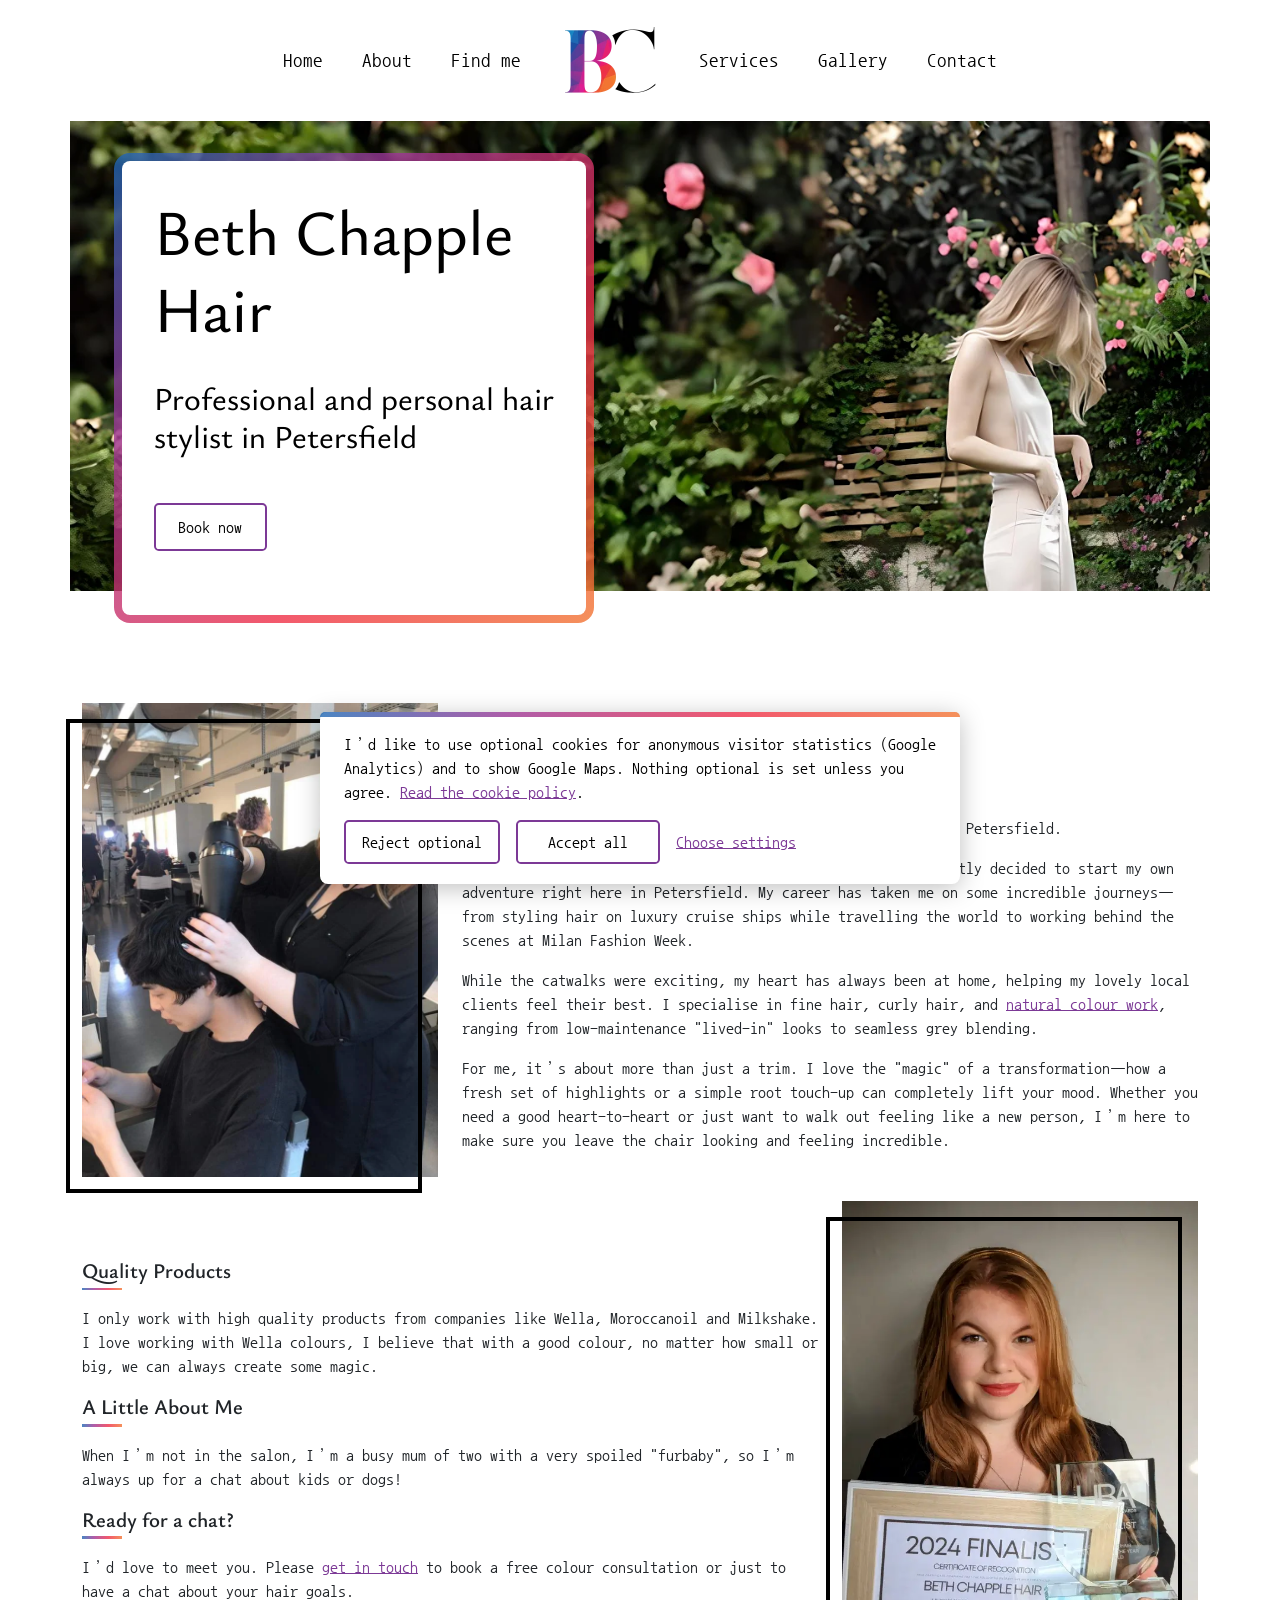
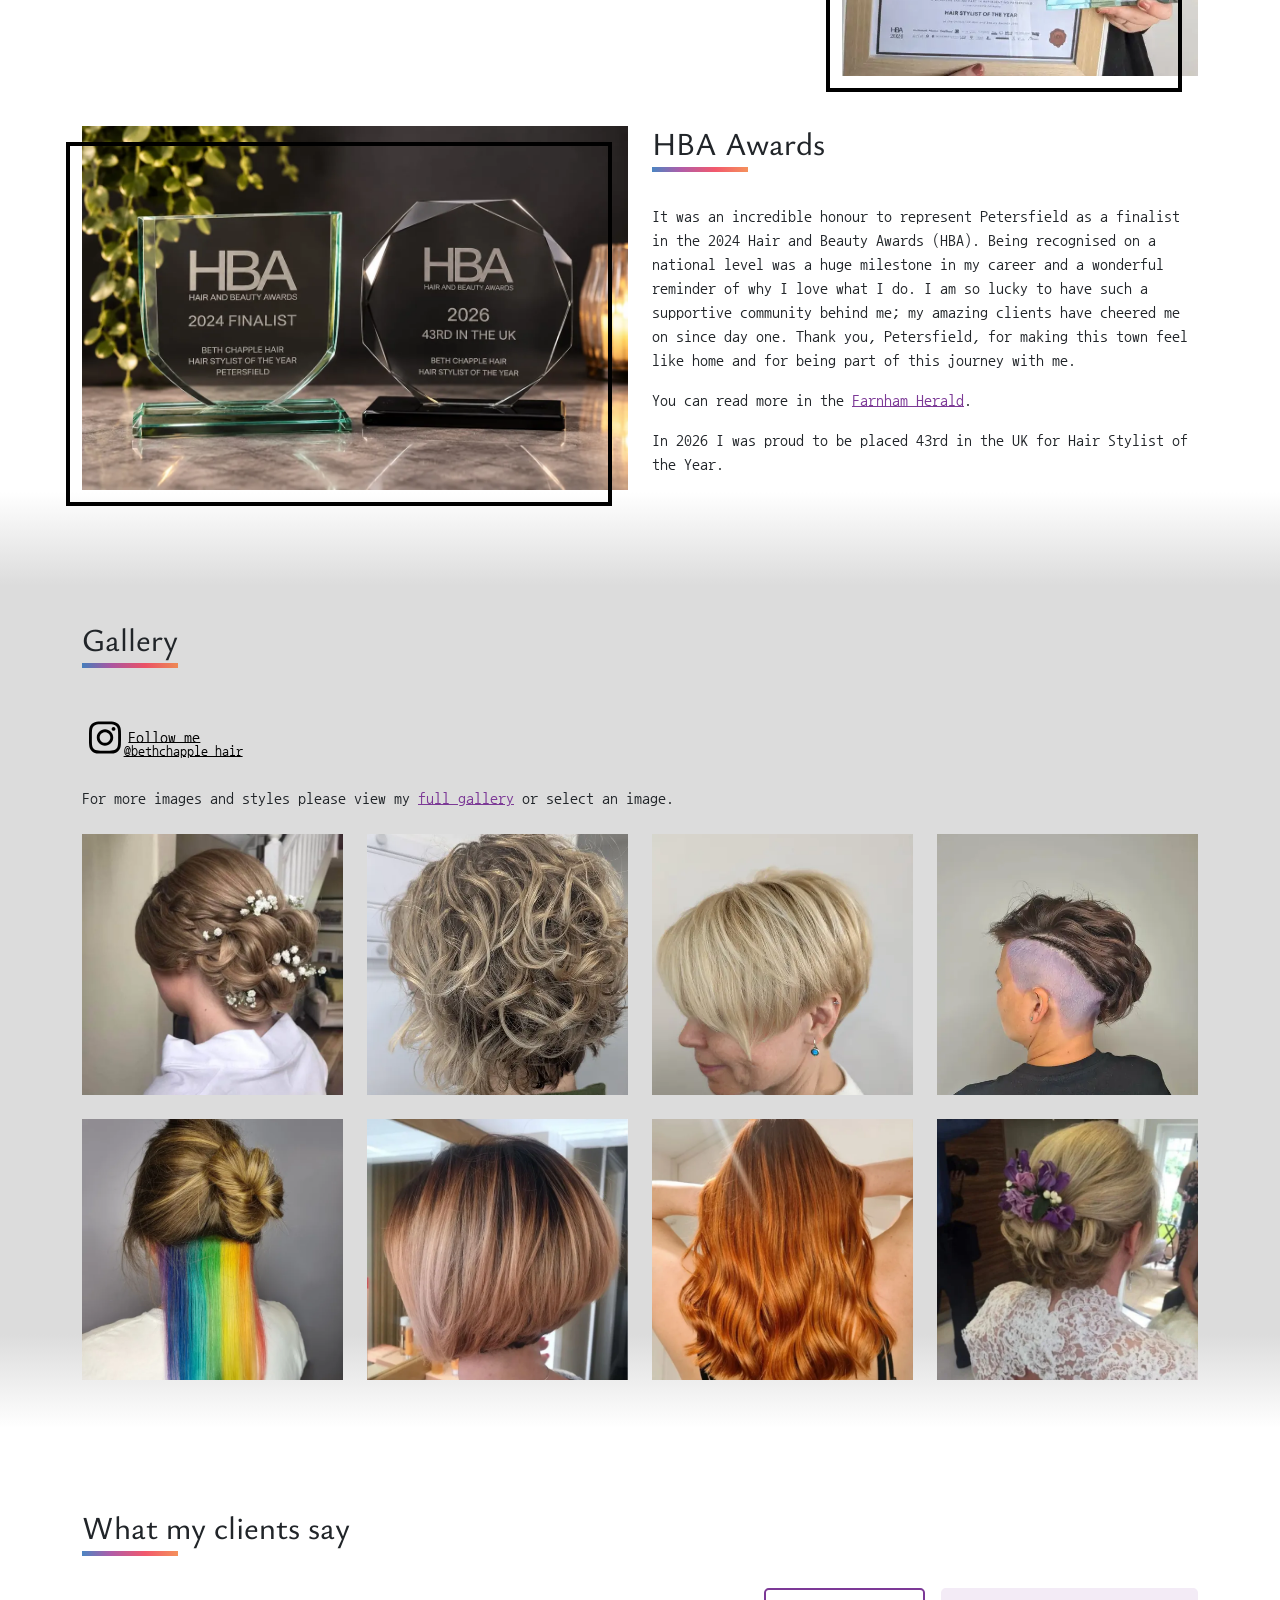
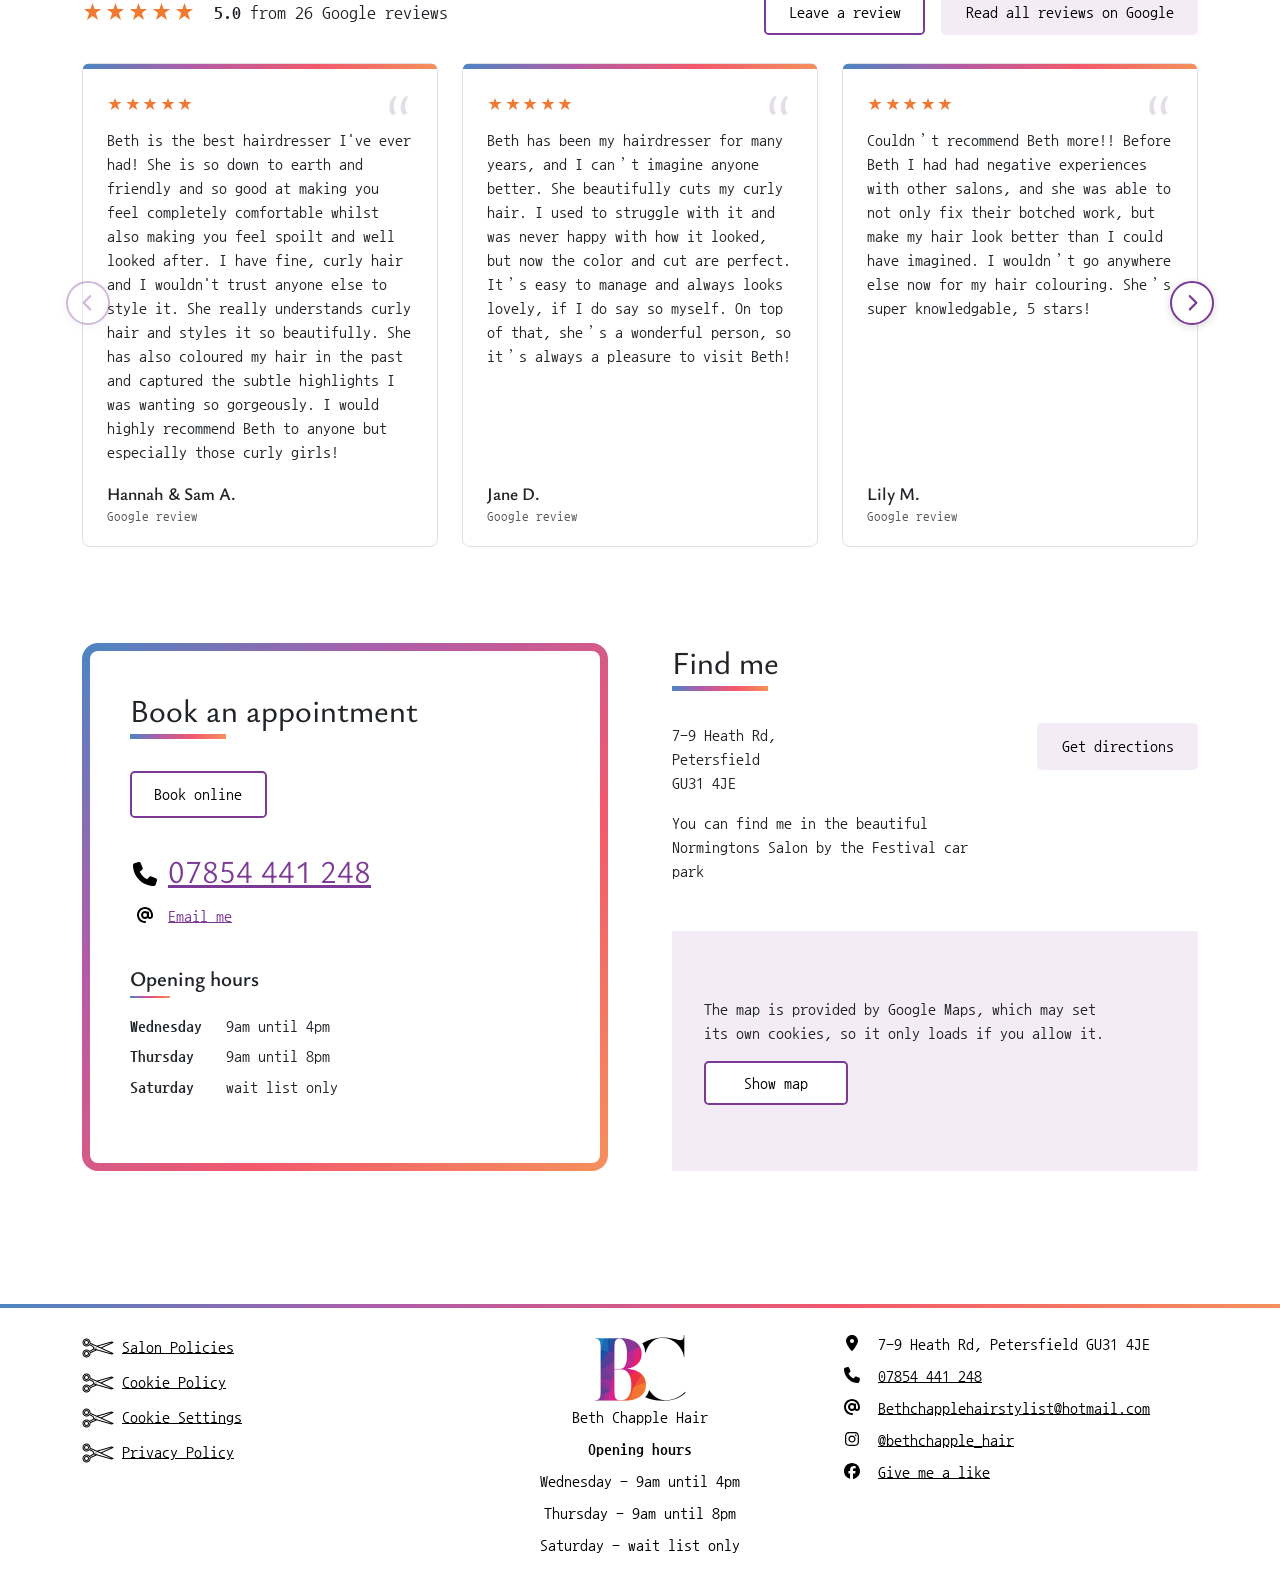
<file: index.html>
<!DOCTYPE html>
<html lang="en-GB">
  <head>
    <meta charset="UTF-8" />
    <meta name="viewport" content="width=device-width, initial-scale=1" />
    <title>Beth Chapple Hair | Hair Colour &amp; Cuts in Petersfield</title>
    <meta name="description" content="Beth Chapple Hair: Petersfield hairdresser with 17+ years&#39; experience in natural colour, balayage, grey blending, fine and curly hair. Book online." />
    <link rel="canonical" href="https://bethchapplehair.co.uk/" />

    <!-- Social sharing -->
    <meta property="og:type" content="website" />
    <meta property="og:site_name" content="Beth Chapple Hair" />
    <meta property="og:locale" content="en_GB" />
    <meta property="og:title" content="Beth Chapple Hair | Hair Colour &amp; Cuts in Petersfield" />
    <meta property="og:description" content="Beth Chapple Hair: Petersfield hairdresser with 17+ years&#39; experience in natural colour, balayage, grey blending, fine and curly hair. Book online." />
    <meta property="og:url" content="https://bethchapplehair.co.uk/" />
    <meta property="og:image" content="https://bethchapplehair.co.uk/img/og-image.jpg" />
    <meta property="og:image:width" content="1200" />
    <meta property="og:image:height" content="630" />
    <meta property="og:image:alt" content="A client's hair being brushed and blow-dried by Beth Chapple" />
    <meta name="twitter:card" content="summary_large_image" />

    <!-- Icons -->
    <link rel="icon" href="favicon.ico" sizes="32x32" />
    <link rel="apple-touch-icon" href="img/icons/apple-touch-icon.png" />
    <link rel="manifest" href="site.webmanifest" />
    <meta name="theme-color" content="#ffffff" />

    <!-- Fonts and styles -->
    <link rel="preconnect" href="https://fonts.googleapis.com" />
    <link rel="preconnect" href="https://fonts.gstatic.com" crossorigin />
    <link
      href="https://fonts.googleapis.com/css2?family=Nanum+Gothic+Coding&family=Ysabeau+Office&display=swap"
      rel="stylesheet"
    />
    <link
      href="https://cdn.jsdelivr.net/npm/bootstrap@5.2.3/dist/css/bootstrap.min.css"
      rel="stylesheet"
      integrity="sha384-rbsA2VBKQhggwzxH7pPCaAqO46MgnOM80zW1RWuH61DGLwZJEdK2Kadq2F9CUG65"
      crossorigin="anonymous"
    />
    <link rel="stylesheet" href="sass/main.css?v=7" />
    <link rel="preload" as="image" href="img/BannerImage.webp" media="(min-width: 426px)" fetchpriority="high" />
    <script type="application/ld+json">
      {
        "@context": "https://schema.org",
        "@graph": [
          {
            "@type": "WebSite",
            "@id": "https://bethchapplehair.co.uk/#website",
            "name": "Beth Chapple Hair",
            "url": "https://bethchapplehair.co.uk/",
            "inLanguage": "en-GB",
            "publisher": {
              "@id": "https://bethchapplehair.co.uk/#business"
            }
          },
          {
            "@type": "HairSalon",
            "@id": "https://bethchapplehair.co.uk/#business",
            "name": "Beth Chapple Hair",
            "description": "Hairdresser in Petersfield specialising in natural colour, balayage, grey blending, fine and curly hair.",
            "url": "https://bethchapplehair.co.uk/",
            "logo": "https://bethchapplehair.co.uk/img/logo.png",
            "image": "https://bethchapplehair.co.uk/img/og-image.jpg",
            "telephone": "+44 7854 441248",
            "email": "Bethchapplehairstylist@hotmail.com",
            "priceRange": "££",
            "currenciesAccepted": "GBP",
            "address": {
              "@type": "PostalAddress",
              "streetAddress": "7-9 Heath Road",
              "addressLocality": "Petersfield",
              "addressRegion": "Hampshire",
              "postalCode": "GU31 4JE",
              "addressCountry": "GB"
            },
            "hasMap": "https://www.google.com/maps/search/?api=1&query=Normingtons+Hair+%26+Beauty+Petersfield+GU31+4JE",
            "areaServed": {
              "@type": "City",
              "name": "Petersfield"
            },
            "openingHoursSpecification": [
              {
                "@type": "OpeningHoursSpecification",
                "dayOfWeek": "https://schema.org/Wednesday",
                "opens": "09:00",
                "closes": "16:00"
              },
              {
                "@type": "OpeningHoursSpecification",
                "dayOfWeek": "https://schema.org/Thursday",
                "opens": "09:00",
                "closes": "20:00"
              }
            ],
            "hasOfferCatalog": {
              "@type": "OfferCatalog",
              "name": "Hair services",
              "url": "https://bethchapplehair.co.uk/services.html",
              "itemListElement": [
                {
                  "@type": "OfferCatalog",
                  "name": "Colour",
                  "itemListElement": [
                    {
                      "@type": "Offer",
                      "itemOffered": {
                        "@type": "Service",
                        "name": "Full head colour (long hair)"
                      },
                      "price": "77.00",
                      "priceCurrency": "GBP"
                    },
                    {
                      "@type": "Offer",
                      "itemOffered": {
                        "@type": "Service",
                        "name": "Full head colour (short hair)"
                      },
                      "price": "65.00",
                      "priceCurrency": "GBP"
                    },
                    {
                      "@type": "Offer",
                      "itemOffered": {
                        "@type": "Service",
                        "name": "Root regrowth"
                      },
                      "price": "58.50",
                      "priceCurrency": "GBP"
                    },
                    {
                      "@type": "Offer",
                      "itemOffered": {
                        "@type": "Service",
                        "name": "Toner"
                      },
                      "price": "20.00",
                      "priceCurrency": "GBP"
                    },
                    {
                      "@type": "Offer",
                      "itemOffered": {
                        "@type": "Service",
                        "name": "In-between colour"
                      },
                      "price": "42.50",
                      "priceCurrency": "GBP"
                    },
                    {
                      "@type": "Offer",
                      "itemOffered": {
                        "@type": "Service",
                        "name": "Custom colour"
                      }
                    },
                    {
                      "@type": "Offer",
                      "itemOffered": {
                        "@type": "Service",
                        "name": "Colour consultation"
                      },
                      "price": "0.00",
                      "priceCurrency": "GBP"
                    }
                  ]
                },
                {
                  "@type": "OfferCatalog",
                  "name": "Highlights",
                  "itemListElement": [
                    {
                      "@type": "Offer",
                      "itemOffered": {
                        "@type": "Service",
                        "name": "Full head highlights"
                      },
                      "price": "112.50",
                      "priceCurrency": "GBP"
                    },
                    {
                      "@type": "Offer",
                      "itemOffered": {
                        "@type": "Service",
                        "name": "Half head highlights"
                      },
                      "price": "82.50",
                      "priceCurrency": "GBP"
                    },
                    {
                      "@type": "Offer",
                      "itemOffered": {
                        "@type": "Service",
                        "name": "Partial highlights"
                      },
                      "price": "57.00",
                      "priceCurrency": "GBP"
                    }
                  ]
                },
                {
                  "@type": "OfferCatalog",
                  "name": "Specialised colouring",
                  "itemListElement": [
                    {
                      "@type": "Offer",
                      "itemOffered": {
                        "@type": "Service",
                        "name": "Balayage and toner"
                      },
                      "price": "126.00",
                      "priceCurrency": "GBP"
                    },
                    {
                      "@type": "Offer",
                      "itemOffered": {
                        "@type": "Service",
                        "name": "Half balayage and toner"
                      },
                      "price": "99.00",
                      "priceCurrency": "GBP"
                    },
                    {
                      "@type": "Offer",
                      "itemOffered": {
                        "@type": "Service",
                        "name": "Face frame"
                      },
                      "price": "42.50",
                      "priceCurrency": "GBP"
                    }
                  ]
                },
                {
                  "@type": "OfferCatalog",
                  "name": "Cut and finish",
                  "itemListElement": [
                    {
                      "@type": "Offer",
                      "itemOffered": {
                        "@type": "Service",
                        "name": "Curly cut and finish (short hair)"
                      },
                      "price": "68.00",
                      "priceCurrency": "GBP"
                    },
                    {
                      "@type": "Offer",
                      "itemOffered": {
                        "@type": "Service",
                        "name": "Curly cut and finish (medium hair)"
                      },
                      "price": "78.00",
                      "priceCurrency": "GBP"
                    },
                    {
                      "@type": "Offer",
                      "itemOffered": {
                        "@type": "Service",
                        "name": "Curly cut and finish (long hair)"
                      },
                      "price": "88.00",
                      "priceCurrency": "GBP"
                    },
                    {
                      "@type": "Offer",
                      "itemOffered": {
                        "@type": "Service",
                        "name": "Wet curl finish"
                      },
                      "price": "10.00",
                      "priceCurrency": "GBP"
                    },
                    {
                      "@type": "Offer",
                      "itemOffered": {
                        "@type": "Service",
                        "name": "Wash, cut and finish"
                      },
                      "price": "63.00",
                      "priceCurrency": "GBP"
                    },
                    {
                      "@type": "Offer",
                      "itemOffered": {
                        "@type": "Service",
                        "name": "Blow dry (long hair)"
                      },
                      "price": "43.50",
                      "priceCurrency": "GBP"
                    },
                    {
                      "@type": "Offer",
                      "itemOffered": {
                        "@type": "Service",
                        "name": "Blow dry (short hair)"
                      },
                      "price": "37.00",
                      "priceCurrency": "GBP"
                    },
                    {
                      "@type": "Offer",
                      "itemOffered": {
                        "@type": "Service",
                        "name": "Hair up"
                      },
                      "price": "65.00",
                      "priceCurrency": "GBP"
                    },
                    {
                      "@type": "Offer",
                      "itemOffered": {
                        "@type": "Service",
                        "name": "Gents cut"
                      },
                      "price": "31.50",
                      "priceCurrency": "GBP"
                    }
                  ]
                },
                {
                  "@type": "OfferCatalog",
                  "name": "Treatments",
                  "itemListElement": [
                    {
                      "@type": "Offer",
                      "itemOffered": {
                        "@type": "Service",
                        "name": "Treatment mask"
                      },
                      "price": "15.00",
                      "priceCurrency": "GBP"
                    },
                    {
                      "@type": "Offer",
                      "itemOffered": {
                        "@type": "Service",
                        "name": "Vitamin Perfection treatment"
                      },
                      "price": "13.00",
                      "priceCurrency": "GBP"
                    },
                    {
                      "@type": "Offer",
                      "itemOffered": {
                        "@type": "Service",
                        "name": "K18 molecular repair treatment"
                      },
                      "price": "25.00",
                      "priceCurrency": "GBP"
                    }
                  ]
                }
              ]
            },
            "sameAs": [
              "https://www.instagram.com/bethchapple_hair/",
              "https://www.facebook.com/profile.php?id=100087504177026",
              "https://share.google/cO5Qji3xQ9lu0HvOi"
            ],
            "founder": {
              "@type": "Person",
              "name": "Beth Chapple",
              "jobTitle": "Hair Stylist",
              "award": [
                "Hair and Beauty Awards 2024: Hair Stylist of the Year finalist",
                "Hair and Beauty Awards 2026: Hair Stylist of the Year, 43rd in the UK"
              ]
            },
            "potentialAction": {
              "@type": "ReserveAction",
              "target": {
                "@type": "EntryPoint",
                "urlTemplate": "https://bookings.gettimely.com/bethchapplehair/book",
                "actionPlatform": [
                  "https://schema.org/DesktopWebPlatform",
                  "https://schema.org/MobileWebPlatform"
                ]
              },
              "result": {
                "@type": "Reservation",
                "name": "Hair appointment"
              }
            }
          }
        ]
      }
    </script>

    <!-- Cookie consent: loads Google Analytics only after the visitor opts in -->
    <script src="scripts/consent.js?v=5" defer></script>
  </head>
  <body>
    <!-- Nav Start -->
    <nav class="navbar navbar-expand-md sticky-top" aria-label="Main">
      <div class="container-fluid">
        <a class="navbar-brand d-md-none" href="./">
          <img src="img/logo.webp" alt="" width="100" height="73" />
          <p class="mobileHeaderText desktopHide">Beth Chapple Hair</p>
        </a>
        <button
          class="navbar-toggler"
          type="button"
          data-bs-toggle="collapse"
          data-bs-target="#navbarNav"
          aria-controls="navbarNav"
          aria-expanded="false"
          aria-label="Toggle navigation"
        >
          <span class="navbar-toggler-icon"></span>
        </button>
        <div class="collapse navbar-collapse" id="navbarNav">
          <ul class="navbar-nav mx-auto">
            <li class="nav-item">
              <a class="nav-link active" aria-current="page" href="./">Home</a>
            </li>
            <li class="nav-item">
              <a class="nav-link" href="#About">About</a>
            </li>
            <li class="nav-item">
              <a class="nav-link" href="#FindMe">Find me</a>
            </li>
            <li class="nav-item d-none d-md-block">
              <a class="navbar-brand" href="./">
                <img src="img/logo.webp" alt="Beth Chapple Hair home" width="100" height="73" />
              </a>
            </li>
            <li class="nav-item">
              <a class="nav-link" href="services.html">Services</a>
            </li>
            <li class="nav-item">
              <a class="nav-link" href="gallery.html">Gallery</a>
            </li>
            <li class="nav-item">
              <a class="nav-link" href="#Contact">Contact</a>
            </li>
          </ul>
        </div>
      </div>
    </nav>
    <!-- Nav End -->

    <header>
      <div id="Banner" class="container bannerImage2">
        <div class="row">
          <div class="col-12 flex-container bannerImage2">
            <div>
              <div class="gradientBox flex-child">
                <h1>Beth Chapple Hair</h1>
                <h2>Professional and personal hair stylist in Petersfield</h2>
                <div class="buttonWrapper">
                  <a class="siteBtn" href="https://bookings.gettimely.com/bethchapplehair/book" target="_blank" rel="noopener">Book now</a>
                </div>
              </div>
            </div>
            <div class="bannerImage flex-child">
              <img src="img/TopImage.webp" alt="A client with her back to the camera having her hair brushed and blow-dried" width="1000" height="668" loading="lazy" />
            </div>
          </div>
        </div>
      </div>
    </header>

    <main>
      <div id="About" class="container spacer">
        <div class="row mt-4  imageStrap">
          <div class="col-sm-12 col-md-4">
            <div class="mobileSpacing">
              <div class="ImgContainer">
                <img src="img/AboutImg.webp" alt="Beth blow-drying a client&#39;s hair in the salon" width="720" height="960" loading="lazy" />
              </div>
            </div>
          </div>
          <div class="col-sm-12 col-md-8">
            <h2>About Me</h2>
            <p>Hi, I’m Beth! <br>
            Your Local Specialist for Natural Colour, Fine & Curly Hair in Petersfield.</p>
            <p>With over 17 years of experience in the hair industry, I recently decided to start my own adventure right here in Petersfield. My career has taken me on some incredible journeys—from styling hair on luxury cruise ships while travelling the world to working behind the scenes at Milan Fashion Week.</p>
            <p>While the catwalks were exciting, my heart has always been at home, helping my lovely local clients feel their best. I specialise in fine hair, curly hair, and <a href="services.html">natural colour work</a>, ranging from low-maintenance "lived-in" looks to seamless grey blending.</p>
            <p>For me, it’s about more than just a trim. I love the "magic" of a transformation—how a fresh set of highlights or a simple root touch-up can completely lift your mood. Whether you need a good heart-to-heart or just want to walk out feeling like a new person, I’m here to make sure you leave the chair looking and feeling incredible.</p>

          </div>
        </div>
        <div class="row mt-4 imageStrap">

          <div class="col-sm-12 col-md-8">
            <h3>Quality Products</h3>
            <p>I only work with high quality products from companies like Wella, Moroccanoil and Milkshake. I love working with Wella colours, I believe that with a good colour, no matter how small or big, we can always create some magic.</p>
            <h3>A Little About Me</h3>
            <p>When I’m not in the salon, I’m a busy mum of two with a very spoiled "furbaby", so I’m always up for a chat about kids or dogs!</p>
            <h3>Ready for a chat?</h3>
            <p>I’d love to meet you. Please <a href="#Contact">get in touch</a> to book a free colour consultation or just to have a chat about your hair goals.</p>
          </div>
          <div class="col-sm-12 col-md-4">
            <div class="mobileSpacing">
              <div class="ImgContainer">
                <img src="img/HBA24.webp" alt="Beth holding her 2024 Hair and Beauty Awards finalist certificate" width="600" height="800" loading="lazy" />
              </div>
            </div>
          </div>
        </div>
        <div id="Awards" class="row mt-5 imageStrap">
          <div class="col-sm-12 col-md-6 order-md-2">
            <h2>HBA Awards</h2>
            <p>It was an incredible honour to represent Petersfield as a finalist in the 2024 Hair and Beauty Awards (HBA). Being recognised on a national level was a huge milestone in my career and a wonderful reminder of why I love what I do. I am so lucky to have such a supportive community behind me; my amazing clients have cheered me on since day one. Thank you, Petersfield, for making this town feel like home and for being part of this journey with me.</p>
            <p>You can read more in the <a href="https://farnhamherald.com/news/business/petersfield-hair-stylist-beth-chapple-is-british-hairdressing-awards-finalist-684960" target="_blank" rel="noopener">Farnham Herald</a>.</p>
            <!-- DRAFT: 2026 result taken from the trophy. Confirm wording with Beth before going live. -->
            <p>In 2026 I was proud to be placed 43rd in the UK for Hair Stylist of the Year.</p>
          </div>
          <div class="col-sm-12 col-md-6 order-md-1">
            <div class="mobileSpacing">
              <div class="ImgContainer">
                <img src="img/hba-awards-trophies.webp" alt="Two Hair and Beauty Awards trophies for Beth Chapple Hair: 2024 Finalist, Hair Stylist of the Year, Petersfield; and 2026, 43rd in the UK, Hair Stylist of the Year" width="1200" height="800" loading="lazy" />
              </div>
            </div>
          </div>
        </div>
      </div>

      <div class="container-fluid" id="Gallery">
        <div class="container spacer">
          <h2>Gallery</h2>
            <div class="InstaLink mb-4">
                  <a href="https://www.instagram.com/bethchapple_hair/" target="_blank" rel="noopener">
                    <div>
                      <p class="follow">
                        <span class="igIcon" aria-hidden="true"></span>Follow me
                      </p>
                      <p class="instaName">@bethchapple_hair</p>
                    </div>
                  </a>
                </div>
                <p>For more images and styles please view my <a href="gallery.html">full gallery</a> or select an image.</p>
          <div class="row mt-4">

            <div class="col-sm-12 col-md-3 col-lg-3">
              <div class="galleryImg">
                <a href="gallery.html">
                  <img src="img/gallery/bridal-updo-braid-flowers.webp" alt="Bridal updo with braided detail and baby&#39;s breath flowers in light brown hair" width="670" height="670" loading="lazy" />
                </a>
              </div>
            </div>
            <div class="col-sm-12 col-md-3 col-lg-3">
              <div class="galleryImg">
                <a href="gallery.html">
                  <img src="img/gallery/curly-blonde-highlights-sm.webp" srcset="img/gallery/curly-blonde-highlights-sm.webp 500w, img/gallery/curly-blonde-highlights.webp 1000w" sizes="(min-width: 768px) 25vw, 100vw" alt="Short naturally curly hair with blonde highlights" width="500" height="889" loading="lazy" />
                </a>
              </div>
            </div>
            <div class="col-sm-12 col-md-3 col-lg-3">
              <div class="galleryImg">
                <a href="gallery.html">
                  <img src="img/gallery/blonde-pixie-long-fringe-sm.webp" srcset="img/gallery/blonde-pixie-long-fringe-sm.webp 500w, img/gallery/blonde-pixie-long-fringe.webp 1000w" sizes="(min-width: 768px) 25vw, 100vw" alt="Blonde pixie cut with a long side-swept fringe" width="500" height="664" loading="lazy" />
                </a>
              </div>
            </div>
            <div class="col-sm-12 col-md-3 col-lg-3">
              <div class="galleryImg">
                <a href="gallery.html">
                  <img src="img/gallery/lilac-undercut-braid-sm.webp" srcset="img/gallery/lilac-undercut-braid-sm.webp 500w, img/gallery/lilac-undercut-braid.webp 1000w" sizes="(min-width: 768px) 25vw, 100vw" alt="Short brunette hair with a shaved lilac undercut and braided detail" width="500" height="667" loading="lazy" />
                </a>
              </div>
            </div>
          </div>
          <div class="row mt-4">
            <div class="col-sm-12 col-md-3 col-lg-3">
              <div class="galleryImg">
                <a href="gallery.html">
                  <img src="img/gallery/hidden-rainbow-colour.webp" alt="Hidden rainbow colour underlayer beneath a messy top bun" width="670" height="670" loading="lazy" />
                </a>
              </div>
            </div>
            <div class="col-sm-12 col-md-3 col-lg-3">
              <div class="galleryImg">
                <a href="gallery.html">
                  <img src="img/gallery/rose-gold-inverted-bob.webp" alt="Rooted rose-gold blonde inverted bob" width="670" height="672" loading="lazy" />
                </a>
              </div>
            </div>
            <div class="col-sm-12 col-md-3 col-lg-3">
              <div class="galleryImg">
                <a href="gallery.html">
                  <img src="img/gallery/copper-hair-long-waves.webp" alt="Long vibrant copper hair with soft waves" width="670" height="670" loading="lazy" />
                </a>
              </div>
            </div>
            <div class="col-sm-12 col-md-3 col-lg-3">
              <div class="galleryImg">
                <a href="gallery.html">
                  <img src="img/gallery/bridal-chignon-purple-flowers.webp" alt="Blonde bridal chignon finished with purple flowers" width="600" height="600" loading="lazy" />
                </a>
              </div>
            </div>
          </div>
        </div>
      </div>
      <section id="Reviews" class="container spacer" aria-labelledby="reviewsHeading">
        <h2 id="reviewsHeading">What my clients say</h2>
        <div class="reviewsHeader">
          <p class="reviewsSummary">
            <span class="stars" aria-hidden="true">★★★★★</span>
            <!-- Update by hand when the Google rating or count changes -->
            <strong>5.0</strong> from 26 Google reviews
          </p>
          <div class="reviewsActions">
            <!-- TODO: replace with Beth's own review link from her Google Business Profile ("Ask for reviews") -->
            <a class="siteBtn" href="https://www.google.com/search?q=beth+chapple+hair+stylist" target="_blank" rel="noopener">Leave a review</a>
            <a class="siteBtn siteBtn--secondary" href="https://share.google/cO5Qji3xQ9lu0HvOi" target="_blank" rel="noopener">Read all reviews on Google</a>
          </div>
        </div>
        <!-- Reviews copied from Google. Keep the text exactly as written; show first name + initial only. -->
        <div class="reviewsCarousel">
          <button type="button" class="carouselBtn carouselBtn--prev" aria-label="Previous reviews" aria-controls="reviewsTrack" hidden><svg class="icon" aria-hidden="true" focusable="false"><use href="img/icons/sprite.svg?v=1#i-prev"></use></svg></button>
          <button type="button" class="carouselBtn carouselBtn--next" aria-label="Next reviews" aria-controls="reviewsTrack" hidden><svg class="icon" aria-hidden="true" focusable="false"><use href="img/icons/sprite.svg?v=1#i-next"></use></svg></button>
          <div class="reviews" id="reviewsTrack" role="region" aria-label="Client reviews" tabindex="0">
            <figure class="reviewCard">
              <p class="reviewCard__stars"><span aria-hidden="true">★★★★★</span><span class="visually-hidden">5 out of 5 stars</span></p>
              <blockquote class="reviewCard__quote"><p>Beth is the best hairdresser I've ever had! She is so down to earth and friendly and so good at making you feel completely comfortable whilst also making you feel spoilt and well looked after. I have fine, curly hair and I wouldn't trust anyone else to style it. She really understands curly hair and styles it so beautifully. She has also coloured my hair in the past and captured the subtle highlights I was wanting so gorgeously. I would highly recommend Beth to anyone but especially those curly girls!</p></blockquote>
              <figcaption class="reviewCard__name">Hannah &amp; Sam A. <span>Google review</span></figcaption>
            </figure>
            <figure class="reviewCard">
              <p class="reviewCard__stars"><span aria-hidden="true">★★★★★</span><span class="visually-hidden">5 out of 5 stars</span></p>
              <blockquote class="reviewCard__quote"><p>Beth has been my hairdresser for many years, and I can’t imagine anyone better. She beautifully cuts my curly hair. I used to struggle with it and was never happy with how it looked, but now the color and cut are perfect. It’s easy to manage and always looks lovely, if I do say so myself. On top of that, she’s a wonderful person, so it’s always a pleasure to visit Beth!</p></blockquote>
              <figcaption class="reviewCard__name">Jane D. <span>Google review</span></figcaption>
            </figure>
            <figure class="reviewCard">
              <p class="reviewCard__stars"><span aria-hidden="true">★★★★★</span><span class="visually-hidden">5 out of 5 stars</span></p>
              <blockquote class="reviewCard__quote"><p>Couldn’t recommend Beth more!! Before Beth I had had negative experiences with other salons, and she was able to not only fix their botched work, but make my hair look better than I could have imagined. I wouldn’t go anywhere else now for my hair colouring. She’s super knowledgable, 5 stars!</p></blockquote>
              <figcaption class="reviewCard__name">Lily M. <span>Google review</span></figcaption>
            </figure>
            <figure class="reviewCard">
              <p class="reviewCard__stars"><span aria-hidden="true">★★★★★</span><span class="visually-hidden">5 out of 5 stars</span></p>
              <blockquote class="reviewCard__quote"><p>I went into the salon for my appointment with Beth, my hair hidden under a hat and came out showing off a brilliant hairstyle and feeling a million dollars! Beth has broad technical knowledge and pays great attention to detail. She sets herself a high standard which she achieves consistently - 5 Star review. !</p></blockquote>
              <figcaption class="reviewCard__name">Pauline H. <span>Google review</span></figcaption>
            </figure>
            <figure class="reviewCard">
              <p class="reviewCard__stars"><span aria-hidden="true">★★★★★</span><span class="visually-hidden">5 out of 5 stars</span></p>
              <blockquote class="reviewCard__quote"><p>I came across Beth a few years ago and haven’t looked back since. She is just brilliant and I trust her 100%. Cut and or colour I walk out happy. Beth is also such a fun person and if she wasn’t’ a hairdresser she could have a career as a stand up comedian.</p></blockquote>
              <figcaption class="reviewCard__name">Maj-Britt K. <span>Google review</span></figcaption>
            </figure>
            <figure class="reviewCard">
              <p class="reviewCard__stars"><span aria-hidden="true">★★★★★</span><span class="visually-hidden">5 out of 5 stars</span></p>
              <blockquote class="reviewCard__quote"><p>Beth is a recent national hair &amp; beauty awards finalist, so you know her cut and colour is going to be exceptional. This, combined with her warm welcoming personalty and her ability to understand exactly what you want, makes every visit five star.</p></blockquote>
              <figcaption class="reviewCard__name">Tobiah T. <span>Google review</span></figcaption>
            </figure>
            <figure class="reviewCard">
              <p class="reviewCard__stars"><span aria-hidden="true">★★★★★</span><span class="visually-hidden">5 out of 5 stars</span></p>
              <blockquote class="reviewCard__quote"><p>I have followed Beth throughout her career as I trust her completely with my hair. No fuss and such a lovely person. Don’t ever move too far away!!</p></blockquote>
              <figcaption class="reviewCard__name">Kate G. <span>Google review</span></figcaption>
            </figure>
          </div>
        </div>
      </section>
      <section id="Contact" class="container spacer contact" aria-labelledby="bookHeading">
        <div class="contactPanel">
          <div>
            <h2 id="bookHeading">Book an appointment</h2>
            <a class="siteBtn" href="https://bookings.gettimely.com/bethchapplehair/book" target="_blank" rel="noopener">Book online</a>
            <ul class="contactPanel__links">
              <li><a class="contactPanel__phone" href="tel:+447854441248"><svg class="icon" aria-hidden="true" focusable="false"><use href="img/icons/sprite.svg?v=1#i-phone"></use></svg><span class="visually-hidden">Phone me: </span>07854 441 248</a></li>
              <li><a href="mailto:Bethchapplehairstylist@hotmail.com"><svg class="icon" aria-hidden="true" focusable="false"><use href="img/icons/sprite.svg?v=1#i-at"></use></svg>Email me</a></li>
            </ul>
          </div>
          <div>
            <h3>Opening hours</h3>
            <dl class="contactHours">
              <dt>Wednesday</dt><dd>9am until 4pm</dd>
              <dt>Thursday</dt><dd>9am until 8pm</dd>
              <dt>Saturday</dt><dd>wait list only</dd>
            </dl>
          </div>
        </div>
        <div id="FindMe" class="contactFind">
          <h2>Find me</h2>
          <div class="contactFind__details">
            <div>
              <address>7-9 Heath Rd,<br />Petersfield<br />GU31 4JE</address>
              <p>You can find me in the beautiful Normingtons Salon by the Festival car park</p>
            </div>
            <a class="siteBtn siteBtn--secondary" href="https://www.google.com/maps/dir/?api=1&amp;destination=Normingtons+Hair+%26+Beauty+Petersfield+GU31+4JE" target="_blank" rel="noopener">Get directions</a>
          </div>
          <div class="mapConsent" data-map-consent>
            <iframe
              data-src="https://www.google.com/maps/embed?pb=!1m14!1m8!1m3!1d10042.740914520462!2d-0.9339791!3d51.0034886!3m2!1i1024!2i768!4f13.1!3m3!1m2!1s0x487447318721c7ef%3A0x53a46f1a88b32a72!2sNORMINGTONS%20HAIR%20%26%20BEAUTY!5e0!3m2!1sen!2suk!4v1683996529690!5m2!1sen!2suk"
              title="Map showing Normingtons Salon, 7-9 Heath Road, Petersfield"
              allowfullscreen
              loading="lazy"
              referrerpolicy="no-referrer-when-downgrade"
              hidden
            ></iframe>
            <div class="mapPlaceholder">
              <p>
                The map is provided by Google Maps, which may set its own
                cookies, so it only loads if you allow it.
              </p>
              <button type="button" class="consentBtn" data-map-load>Show map</button>
            </div>
          </div>
        </div>
      </section>
    </main>

    <footer>
      <div class="container-fluid">
        <div class="container">
          <div class="row pt-4">
            <div class="col-sm-12 col-md-4 order-md-2 logo footerCol">
              <img src="img/logo.webp" alt="Beth Chapple Hair logo" width="100" height="73" loading="lazy" />
              <p class="mobileHeaderText desktopHide">Beth Chapple Hair</p>
              <p><strong>Opening hours</strong></p>
              <p>Wednesday - 9am until 4pm</p>
              <p>Thursday - 9am until 8pm</p>
              <p>Saturday - wait list only</p>
            </div>
            <div class="col-sm-12 col-md-4 order-md-1 policies footerCol">
              <div>
                <img src="img/scissors2.png" alt="" width="32" height="32" loading="lazy" />
                <p><a href="policies.html">Salon Policies</a></p>
              </div>
              <div>
                <img src="img/scissors2.png" alt="" width="32" height="32" loading="lazy" />
                <p><a href="cookies.html">Cookie Policy</a></p>
              </div>
              <div>
                <img src="img/scissors2.png" alt="" width="32" height="32" loading="lazy" />
                <p><a href="cookies.html#cookie-settings">Cookie Settings</a></p>
              </div>
              <div>
                <img src="img/scissors2.png" alt="" width="32" height="32" loading="lazy" />
                <p><a href="privacy.html">Privacy Policy</a></p>
              </div>
            </div>
            <div class="col-sm-12 col-md-4 order-md-3 footerCol">
              <address class="mb-0">
                <p>
                  <svg class="icon" aria-hidden="true" focusable="false"><use href="img/icons/sprite.svg?v=1#i-location"></use></svg> 7-9 Heath Rd,
                  Petersfield GU31 4JE
                </p>
                <p>
                  <svg class="icon" aria-hidden="true" focusable="false"><use href="img/icons/sprite.svg?v=1#i-phone"></use></svg>
                  <a href="tel:+447854441248">07854 441 248</a>
                </p>
                <p>
                  <svg class="icon" aria-hidden="true" focusable="false"><use href="img/icons/sprite.svg?v=1#i-at"></use></svg>
                  <a href="mailto:Bethchapplehairstylist@hotmail.com">Bethchapplehairstylist@hotmail.com</a>
                </p>
                <p>
                  <svg class="icon" aria-hidden="true" focusable="false"><use href="img/icons/sprite.svg?v=1#i-instagram"></use></svg>
                  <a href="https://www.instagram.com/bethchapple_hair/" target="_blank" rel="noopener">@bethchapple_hair</a>
                </p>
                <p>
                  <svg class="icon" aria-hidden="true" focusable="false"><use href="img/icons/sprite.svg?v=1#i-facebook"></use></svg>
                  <a href="https://www.facebook.com/profile.php?id=100087504177026" target="_blank" rel="noopener">Give me a like</a>
                </p>
              </address>
            </div>
          </div>
        </div>
      </div>
    </footer>

    <script
      src="https://cdn.jsdelivr.net/npm/bootstrap@5.2.3/dist/js/bootstrap.bundle.min.js"
      integrity="sha384-kenU1KFdBIe4zVF0s0G1M5b4hcpxyD9F7jL+jjXkk+Q2h455rYXK/7HAuoJl+0I4"
      crossorigin="anonymous"
      defer
    ></script>
    <script src="scripts/reviews.js?v=2" defer></script>
  </body>
</html>
</file>
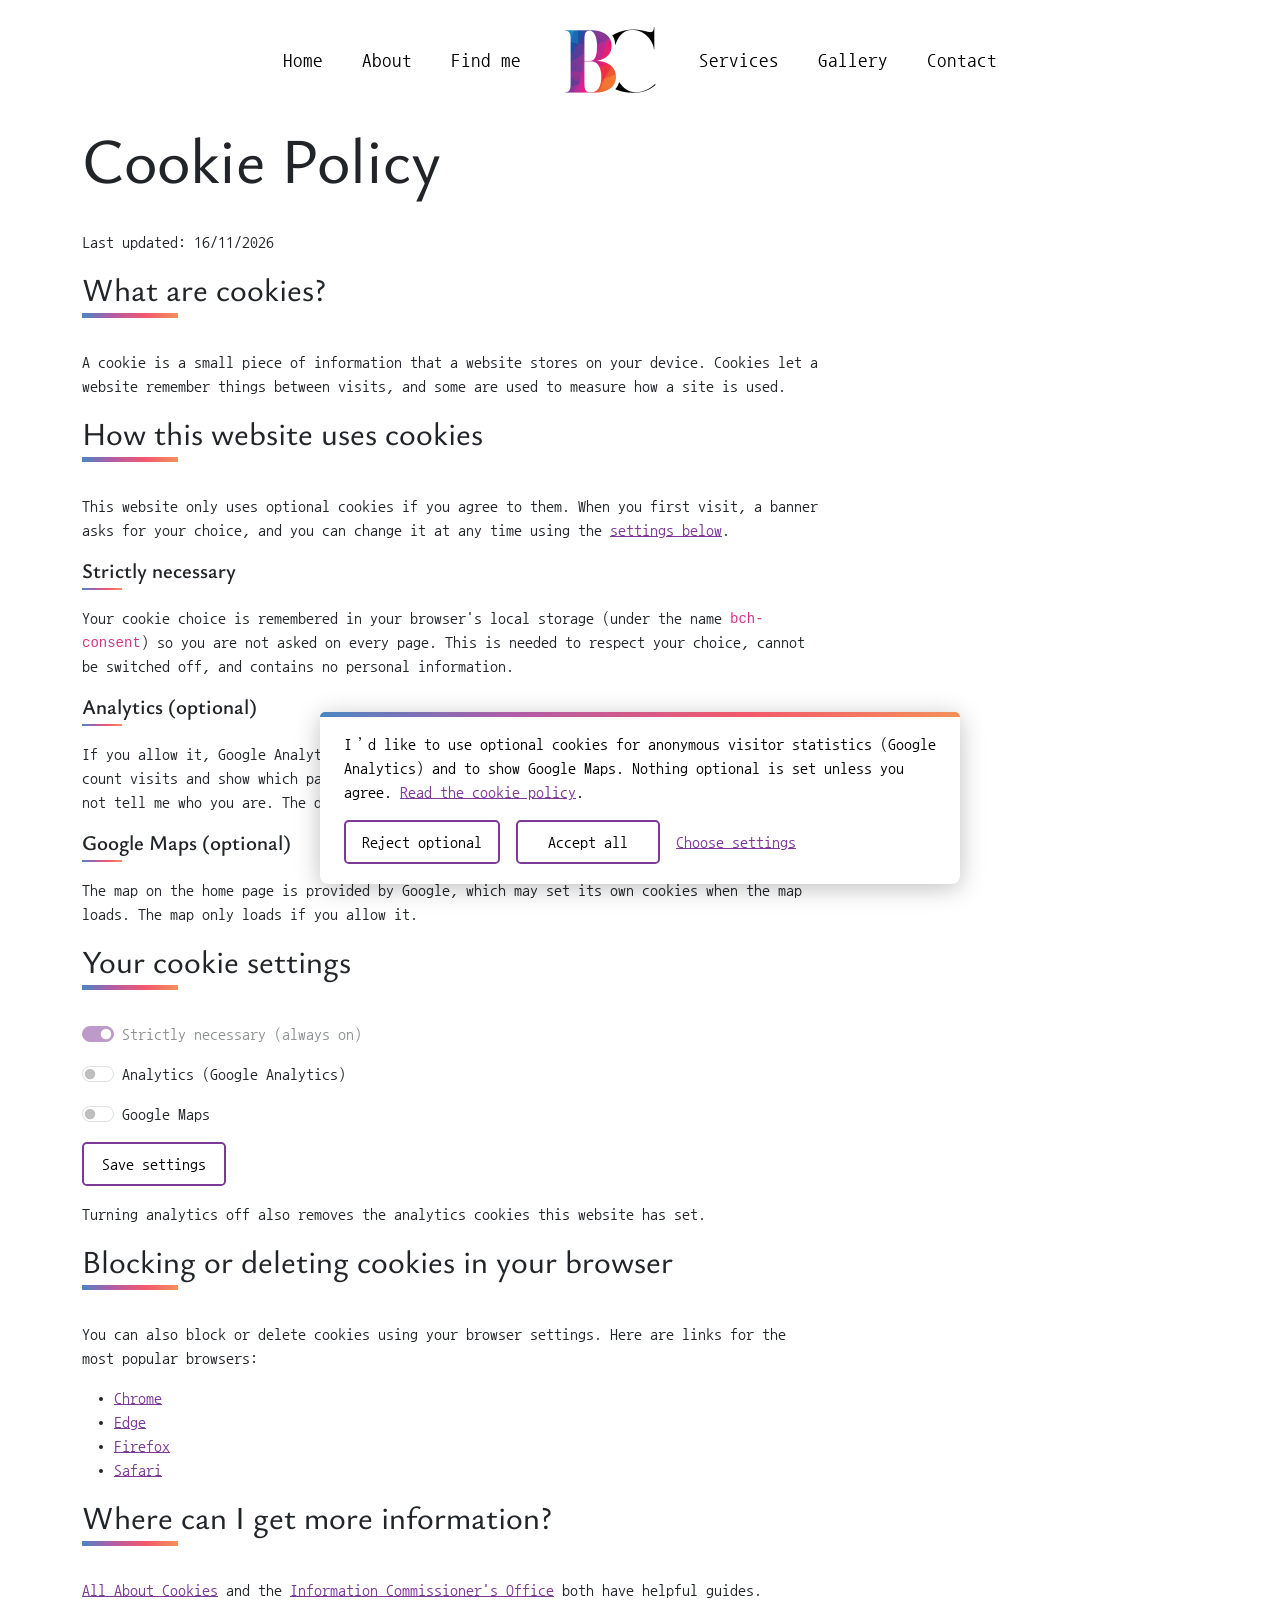
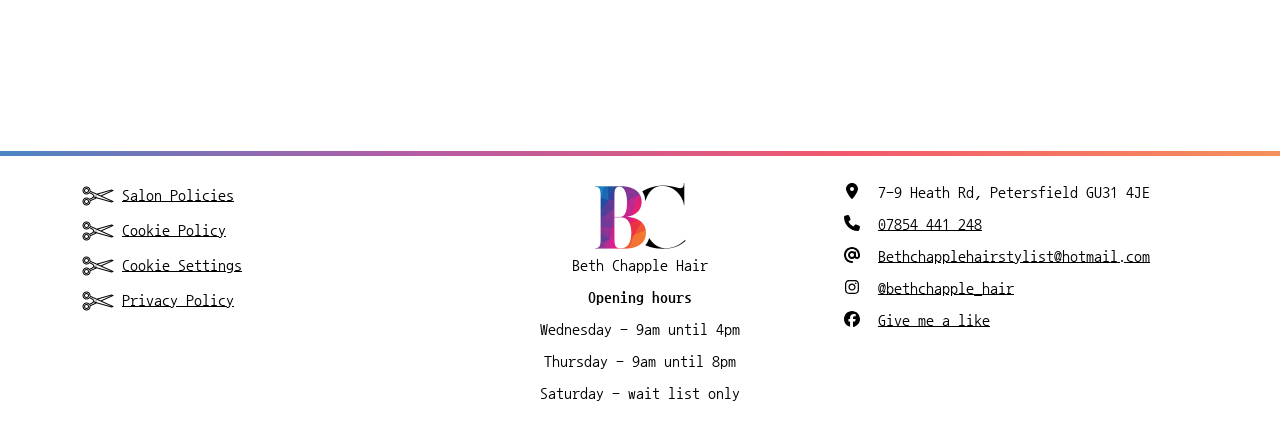
<file: cookies.html>
<!DOCTYPE html>
<html lang="en-GB">
  <head>
    <meta charset="UTF-8" />
    <meta name="viewport" content="width=device-width, initial-scale=1" />
    <title>Cookie Policy | Beth Chapple Hair</title>
    <meta name="description" content="How the Beth Chapple Hair website uses cookies, and how to change your cookie settings." />
    <link rel="canonical" href="https://bethchapplehair.co.uk/cookies.html" />

    <!-- Social sharing -->
    <meta property="og:type" content="website" />
    <meta property="og:site_name" content="Beth Chapple Hair" />
    <meta property="og:locale" content="en_GB" />
    <meta property="og:title" content="Cookie Policy | Beth Chapple Hair" />
    <meta property="og:description" content="How the Beth Chapple Hair website uses cookies, and how to change your cookie settings." />
    <meta property="og:url" content="https://bethchapplehair.co.uk/cookies.html" />
    <meta property="og:image" content="https://bethchapplehair.co.uk/img/og-image.jpg" />
    <meta property="og:image:width" content="1200" />
    <meta property="og:image:height" content="630" />
    <meta property="og:image:alt" content="A client's hair being brushed and blow-dried by Beth Chapple" />
    <meta name="twitter:card" content="summary_large_image" />

    <!-- Icons -->
    <link rel="icon" href="favicon.ico" sizes="32x32" />
    <link rel="apple-touch-icon" href="img/icons/apple-touch-icon.png" />
    <link rel="manifest" href="site.webmanifest" />
    <meta name="theme-color" content="#ffffff" />

    <!-- Fonts and styles -->
    <link rel="preconnect" href="https://fonts.googleapis.com" />
    <link rel="preconnect" href="https://fonts.gstatic.com" crossorigin />
    <link
      href="https://fonts.googleapis.com/css2?family=Nanum+Gothic+Coding&family=Ysabeau+Office&display=swap"
      rel="stylesheet"
    />
    <link
      href="https://cdn.jsdelivr.net/npm/bootstrap@5.2.3/dist/css/bootstrap.min.css"
      rel="stylesheet"
      integrity="sha384-rbsA2VBKQhggwzxH7pPCaAqO46MgnOM80zW1RWuH61DGLwZJEdK2Kadq2F9CUG65"
      crossorigin="anonymous"
    />
    <link rel="stylesheet" href="sass/main.css?v=7" />

    <!-- Cookie consent: loads Google Analytics only after the visitor opts in -->
    <script src="scripts/consent.js?v=5" defer></script>
  </head>
  <body>
    <!-- Nav Start -->
    <nav class="navbar navbar-expand-md sticky-top" aria-label="Main">
      <div class="container-fluid">
        <a class="navbar-brand d-md-none" href="./">
          <img src="img/logo.webp" alt="" width="100" height="73" />
          <p class="mobileHeaderText desktopHide">Beth Chapple Hair</p>
        </a>
        <button
          class="navbar-toggler"
          type="button"
          data-bs-toggle="collapse"
          data-bs-target="#navbarNav"
          aria-controls="navbarNav"
          aria-expanded="false"
          aria-label="Toggle navigation"
        >
          <span class="navbar-toggler-icon"></span>
        </button>
        <div class="collapse navbar-collapse" id="navbarNav">
          <ul class="navbar-nav mx-auto">
            <li class="nav-item">
              <a class="nav-link" href="./">Home</a>
            </li>
            <li class="nav-item">
              <a class="nav-link" href="./#About">About</a>
            </li>
            <li class="nav-item">
              <a class="nav-link" href="./#FindMe">Find me</a>
            </li>
            <li class="nav-item d-none d-md-block">
              <a class="navbar-brand" href="./">
                <img src="img/logo.webp" alt="Beth Chapple Hair home" width="100" height="73" />
              </a>
            </li>
            <li class="nav-item">
              <a class="nav-link" href="services.html">Services</a>
            </li>
            <li class="nav-item">
              <a class="nav-link" href="gallery.html">Gallery</a>
            </li>
            <li class="nav-item">
              <a class="nav-link" href="./#Contact">Contact</a>
            </li>
          </ul>
        </div>
      </div>
    </nav>
    <!-- Nav End -->

    <main id="CookiePolicy">
      <div class="container">
        <div class="row">
          <div class="col-md-12 col-lg-8">
            <h1>Cookie Policy</h1>
            <p>Last updated: 16/11/2026</p>
            <h2>What are cookies?</h2>
            <p>
              A cookie is a small piece of information that a website stores on
              your device. Cookies let a website remember things between visits,
              and some are used to measure how a site is used.
            </p>
            <h2>How this website uses cookies</h2>
            <p>
              This website only uses optional cookies if you agree to them. When
              you first visit, a banner asks for your choice, and you can change
              it at any time using the <a href="#cookie-settings">settings below</a>.
            </p>
            <h3>Strictly necessary</h3>
            <p>
              Your cookie choice is remembered in your browser&#39;s local storage
              (under the name <code>bch-consent</code>) so you are not asked on
              every page. This is needed to respect your choice, cannot be
              switched off, and contains no personal information.
            </p>
            <h3>Analytics (optional)</h3>
            <p>
              If you allow it, Google Analytics sets cookies (<code>_ga</code> and
              <code>_ga_*</code>, which last up to 2 years) to count visits and
              show which pages are popular. This helps me improve the website but
              does not tell me who you are. The data is processed by Google; see
              <a href="https://policies.google.com/privacy" target="_blank" rel="noopener">Google&#39;s privacy policy</a>.
            </p>
            <h3>Google Maps (optional)</h3>
            <p>
              The map on the home page is provided by Google, which may set its
              own cookies when the map loads. The map only loads if you allow it.
            </p>

            <h2 id="cookie-settings">Your cookie settings</h2>
            <form id="cookieSettingsForm">
              <div class="form-check form-switch">
                <input class="form-check-input" type="checkbox" role="switch" id="consentNecessary" checked disabled />
                <label class="form-check-label" for="consentNecessary">Strictly necessary (always on)</label>
              </div>
              <div class="form-check form-switch">
                <input class="form-check-input" type="checkbox" role="switch" id="consentAnalytics" name="analytics" />
                <label class="form-check-label" for="consentAnalytics">Analytics (Google Analytics)</label>
              </div>
              <div class="form-check form-switch">
                <input class="form-check-input" type="checkbox" role="switch" id="consentMaps" name="maps" />
                <label class="form-check-label" for="consentMaps">Google Maps</label>
              </div>
              <button type="submit" class="consentBtn">Save settings</button>
              <p class="consentStatus" role="status" aria-live="polite"></p>
            </form>
            <p>
              Turning analytics off also removes the analytics cookies this
              website has set.
            </p>

            <h2>Blocking or deleting cookies in your browser</h2>
            <p>
              You can also block or delete cookies using your browser settings.
              Here are links for the most popular browsers:
            </p>
            <ul>
              <li>
                <a
                  href="https://support.google.com/accounts/answer/61416?hl=en&co=GENIE.Platform%3DDesktop"
                  target="_blank" rel="noopener"
                  >Chrome</a
                >
              </li>
              <li>
                <a
                  href="https://support.microsoft.com/en-us/microsoft-edge/delete-cookies-in-microsoft-edge-63947406-40ac-c3b8-57b9-2a946a29ae09"
                  target="_blank" rel="noopener"
                  >Edge</a
                >
              </li>
              <li>
                <a
                  href="https://support.mozilla.org/en-US/kb/block-websites-storing-cookies-site-data-firefox"
                  target="_blank" rel="noopener"
                  >Firefox</a
                >
              </li>
              <li>
                <a
                  href="https://support.apple.com/en-gb/guide/safari/sfri11471/mac"
                  target="_blank" rel="noopener"
                  >Safari</a
                >
              </li>
            </ul>
            <h2>Where can I get more information?</h2>
            <p>
              <a href="https://allaboutcookies.org/" target="_blank" rel="noopener">All About Cookies</a>
              and the
              <a href="https://ico.org.uk/for-the-public/online/cookies/" target="_blank" rel="noopener">Information Commissioner&#39;s Office</a>
              both have helpful guides.
            </p>
          </div>
        </div>
      </div>
    </main>

    <footer>
      <div class="container-fluid">
        <div class="container">
          <div class="row pt-4">
            <div class="col-sm-12 col-md-4 order-md-2 logo footerCol">
              <img src="img/logo.webp" alt="Beth Chapple Hair logo" width="100" height="73" loading="lazy" />
              <p class="mobileHeaderText desktopHide">Beth Chapple Hair</p>
              <p><strong>Opening hours</strong></p>
              <p>Wednesday - 9am until 4pm</p>
              <p>Thursday - 9am until 8pm</p>
              <p>Saturday - wait list only</p>
            </div>
            <div class="col-sm-12 col-md-4 order-md-1 policies footerCol">
              <div>
                <img src="img/scissors2.png" alt="" width="32" height="32" loading="lazy" />
                <p><a href="policies.html">Salon Policies</a></p>
              </div>
              <div>
                <img src="img/scissors2.png" alt="" width="32" height="32" loading="lazy" />
                <p><a href="cookies.html">Cookie Policy</a></p>
              </div>
              <div>
                <img src="img/scissors2.png" alt="" width="32" height="32" loading="lazy" />
                <p><a href="cookies.html#cookie-settings">Cookie Settings</a></p>
              </div>
              <div>
                <img src="img/scissors2.png" alt="" width="32" height="32" loading="lazy" />
                <p><a href="privacy.html">Privacy Policy</a></p>
              </div>
            </div>
            <div class="col-sm-12 col-md-4 order-md-3 footerCol">
              <address class="mb-0">
                <p>
                  <svg class="icon" aria-hidden="true" focusable="false"><use href="img/icons/sprite.svg?v=1#i-location"></use></svg> 7-9 Heath Rd,
                  Petersfield GU31 4JE
                </p>
                <p>
                  <svg class="icon" aria-hidden="true" focusable="false"><use href="img/icons/sprite.svg?v=1#i-phone"></use></svg>
                  <a href="tel:+447854441248">07854 441 248</a>
                </p>
                <p>
                  <svg class="icon" aria-hidden="true" focusable="false"><use href="img/icons/sprite.svg?v=1#i-at"></use></svg>
                  <a href="mailto:Bethchapplehairstylist@hotmail.com">Bethchapplehairstylist@hotmail.com</a>
                </p>
                <p>
                  <svg class="icon" aria-hidden="true" focusable="false"><use href="img/icons/sprite.svg?v=1#i-instagram"></use></svg>
                  <a href="https://www.instagram.com/bethchapple_hair/" target="_blank" rel="noopener">@bethchapple_hair</a>
                </p>
                <p>
                  <svg class="icon" aria-hidden="true" focusable="false"><use href="img/icons/sprite.svg?v=1#i-facebook"></use></svg>
                  <a href="https://www.facebook.com/profile.php?id=100087504177026" target="_blank" rel="noopener">Give me a like</a>
                </p>
              </address>
            </div>
          </div>
        </div>
      </div>
    </footer>

    <script
      src="https://cdn.jsdelivr.net/npm/bootstrap@5.2.3/dist/js/bootstrap.bundle.min.js"
      integrity="sha384-kenU1KFdBIe4zVF0s0G1M5b4hcpxyD9F7jL+jjXkk+Q2h455rYXK/7HAuoJl+0I4"
      crossorigin="anonymous"
      defer
    ></script>
  </body>
</html>
</file>
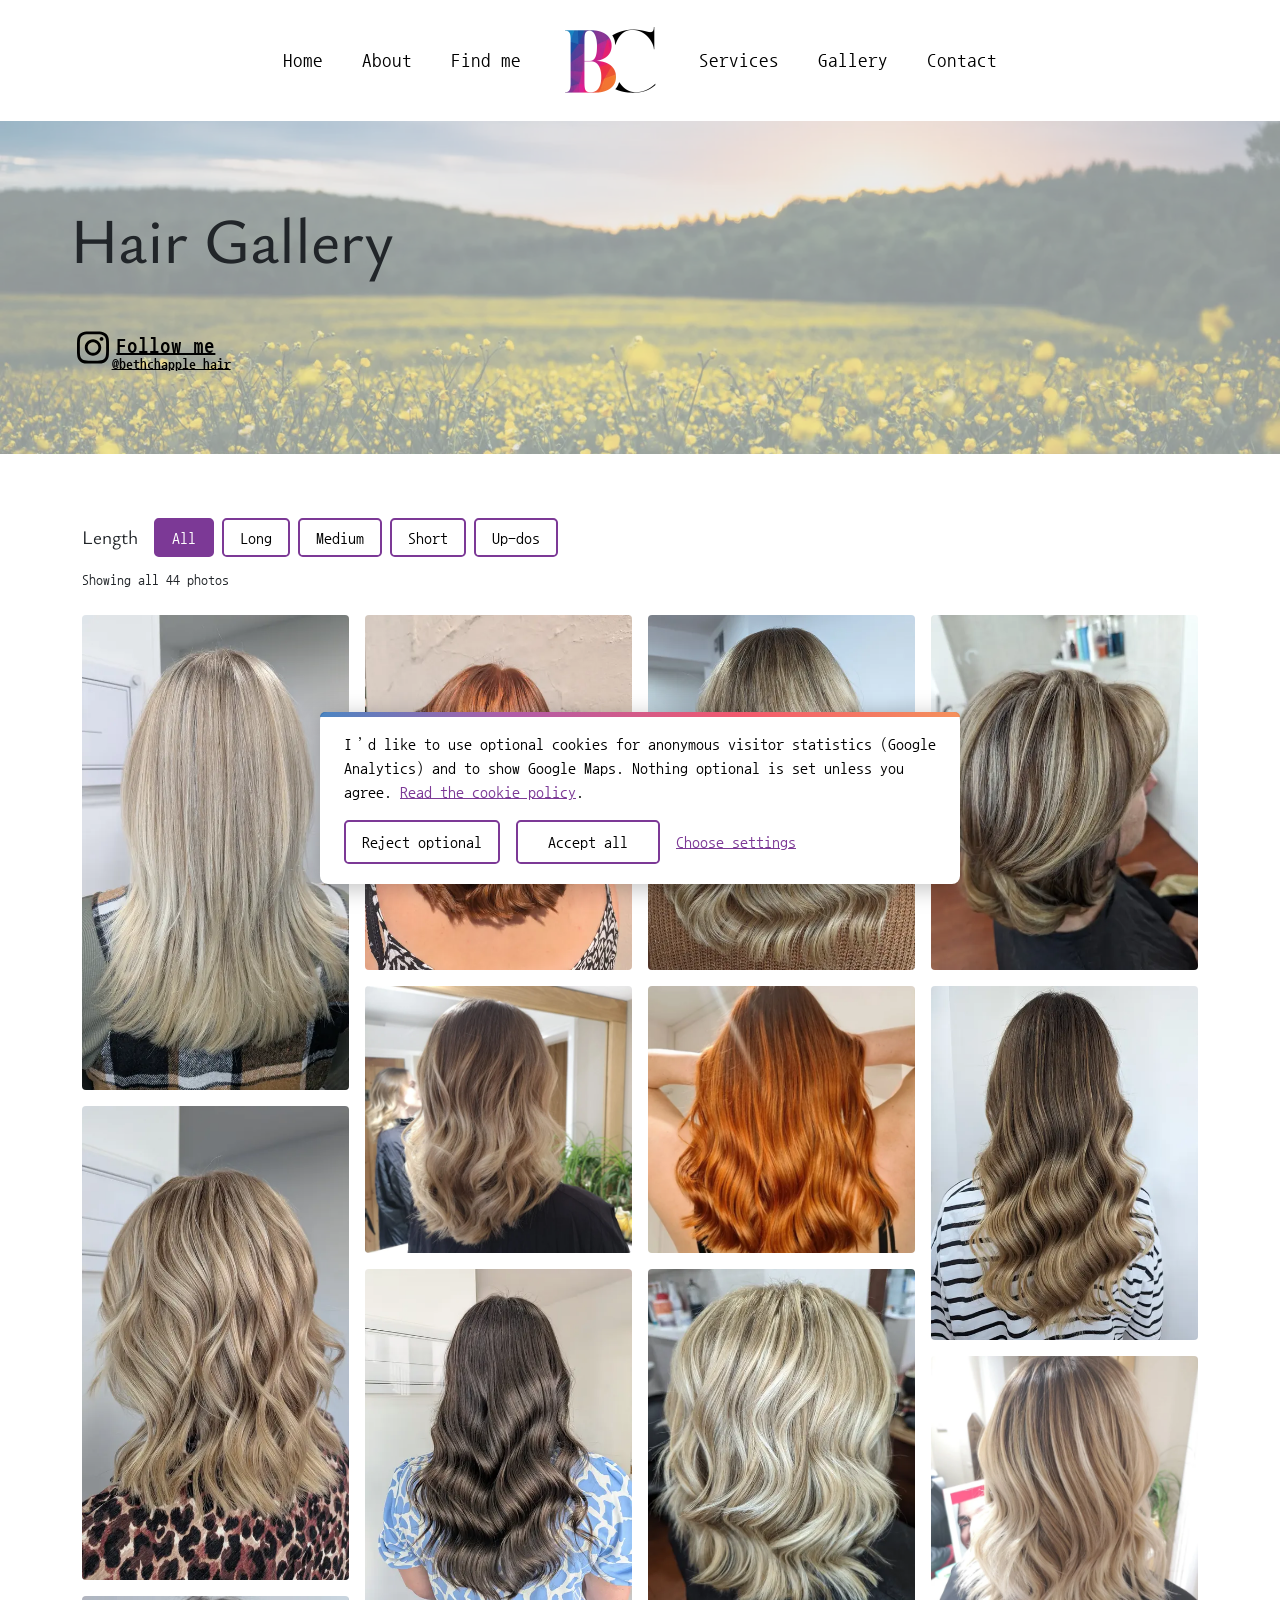
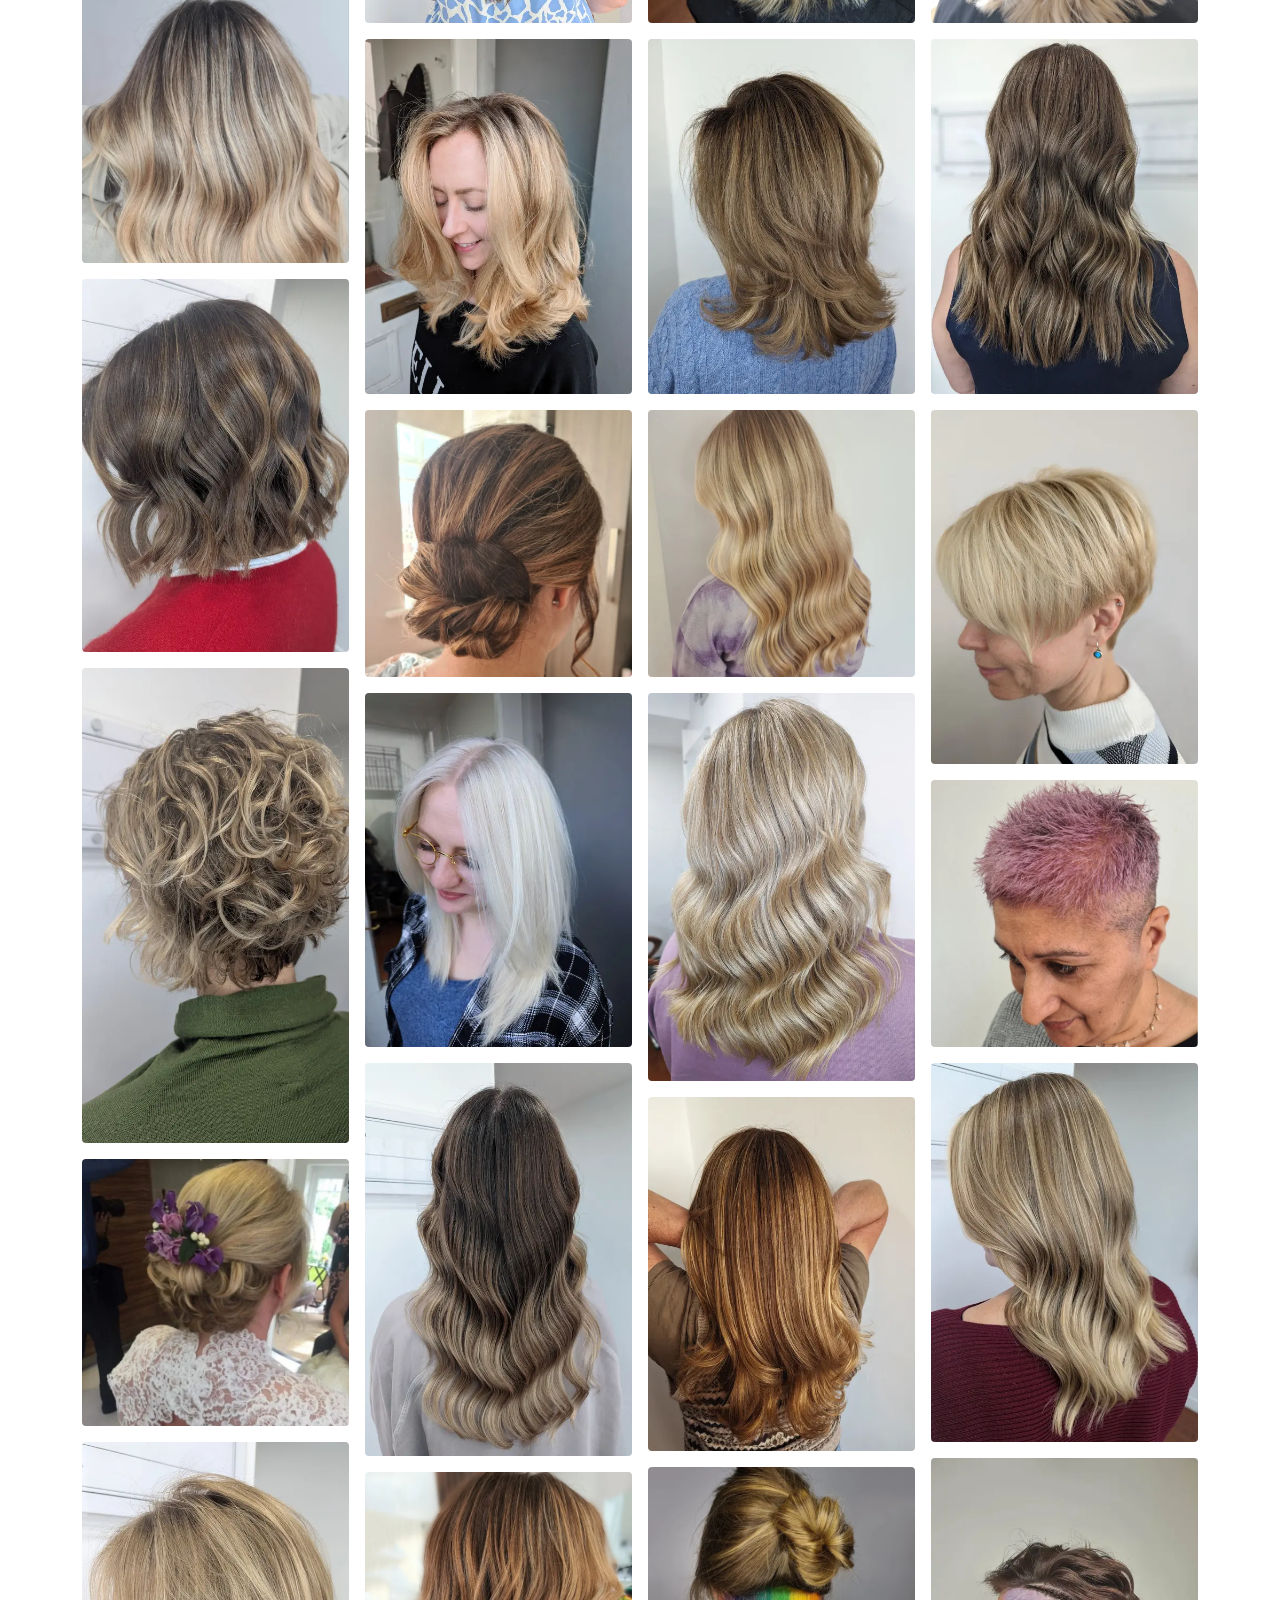
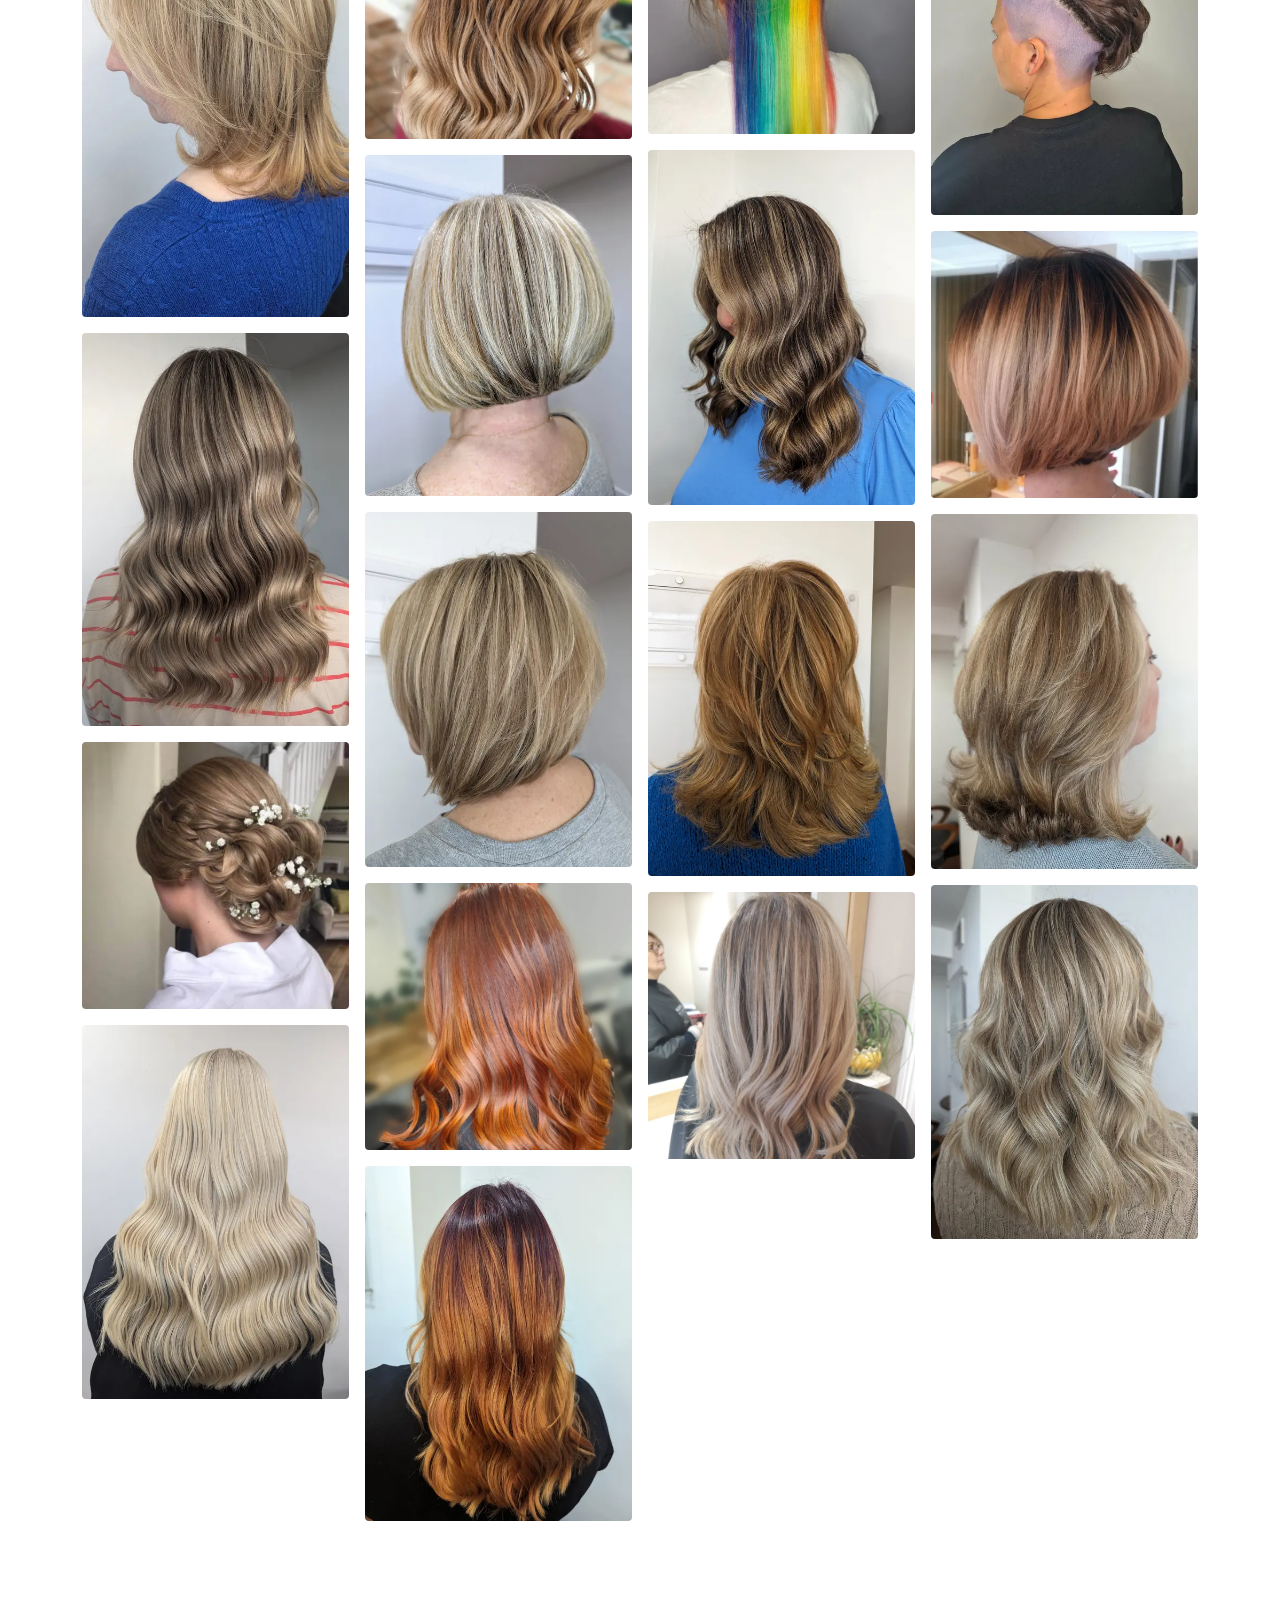
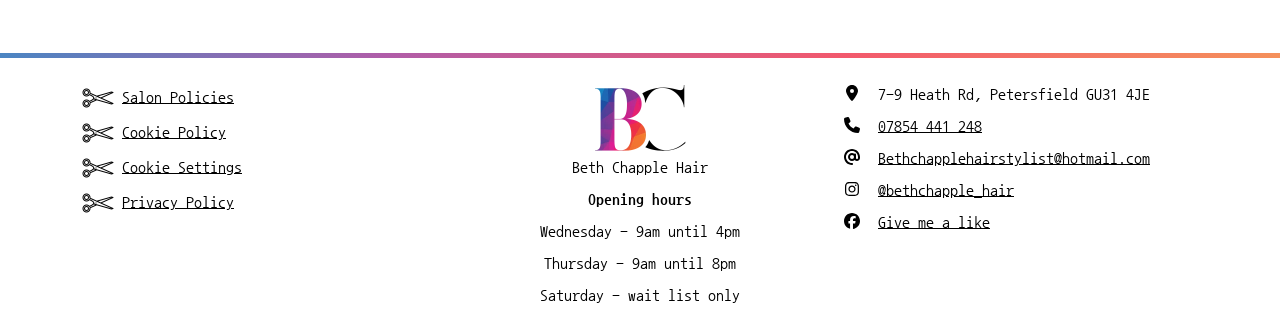
<file: gallery.html>
<!DOCTYPE html>
<html lang="en-GB">
  <head>
    <meta charset="UTF-8" />
    <meta name="viewport" content="width=device-width, initial-scale=1" />
    <title>Gallery: Balayage, Colour &amp; Bridal Hair | Beth Chapple Hair</title>
    <meta name="description" content="Recent balayage, blonde, copper, bob and bridal hair by Beth Chapple, hairdresser at Normingtons Salon in Petersfield." />
    <link rel="canonical" href="https://bethchapplehair.co.uk/gallery.html" />

    <!-- Social sharing -->
    <meta property="og:type" content="website" />
    <meta property="og:site_name" content="Beth Chapple Hair" />
    <meta property="og:locale" content="en_GB" />
    <meta property="og:title" content="Gallery: Balayage, Colour &amp; Bridal Hair | Beth Chapple Hair" />
    <meta property="og:description" content="Recent balayage, blonde, copper, bob and bridal hair by Beth Chapple, hairdresser at Normingtons Salon in Petersfield." />
    <meta property="og:url" content="https://bethchapplehair.co.uk/gallery.html" />
    <meta property="og:image" content="https://bethchapplehair.co.uk/img/og-image.jpg" />
    <meta property="og:image:width" content="1200" />
    <meta property="og:image:height" content="630" />
    <meta property="og:image:alt" content="A client's hair being brushed and blow-dried by Beth Chapple" />
    <meta name="twitter:card" content="summary_large_image" />

    <!-- Icons -->
    <link rel="icon" href="favicon.ico" sizes="32x32" />
    <link rel="apple-touch-icon" href="img/icons/apple-touch-icon.png" />
    <link rel="manifest" href="site.webmanifest" />
    <meta name="theme-color" content="#ffffff" />

    <!-- Fonts and styles -->
    <link rel="preconnect" href="https://fonts.googleapis.com" />
    <link rel="preconnect" href="https://fonts.gstatic.com" crossorigin />
    <link
      href="https://fonts.googleapis.com/css2?family=Nanum+Gothic+Coding&family=Ysabeau+Office&display=swap"
      rel="stylesheet"
    />
    <link
      href="https://cdn.jsdelivr.net/npm/bootstrap@5.2.3/dist/css/bootstrap.min.css"
      rel="stylesheet"
      integrity="sha384-rbsA2VBKQhggwzxH7pPCaAqO46MgnOM80zW1RWuH61DGLwZJEdK2Kadq2F9CUG65"
      crossorigin="anonymous"
    />
    <link rel="stylesheet" href="sass/main.css?v=7" />

    <!-- Cookie consent: loads Google Analytics only after the visitor opts in -->
    <script src="scripts/consent.js?v=5" defer></script>
  </head>
  <body>
    <!-- Nav Start -->
    <nav class="navbar navbar-expand-md sticky-top" aria-label="Main">
      <div class="container-fluid">
        <a class="navbar-brand d-md-none" href="./">
          <img src="img/logo.webp" alt="" width="100" height="73" />
          <p class="mobileHeaderText desktopHide">Beth Chapple Hair</p>
        </a>
        <button
          class="navbar-toggler"
          type="button"
          data-bs-toggle="collapse"
          data-bs-target="#navbarNav"
          aria-controls="navbarNav"
          aria-expanded="false"
          aria-label="Toggle navigation"
        >
          <span class="navbar-toggler-icon"></span>
        </button>
        <div class="collapse navbar-collapse" id="navbarNav">
          <ul class="navbar-nav mx-auto">
            <li class="nav-item">
              <a class="nav-link" href="./">Home</a>
            </li>
            <li class="nav-item">
              <a class="nav-link" href="./#About">About</a>
            </li>
            <li class="nav-item">
              <a class="nav-link" href="./#FindMe">Find me</a>
            </li>
            <li class="nav-item d-none d-md-block">
              <a class="navbar-brand" href="./">
                <img src="img/logo.webp" alt="Beth Chapple Hair home" width="100" height="73" />
              </a>
            </li>
            <li class="nav-item">
              <a class="nav-link" href="services.html">Services</a>
            </li>
            <li class="nav-item">
              <a class="nav-link active" aria-current="page" href="gallery.html">Gallery</a>
            </li>
            <li class="nav-item">
              <a class="nav-link" href="./#Contact">Contact</a>
            </li>
          </ul>
        </div>
      </div>
    </nav>
    <!-- Nav End -->

    <main id="GalleryPage">
      <div class="container-fluid galleryBanner">
        <div class="container">
          <div class="row">
            <div class="col-sm-12 col-md-6 galleryBannerInner">
              <div class="galleryBannerHeading">
                <h1>Hair Gallery</h1>
                <!-- <p>
                  Check out some of the work that I have had the pleasure of
                  completing on some lovely people.
                </p> -->
                <!-- <p>
                  For more images my instagram is always the place to check out.
                </p> -->
                <div class="InstaLink">
                  <a
                    href="https://www.instagram.com/bethchapple_hair/"
                    target="_blank" rel="noopener"
                  >
                    <div>
                      <p class="follow">
                        <span class="igIcon" aria-hidden="true"></span>Follow me
                      </p>
                      <p class="instaName">@bethchapple_hair</p>
                    </div>
                  </a>
                </div>
              </div>
            </div>
          </div>
        </div>
      </div>
      <section id="gallery">
        <div class="container">
          <div class="galleryFilters" role="group" aria-label="Filter photos by hair length" hidden>
            <span class="galleryFilters__label">Length</span>
            <button type="button" class="filterBtn" data-filter-length="all" aria-pressed="true">All</button>
            <button type="button" class="filterBtn" data-filter-length="long" aria-pressed="false">Long</button>
            <button type="button" class="filterBtn" data-filter-length="medium" aria-pressed="false">Medium</button>
            <button type="button" class="filterBtn" data-filter-length="short" aria-pressed="false">Short</button>
            <button type="button" class="filterBtn" data-filter-length="up-do" aria-pressed="false">Up-dos</button>
          </div>
          <p class="galleryCount" aria-live="polite" hidden></p>
          <ul id="image-gallery" class="masonry">
            <li class="masonry__item" data-length="long" data-colour="blonde" data-texture="not-curly">
              <a class="galleryItem" href="img/gallery/icy-blonde-straight-layers.webp">
                <img src="img/gallery/icy-blonde-straight-layers-sm.webp" alt="Long icy blonde highlights, straight with soft layers" width="500" height="889" />
                <span class="img-overlay"><svg class="icon" aria-hidden="true" focusable="false"><use href="img/icons/sprite.svg?v=1#i-expand"></use></svg></span>
              </a>
            </li>
            <li class="masonry__item" data-length="medium" data-colour="blonde" data-texture="not-curly">
              <a class="galleryItem" href="img/gallery/beige-blonde-balayage-waves.webp">
                <img src="img/gallery/beige-blonde-balayage-waves-sm.webp" alt="Beige blonde balayage with loose waves" width="500" height="889" />
                <span class="img-overlay"><svg class="icon" aria-hidden="true" focusable="false"><use href="img/icons/sprite.svg?v=1#i-expand"></use></svg></span>
              </a>
            </li>
            <li class="masonry__item" data-length="long" data-colour="blonde" data-texture="not-curly">
              <a class="galleryItem" href="img/gallery/blonde-balayage-long-waves.webp">
                <img src="img/gallery/blonde-balayage-long-waves.webp" alt="Long blonde balayage with a soft darker root and loose waves" width="670" height="670" />
                <span class="img-overlay"><svg class="icon" aria-hidden="true" focusable="false"><use href="img/icons/sprite.svg?v=1#i-expand"></use></svg></span>
              </a>
            </li>
            <li class="masonry__item" data-length="short" data-colour="brunette" data-texture="not-curly">
              <a class="galleryItem" href="img/gallery/brunette-balayage-wavy-bob.webp">
                <img src="img/gallery/brunette-balayage-wavy-bob-sm.webp" alt="Brunette balayage on a textured wavy bob" width="500" height="698" />
                <span class="img-overlay"><svg class="icon" aria-hidden="true" focusable="false"><use href="img/icons/sprite.svg?v=1#i-expand"></use></svg></span>
              </a>
            </li>
            <li class="masonry__item" data-length="short" data-colour="blonde" data-texture="curly">
              <a class="galleryItem" href="img/gallery/curly-blonde-highlights.webp">
                <img src="img/gallery/curly-blonde-highlights-sm.webp" alt="Short naturally curly hair with blonde highlights" width="500" height="889" />
                <span class="img-overlay"><svg class="icon" aria-hidden="true" focusable="false"><use href="img/icons/sprite.svg?v=1#i-expand"></use></svg></span>
              </a>
            </li>
            <li class="masonry__item" data-length="up-do" data-colour="blonde" data-texture="not-curly">
              <a class="galleryItem" href="img/gallery/bridal-chignon-purple-flowers.webp">
                <img src="img/gallery/bridal-chignon-purple-flowers.webp" alt="Blonde bridal chignon finished with purple flowers" width="600" height="600" />
                <span class="img-overlay"><svg class="icon" aria-hidden="true" focusable="false"><use href="img/icons/sprite.svg?v=1#i-expand"></use></svg></span>
              </a>
            </li>
            <li class="masonry__item" data-length="medium" data-colour="blonde" data-texture="not-curly">
              <a class="galleryItem" href="img/gallery/honey-blonde-shoulder-layers.webp">
                <img src="img/gallery/honey-blonde-shoulder-layers-sm.webp" alt="Honey blonde layered cut with face-framing pieces" width="500" height="889" />
                <span class="img-overlay"><svg class="icon" aria-hidden="true" focusable="false"><use href="img/icons/sprite.svg?v=1#i-expand"></use></svg></span>
              </a>
            </li>
            <li class="masonry__item" data-length="long" data-colour="brunette blonde" data-texture="not-curly">
              <a class="galleryItem" href="img/gallery/ash-brunette-balayage-waves.webp">
                <img src="img/gallery/ash-brunette-balayage-waves-sm.webp" alt="Long ash brunette balayage with defined waves" width="500" height="736" />
                <span class="img-overlay"><svg class="icon" aria-hidden="true" focusable="false"><use href="img/icons/sprite.svg?v=1#i-expand"></use></svg></span>
              </a>
            </li>
            <li class="masonry__item" data-length="up-do" data-colour="brunette" data-texture="not-curly">
              <a class="galleryItem" href="img/gallery/bridal-updo-braid-flowers.webp">
                <img src="img/gallery/bridal-updo-braid-flowers.webp" alt="Bridal updo with braided detail and baby&#39;s breath flowers in light brown hair" width="670" height="670" loading="lazy" />
                <span class="img-overlay"><svg class="icon" aria-hidden="true" focusable="false"><use href="img/icons/sprite.svg?v=1#i-expand"></use></svg></span>
              </a>
            </li>
            <li class="masonry__item" data-length="long" data-colour="blonde" data-texture="not-curly">
              <a class="galleryItem" href="img/gallery/long-platinum-balayage.webp">
                <img src="img/gallery/long-platinum-balayage-sm.webp" alt="Long creamy platinum blonde balayage with soft waves" width="500" height="701" loading="lazy" />
                <span class="img-overlay"><svg class="icon" aria-hidden="true" focusable="false"><use href="img/icons/sprite.svg?v=1#i-expand"></use></svg></span>
              </a>
            </li>
            <li class="masonry__item" data-length="medium" data-colour="copper" data-texture="not-curly">
              <a class="galleryItem" href="img/gallery/rich-copper-bouncy-waves.webp">
                <img src="img/gallery/rich-copper-bouncy-waves-sm.webp" alt="Rich copper hair with bouncy waves" width="500" height="664" loading="lazy" />
                <span class="img-overlay"><svg class="icon" aria-hidden="true" focusable="false"><use href="img/icons/sprite.svg?v=1#i-expand"></use></svg></span>
              </a>
            </li>
            <li class="masonry__item" data-length="medium" data-colour="blonde" data-texture="not-curly">
              <a class="galleryItem" href="img/gallery/bronde-balayage.webp">
                <img src="img/gallery/bronde-balayage.webp" alt="Soft bronde balayage on shoulder-length waves" width="670" height="670" loading="lazy" />
                <span class="img-overlay"><svg class="icon" aria-hidden="true" focusable="false"><use href="img/icons/sprite.svg?v=1#i-expand"></use></svg></span>
              </a>
            </li>
            <li class="masonry__item" data-length="long" data-colour="brunette" data-texture="not-curly">
              <a class="galleryItem" href="img/gallery/glossy-dark-brunette-waves.webp">
                <img src="img/gallery/glossy-dark-brunette-waves-sm.webp" alt="Long glossy dark brunette hair styled in waves" width="500" height="664" loading="lazy" />
                <span class="img-overlay"><svg class="icon" aria-hidden="true" focusable="false"><use href="img/icons/sprite.svg?v=1#i-expand"></use></svg></span>
              </a>
            </li>
            <li class="masonry__item" data-length="medium" data-colour="blonde" data-texture="not-curly">
              <a class="galleryItem" href="img/gallery/golden-blonde-soft-layers.webp">
                <img src="img/gallery/golden-blonde-soft-layers-sm.webp" alt="Golden blonde shoulder-length cut with soft layers" width="500" height="664" loading="lazy" />
                <span class="img-overlay"><svg class="icon" aria-hidden="true" focusable="false"><use href="img/icons/sprite.svg?v=1#i-expand"></use></svg></span>
              </a>
            </li>
            <li class="masonry__item" data-length="up-do" data-colour="brunette" data-texture="not-curly">
              <a class="galleryItem" href="img/gallery/brunette-low-chignon.webp">
                <img src="img/gallery/brunette-low-chignon.webp" alt="Brunette low chignon updo with soft face-framing strands" width="670" height="670" loading="lazy" />
                <span class="img-overlay"><svg class="icon" aria-hidden="true" focusable="false"><use href="img/icons/sprite.svg?v=1#i-expand"></use></svg></span>
              </a>
            </li>
            <li class="masonry__item" data-length="long" data-colour="blonde" data-texture="not-curly">
              <a class="galleryItem" href="img/gallery/platinum-blonde-long-layers.webp">
                <img src="img/gallery/platinum-blonde-long-layers-sm.webp" alt="Long platinum blonde hair with face-framing layers" width="500" height="664" loading="lazy" />
                <span class="img-overlay"><svg class="icon" aria-hidden="true" focusable="false"><use href="img/icons/sprite.svg?v=1#i-expand"></use></svg></span>
              </a>
            </li>
            <li class="masonry__item" data-length="long" data-colour="brunette" data-texture="not-curly">
              <a class="galleryItem" href="img/gallery/brunette-balayage-long-curls.webp">
                <img src="img/gallery/brunette-balayage-long-curls-sm.webp" alt="Long brunette balayage with loose curls" width="500" height="735" loading="lazy" />
                <span class="img-overlay"><svg class="icon" aria-hidden="true" focusable="false"><use href="img/icons/sprite.svg?v=1#i-expand"></use></svg></span>
              </a>
            </li>
            <li class="masonry__item" data-length="medium" data-colour="blonde" data-texture="not-curly">
              <a class="galleryItem" href="img/gallery/caramel-honey-balayage.webp">
                <img src="img/gallery/caramel-honey-balayage.webp" alt="Warm caramel and honey blonde balayage with loose waves" width="670" height="670" loading="lazy" />
                <span class="img-overlay"><svg class="icon" aria-hidden="true" focusable="false"><use href="img/icons/sprite.svg?v=1#i-expand"></use></svg></span>
              </a>
            </li>
            <li class="masonry__item" data-length="short" data-colour="blonde" data-texture="not-curly">
              <a class="galleryItem" href="img/gallery/blonde-highlighted-graduated-bob.webp">
                <img src="img/gallery/blonde-highlighted-graduated-bob-sm.webp" alt="Graduated bob with bright blonde highlights" width="500" height="640" loading="lazy" />
                <span class="img-overlay"><svg class="icon" aria-hidden="true" focusable="false"><use href="img/icons/sprite.svg?v=1#i-expand"></use></svg></span>
              </a>
            </li>
            <li class="masonry__item" data-length="short" data-colour="blonde" data-texture="not-curly">
              <a class="galleryItem" href="img/gallery/soft-blonde-a-line-bob.webp">
                <img src="img/gallery/soft-blonde-a-line-bob-sm.webp" alt="Soft blonde A-line bob with fine highlights" width="500" height="664" loading="lazy" />
                <span class="img-overlay"><svg class="icon" aria-hidden="true" focusable="false"><use href="img/icons/sprite.svg?v=1#i-expand"></use></svg></span>
              </a>
            </li>
            <li class="masonry__item" data-length="medium" data-colour="copper" data-texture="not-curly">
              <a class="galleryItem" href="img/gallery/copper-auburn-waves.webp">
                <img src="img/gallery/copper-auburn-waves.webp" alt="Glossy copper and auburn shoulder-length waves" width="670" height="670" loading="lazy" />
                <span class="img-overlay"><svg class="icon" aria-hidden="true" focusable="false"><use href="img/icons/sprite.svg?v=1#i-expand"></use></svg></span>
              </a>
            </li>
            <li class="masonry__item" data-length="long" data-colour="copper" data-texture="not-curly">
              <a class="galleryItem" href="img/gallery/copper-ombre-plum-root.webp">
                <img src="img/gallery/copper-ombre-plum-root-sm.webp" alt="Long copper ombre from a deep plum root" width="500" height="664" loading="lazy" />
                <span class="img-overlay"><svg class="icon" aria-hidden="true" focusable="false"><use href="img/icons/sprite.svg?v=1#i-expand"></use></svg></span>
              </a>
            </li>
            <li class="masonry__item" data-length="medium" data-colour="blonde" data-texture="not-curly">
              <a class="galleryItem" href="img/gallery/rooted-blonde-vintage-waves.webp">
                <img src="img/gallery/rooted-blonde-vintage-waves-sm.webp" alt="Rooted blonde with smooth vintage-style waves" width="500" height="664" loading="lazy" />
                <span class="img-overlay"><svg class="icon" aria-hidden="true" focusable="false"><use href="img/icons/sprite.svg?v=1#i-expand"></use></svg></span>
              </a>
            </li>
            <li class="masonry__item" data-length="long" data-colour="copper" data-texture="not-curly">
              <a class="galleryItem" href="img/gallery/copper-hair-long-waves.webp">
                <img src="img/gallery/copper-hair-long-waves.webp" alt="Long vibrant copper hair with soft waves" width="670" height="670" loading="lazy" />
                <span class="img-overlay"><svg class="icon" aria-hidden="true" focusable="false"><use href="img/icons/sprite.svg?v=1#i-expand"></use></svg></span>
              </a>
            </li>
            <li class="masonry__item" data-length="medium" data-colour="blonde" data-texture="not-curly">
              <a class="galleryItem" href="img/gallery/bright-blonde-highlights-waves.webp">
                <img src="img/gallery/bright-blonde-highlights-waves-sm.webp" alt="Bright blonde highlights with tousled waves" width="500" height="664" loading="lazy" />
                <span class="img-overlay"><svg class="icon" aria-hidden="true" focusable="false"><use href="img/icons/sprite.svg?v=1#i-expand"></use></svg></span>
              </a>
            </li>
            <li class="masonry__item" data-length="medium" data-colour="brunette" data-texture="not-curly">
              <a class="galleryItem" href="img/gallery/rooted-bronde-layered-cut.webp">
                <img src="img/gallery/rooted-bronde-layered-cut-sm.webp" alt="Rooted bronde colour on a medium-length layered cut" width="500" height="664" loading="lazy" />
                <span class="img-overlay"><svg class="icon" aria-hidden="true" focusable="false"><use href="img/icons/sprite.svg?v=1#i-expand"></use></svg></span>
              </a>
            </li>
            <li class="masonry__item" data-length="long" data-colour="blonde" data-texture="not-curly">
              <a class="galleryItem" href="img/gallery/golden-blonde-glossy-waves.webp">
                <img src="img/gallery/golden-blonde-glossy-waves.webp" alt="Long golden blonde hair styled in glossy waves" width="670" height="670" loading="lazy" />
                <span class="img-overlay"><svg class="icon" aria-hidden="true" focusable="false"><use href="img/icons/sprite.svg?v=1#i-expand"></use></svg></span>
              </a>
            </li>
            <li class="masonry__item" data-length="medium" data-colour="blonde" data-texture="not-curly">
              <a class="galleryItem" href="img/gallery/champagne-blonde-waves.webp">
                <img src="img/gallery/champagne-blonde-waves-sm.webp" alt="Champagne blonde highlights with brushed-out waves" width="500" height="727" loading="lazy" />
                <span class="img-overlay"><svg class="icon" aria-hidden="true" focusable="false"><use href="img/icons/sprite.svg?v=1#i-expand"></use></svg></span>
              </a>
            </li>
            <li class="masonry__item" data-length="long" data-colour="brunette" data-texture="not-curly">
              <a class="galleryItem" href="img/gallery/golden-brunette-ombre.webp">
                <img src="img/gallery/golden-brunette-ombre-sm.webp" alt="Long golden brunette ombre with soft movement" width="500" height="664" loading="lazy" />
                <span class="img-overlay"><svg class="icon" aria-hidden="true" focusable="false"><use href="img/icons/sprite.svg?v=1#i-expand"></use></svg></span>
              </a>
            </li>
            <li class="masonry__item" data-length="up-do" data-colour="vivid" data-texture="not-curly">
              <a class="galleryItem" href="img/gallery/hidden-rainbow-colour.webp">
                <img src="img/gallery/hidden-rainbow-colour.webp" alt="Hidden rainbow colour underlayer beneath a messy top bun" width="670" height="670" loading="lazy" />
                <span class="img-overlay"><svg class="icon" aria-hidden="true" focusable="false"><use href="img/icons/sprite.svg?v=1#i-expand"></use></svg></span>
              </a>
            </li>
            <li class="masonry__item" data-length="medium" data-colour="brunette blonde" data-texture="not-curly">
              <a class="galleryItem" href="img/gallery/brunette-balayage-shoulder-waves.webp">
                <img src="img/gallery/brunette-balayage-shoulder-waves-sm.webp" alt="Shoulder-length brunette balayage with honey-toned waves" width="500" height="664" loading="lazy" />
                <span class="img-overlay"><svg class="icon" aria-hidden="true" focusable="false"><use href="img/icons/sprite.svg?v=1#i-expand"></use></svg></span>
              </a>
            </li>
            <li class="masonry__item" data-length="medium" data-colour="copper" data-texture="not-curly">
              <a class="galleryItem" href="img/gallery/strawberry-copper-layers.webp">
                <img src="img/gallery/strawberry-copper-layers-sm.webp" alt="Strawberry copper hair with feathered layers" width="500" height="664" loading="lazy" />
                <span class="img-overlay"><svg class="icon" aria-hidden="true" focusable="false"><use href="img/icons/sprite.svg?v=1#i-expand"></use></svg></span>
              </a>
            </li>
            <li class="masonry__item" data-length="long" data-colour="blonde" data-texture="not-curly">
              <a class="galleryItem" href="img/gallery/icy-blonde-highlights.webp">
                <img src="img/gallery/icy-blonde-highlights.webp" alt="Cool icy blonde highlights on long, softly waved hair" width="670" height="670" loading="lazy" />
                <span class="img-overlay"><svg class="icon" aria-hidden="true" focusable="false"><use href="img/icons/sprite.svg?v=1#i-expand"></use></svg></span>
              </a>
            </li>
            <li class="masonry__item" data-length="short" data-colour="brunette blonde" data-texture="not-curly">
              <a class="galleryItem" href="img/gallery/chunky-highlights-layered-bob.webp">
                <img src="img/gallery/chunky-highlights-layered-bob-sm.webp" alt="Layered bob with chunky blonde highlights through brunette hair" width="500" height="664" loading="lazy" />
                <span class="img-overlay"><svg class="icon" aria-hidden="true" focusable="false"><use href="img/icons/sprite.svg?v=1#i-expand"></use></svg></span>
              </a>
            </li>
            <li class="masonry__item" data-length="long" data-colour="brunette blonde" data-texture="not-curly">
              <a class="galleryItem" href="img/gallery/brunette-to-blonde-balayage.webp">
                <img src="img/gallery/brunette-to-blonde-balayage-sm.webp" alt="Long brunette to blonde balayage with curled ends" width="500" height="664" loading="lazy" />
                <span class="img-overlay"><svg class="icon" aria-hidden="true" focusable="false"><use href="img/icons/sprite.svg?v=1#i-expand"></use></svg></span>
              </a>
            </li>
            <li class="masonry__item" data-length="medium" data-colour="blonde" data-texture="not-curly">
              <a class="galleryItem" href="img/gallery/lived-in-blonde-balayage.webp">
                <img src="img/gallery/lived-in-blonde-balayage.webp" alt="Lived-in blonde balayage on shoulder-length waves" width="670" height="670" loading="lazy" />
                <span class="img-overlay"><svg class="icon" aria-hidden="true" focusable="false"><use href="img/icons/sprite.svg?v=1#i-expand"></use></svg></span>
              </a>
            </li>
            <li class="masonry__item" data-length="long" data-colour="brunette" data-texture="not-curly">
              <a class="galleryItem" href="img/gallery/soft-brunette-balayage-waves.webp">
                <img src="img/gallery/soft-brunette-balayage-waves-sm.webp" alt="Long light brown hair with soft balayage and loose waves" width="500" height="664" loading="lazy" />
                <span class="img-overlay"><svg class="icon" aria-hidden="true" focusable="false"><use href="img/icons/sprite.svg?v=1#i-expand"></use></svg></span>
              </a>
            </li>
            <li class="masonry__item" data-length="short" data-colour="blonde" data-texture="not-curly">
              <a class="galleryItem" href="img/gallery/blonde-pixie-long-fringe.webp">
                <img src="img/gallery/blonde-pixie-long-fringe-sm.webp" alt="Blonde pixie cut with a long side-swept fringe" width="500" height="664" loading="lazy" />
                <span class="img-overlay"><svg class="icon" aria-hidden="true" focusable="false"><use href="img/icons/sprite.svg?v=1#i-expand"></use></svg></span>
              </a>
            </li>
            <li class="masonry__item" data-length="short" data-colour="vivid" data-texture="not-curly">
              <a class="galleryItem" href="img/gallery/pastel-pink-textured-crop.webp">
                <img src="img/gallery/pastel-pink-textured-crop.webp" alt="Short textured crop coloured pastel pink" width="670" height="670" loading="lazy" />
                <span class="img-overlay"><svg class="icon" aria-hidden="true" focusable="false"><use href="img/icons/sprite.svg?v=1#i-expand"></use></svg></span>
              </a>
            </li>
            <li class="masonry__item" data-length="long" data-colour="blonde" data-texture="not-curly">
              <a class="galleryItem" href="img/gallery/long-blonde-balayage-soft-waves.webp">
                <img src="img/gallery/long-blonde-balayage-soft-waves-sm.webp" alt="Long blonde balayage with soft waves" width="500" height="710" loading="lazy" />
                <span class="img-overlay"><svg class="icon" aria-hidden="true" focusable="false"><use href="img/icons/sprite.svg?v=1#i-expand"></use></svg></span>
              </a>
            </li>
            <li class="masonry__item" data-length="short" data-colour="brunette vivid" data-texture="not-curly">
              <a class="galleryItem" href="img/gallery/lilac-undercut-braid.webp">
                <img src="img/gallery/lilac-undercut-braid-sm.webp" alt="Short brunette hair with a shaved lilac undercut and braided detail" width="500" height="667" loading="lazy" />
                <span class="img-overlay"><svg class="icon" aria-hidden="true" focusable="false"><use href="img/icons/sprite.svg?v=1#i-expand"></use></svg></span>
              </a>
            </li>
            <li class="masonry__item" data-length="short" data-colour="vivid" data-texture="not-curly">
              <a class="galleryItem" href="img/gallery/rose-gold-inverted-bob.webp">
                <img src="img/gallery/rose-gold-inverted-bob.webp" alt="Rooted rose-gold blonde inverted bob" width="670" height="672" loading="lazy" />
                <span class="img-overlay"><svg class="icon" aria-hidden="true" focusable="false"><use href="img/icons/sprite.svg?v=1#i-expand"></use></svg></span>
              </a>
            </li>
            <li class="masonry__item" data-length="medium" data-colour="blonde" data-texture="not-curly">
              <a class="galleryItem" href="img/gallery/bronde-highlights-flicked-layers.webp">
                <img src="img/gallery/bronde-highlights-flicked-layers-sm.webp" alt="Shoulder-length bronde highlights with flicked-out layers" width="500" height="664" loading="lazy" />
                <span class="img-overlay"><svg class="icon" aria-hidden="true" focusable="false"><use href="img/icons/sprite.svg?v=1#i-expand"></use></svg></span>
              </a>
            </li>
            <li class="masonry__item" data-length="medium" data-colour="blonde" data-texture="not-curly">
              <a class="galleryItem" href="img/gallery/ash-blonde-balayage-waves.webp">
                <img src="img/gallery/ash-blonde-balayage-waves-sm.webp" alt="Ash blonde balayage on medium-length hair with loose waves" width="500" height="664" loading="lazy" />
                <span class="img-overlay"><svg class="icon" aria-hidden="true" focusable="false"><use href="img/icons/sprite.svg?v=1#i-expand"></use></svg></span>
              </a>
            </li>
          </ul>
        </div>
      </section>
    </main>

    <footer>
      <div class="container-fluid">
        <div class="container">
          <div class="row pt-4">
            <div class="col-sm-12 col-md-4 order-md-2 logo footerCol">
              <img src="img/logo.webp" alt="Beth Chapple Hair logo" width="100" height="73" loading="lazy" />
              <p class="mobileHeaderText desktopHide">Beth Chapple Hair</p>
              <p><strong>Opening hours</strong></p>
              <p>Wednesday - 9am until 4pm</p>
              <p>Thursday - 9am until 8pm</p>
              <p>Saturday - wait list only</p>
            </div>
            <div class="col-sm-12 col-md-4 order-md-1 policies footerCol">
              <div>
                <img src="img/scissors2.png" alt="" width="32" height="32" loading="lazy" />
                <p><a href="policies.html">Salon Policies</a></p>
              </div>
              <div>
                <img src="img/scissors2.png" alt="" width="32" height="32" loading="lazy" />
                <p><a href="cookies.html">Cookie Policy</a></p>
              </div>
              <div>
                <img src="img/scissors2.png" alt="" width="32" height="32" loading="lazy" />
                <p><a href="cookies.html#cookie-settings">Cookie Settings</a></p>
              </div>
              <div>
                <img src="img/scissors2.png" alt="" width="32" height="32" loading="lazy" />
                <p><a href="privacy.html">Privacy Policy</a></p>
              </div>
            </div>
            <div class="col-sm-12 col-md-4 order-md-3 footerCol">
              <address class="mb-0">
                <p>
                  <svg class="icon" aria-hidden="true" focusable="false"><use href="img/icons/sprite.svg?v=1#i-location"></use></svg> 7-9 Heath Rd,
                  Petersfield GU31 4JE
                </p>
                <p>
                  <svg class="icon" aria-hidden="true" focusable="false"><use href="img/icons/sprite.svg?v=1#i-phone"></use></svg>
                  <a href="tel:+447854441248">07854 441 248</a>
                </p>
                <p>
                  <svg class="icon" aria-hidden="true" focusable="false"><use href="img/icons/sprite.svg?v=1#i-at"></use></svg>
                  <a href="mailto:Bethchapplehairstylist@hotmail.com">Bethchapplehairstylist@hotmail.com</a>
                </p>
                <p>
                  <svg class="icon" aria-hidden="true" focusable="false"><use href="img/icons/sprite.svg?v=1#i-instagram"></use></svg>
                  <a href="https://www.instagram.com/bethchapple_hair/" target="_blank" rel="noopener">@bethchapple_hair</a>
                </p>
                <p>
                  <svg class="icon" aria-hidden="true" focusable="false"><use href="img/icons/sprite.svg?v=1#i-facebook"></use></svg>
                  <a href="https://www.facebook.com/profile.php?id=100087504177026" target="_blank" rel="noopener">Give me a like</a>
                </p>
              </address>
            </div>
          </div>
        </div>
      </div>
    </footer>

    <script
      src="https://cdn.jsdelivr.net/npm/bootstrap@5.2.3/dist/js/bootstrap.bundle.min.js"
      integrity="sha384-kenU1KFdBIe4zVF0s0G1M5b4hcpxyD9F7jL+jjXkk+Q2h455rYXK/7HAuoJl+0I4"
      crossorigin="anonymous"
      defer
    ></script>
    <script src="scripts/gallery.js?v=5" defer></script>
  </body>
</html>
</file>
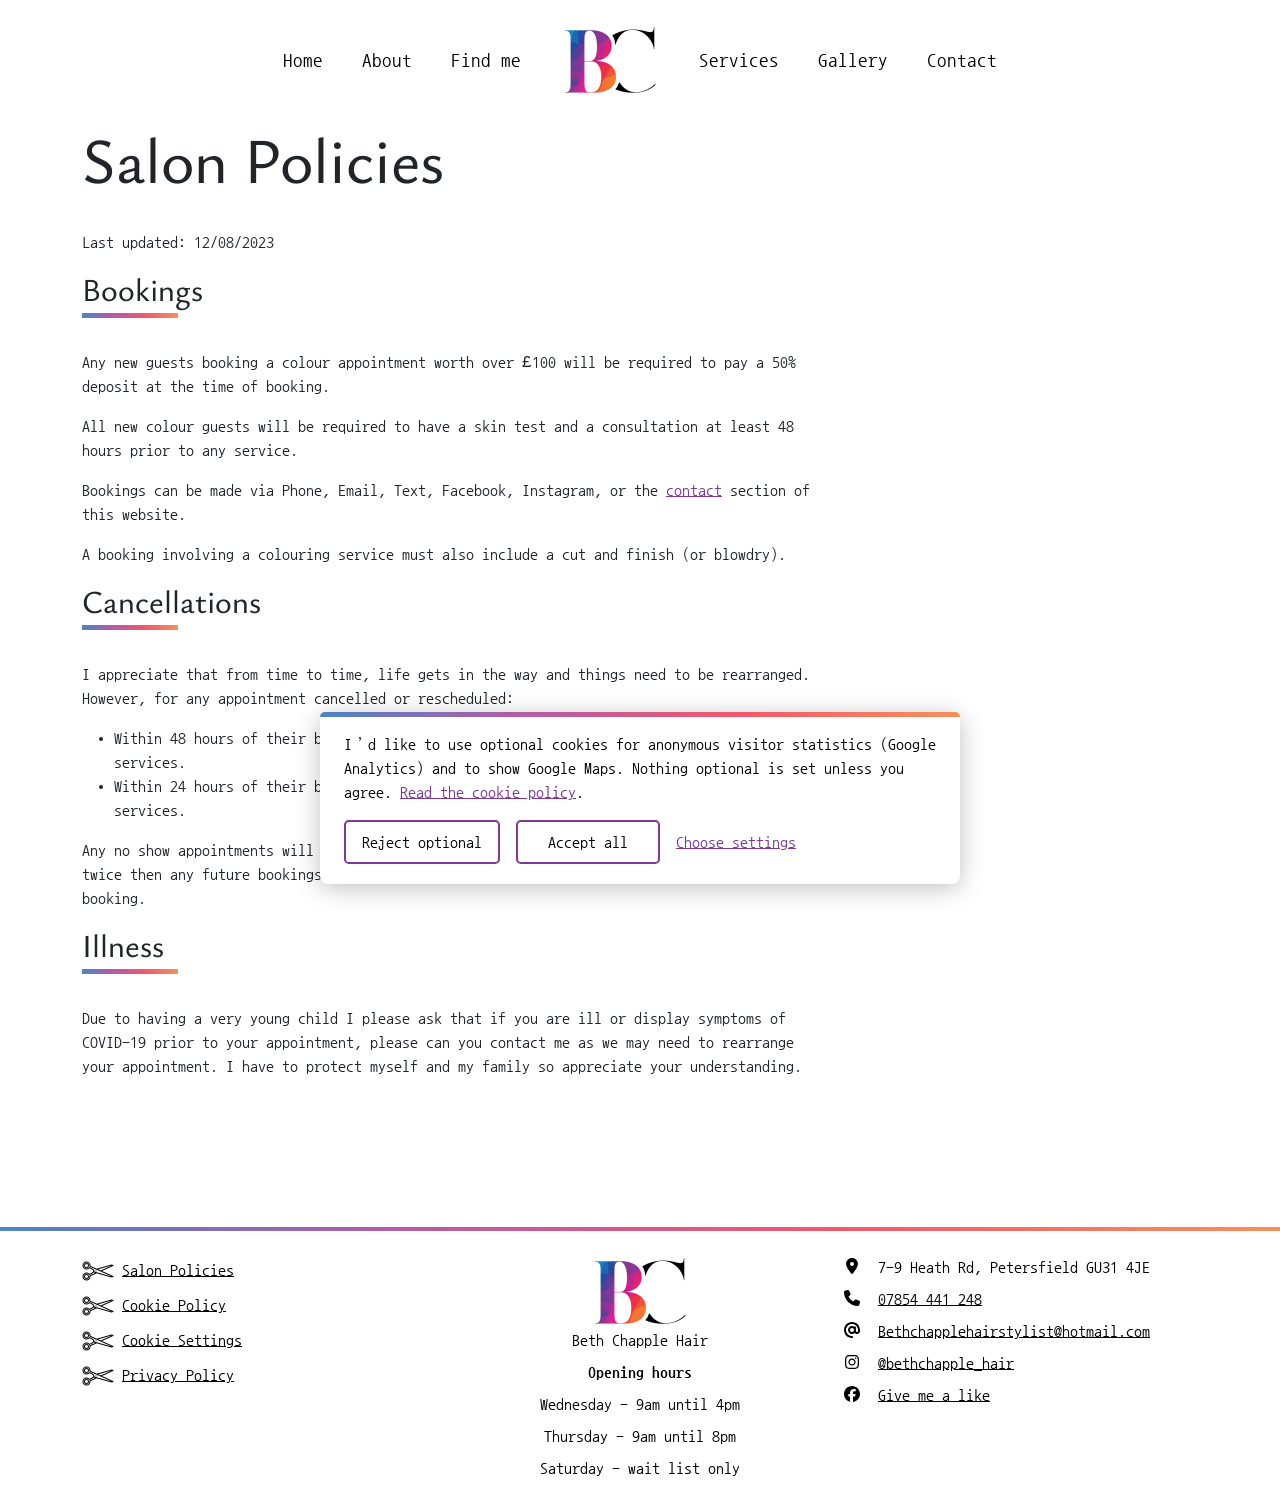
<file: policies.html>
<!DOCTYPE html>
<html lang="en-GB">
  <head>
    <meta charset="UTF-8" />
    <meta name="viewport" content="width=device-width, initial-scale=1" />
    <title>Salon Policies | Beth Chapple Hair</title>
    <meta name="description" content="Booking, deposit, cancellation and illness policies for appointments with Beth Chapple Hair in Petersfield." />
    <link rel="canonical" href="https://bethchapplehair.co.uk/policies.html" />

    <!-- Social sharing -->
    <meta property="og:type" content="website" />
    <meta property="og:site_name" content="Beth Chapple Hair" />
    <meta property="og:locale" content="en_GB" />
    <meta property="og:title" content="Salon Policies | Beth Chapple Hair" />
    <meta property="og:description" content="Booking, deposit, cancellation and illness policies for appointments with Beth Chapple Hair in Petersfield." />
    <meta property="og:url" content="https://bethchapplehair.co.uk/policies.html" />
    <meta property="og:image" content="https://bethchapplehair.co.uk/img/og-image.jpg" />
    <meta property="og:image:width" content="1200" />
    <meta property="og:image:height" content="630" />
    <meta property="og:image:alt" content="A client's hair being brushed and blow-dried by Beth Chapple" />
    <meta name="twitter:card" content="summary_large_image" />

    <!-- Icons -->
    <link rel="icon" href="favicon.ico" sizes="32x32" />
    <link rel="apple-touch-icon" href="img/icons/apple-touch-icon.png" />
    <link rel="manifest" href="site.webmanifest" />
    <meta name="theme-color" content="#ffffff" />

    <!-- Fonts and styles -->
    <link rel="preconnect" href="https://fonts.googleapis.com" />
    <link rel="preconnect" href="https://fonts.gstatic.com" crossorigin />
    <link
      href="https://fonts.googleapis.com/css2?family=Nanum+Gothic+Coding&family=Ysabeau+Office&display=swap"
      rel="stylesheet"
    />
    <link
      href="https://cdn.jsdelivr.net/npm/bootstrap@5.2.3/dist/css/bootstrap.min.css"
      rel="stylesheet"
      integrity="sha384-rbsA2VBKQhggwzxH7pPCaAqO46MgnOM80zW1RWuH61DGLwZJEdK2Kadq2F9CUG65"
      crossorigin="anonymous"
    />
    <link rel="stylesheet" href="sass/main.css?v=7" />

    <!-- Cookie consent: loads Google Analytics only after the visitor opts in -->
    <script src="scripts/consent.js?v=5" defer></script>
  </head>
  <body>
    <!-- Nav Start -->
    <nav class="navbar navbar-expand-md sticky-top" aria-label="Main">
      <div class="container-fluid">
        <a class="navbar-brand d-md-none" href="./">
          <img src="img/logo.webp" alt="" width="100" height="73" />
          <p class="mobileHeaderText desktopHide">Beth Chapple Hair</p>
        </a>
        <button
          class="navbar-toggler"
          type="button"
          data-bs-toggle="collapse"
          data-bs-target="#navbarNav"
          aria-controls="navbarNav"
          aria-expanded="false"
          aria-label="Toggle navigation"
        >
          <span class="navbar-toggler-icon"></span>
        </button>
        <div class="collapse navbar-collapse" id="navbarNav">
          <ul class="navbar-nav mx-auto">
            <li class="nav-item">
              <a class="nav-link" href="./">Home</a>
            </li>
            <li class="nav-item">
              <a class="nav-link" href="./#About">About</a>
            </li>
            <li class="nav-item">
              <a class="nav-link" href="./#FindMe">Find me</a>
            </li>
            <li class="nav-item d-none d-md-block">
              <a class="navbar-brand" href="./">
                <img src="img/logo.webp" alt="Beth Chapple Hair home" width="100" height="73" />
              </a>
            </li>
            <li class="nav-item">
              <a class="nav-link" href="services.html">Services</a>
            </li>
            <li class="nav-item">
              <a class="nav-link" href="gallery.html">Gallery</a>
            </li>
            <li class="nav-item">
              <a class="nav-link" href="./#Contact">Contact</a>
            </li>
          </ul>
        </div>
      </div>
    </nav>
    <!-- Nav End -->

    <main id="SalonPolicy">
      <div class="container">
        <div class="row">
          <div class="col-md-12 col-lg-8">
            <h1>Salon Policies</h1>
            <p>Last updated: 12/08/2023</p>

            <h2>Bookings</h2>
            <p>
              Any new guests booking a colour appointment worth over £100 will
              be required to pay a 50% deposit at the time of booking.
            </p>
            <p>
              All new colour guests will be required to have a skin test and a
              consultation at least 48 hours prior to any service.
            </p>
            <p>
              Bookings can be made via Phone, Email, Text, Facebook, Instagram,
              or the <a href="./#Contact">contact</a> section of this
              website.
            </p>
            <p>
              A booking involving a colouring service must also include a cut
              and finish (or blowdry).
            </p>

            <h2>Cancellations</h2>
            <p>
              I appreciate that from time to time, life gets in the way and
              things need to be rearranged. However, for any appointment
              cancelled or rescheduled:
            </p>
            <ul>
              <li>
                Within 48 hours of their booked appointment, there will be a 50%
                charge of the total services.
              </li>
              <li>
                Within 24 hours of their booked appointment, there will be a
                100% charge of the total services.
              </li>
            </ul>
            <p>
              Any no show appointments will be charged at 100% of the services
              booked. If this occurs twice then any future bookings will require
              a 100% non-refundable deposit at the time of booking.
            </p>
            <h2>Illness</h2>
            <p>
              Due to having a very young child I please ask that if you are ill
              or display symptoms of COVID-19 prior to your appointment, please
              can you contact me as we may need to rearrange your appointment. I
              have to protect myself and my family so appreciate your
              understanding.
            </p>
          </div>
        </div>
      </div>
    </main>

    <footer>
      <div class="container-fluid">
        <div class="container">
          <div class="row pt-4">
            <div class="col-sm-12 col-md-4 order-md-2 logo footerCol">
              <img src="img/logo.webp" alt="Beth Chapple Hair logo" width="100" height="73" loading="lazy" />
              <p class="mobileHeaderText desktopHide">Beth Chapple Hair</p>
              <p><strong>Opening hours</strong></p>
              <p>Wednesday - 9am until 4pm</p>
              <p>Thursday - 9am until 8pm</p>
              <p>Saturday - wait list only</p>
            </div>
            <div class="col-sm-12 col-md-4 order-md-1 policies footerCol">
              <div>
                <img src="img/scissors2.png" alt="" width="32" height="32" loading="lazy" />
                <p><a href="policies.html">Salon Policies</a></p>
              </div>
              <div>
                <img src="img/scissors2.png" alt="" width="32" height="32" loading="lazy" />
                <p><a href="cookies.html">Cookie Policy</a></p>
              </div>
              <div>
                <img src="img/scissors2.png" alt="" width="32" height="32" loading="lazy" />
                <p><a href="cookies.html#cookie-settings">Cookie Settings</a></p>
              </div>
              <div>
                <img src="img/scissors2.png" alt="" width="32" height="32" loading="lazy" />
                <p><a href="privacy.html">Privacy Policy</a></p>
              </div>
            </div>
            <div class="col-sm-12 col-md-4 order-md-3 footerCol">
              <address class="mb-0">
                <p>
                  <svg class="icon" aria-hidden="true" focusable="false"><use href="img/icons/sprite.svg?v=1#i-location"></use></svg> 7-9 Heath Rd,
                  Petersfield GU31 4JE
                </p>
                <p>
                  <svg class="icon" aria-hidden="true" focusable="false"><use href="img/icons/sprite.svg?v=1#i-phone"></use></svg>
                  <a href="tel:+447854441248">07854 441 248</a>
                </p>
                <p>
                  <svg class="icon" aria-hidden="true" focusable="false"><use href="img/icons/sprite.svg?v=1#i-at"></use></svg>
                  <a href="mailto:Bethchapplehairstylist@hotmail.com">Bethchapplehairstylist@hotmail.com</a>
                </p>
                <p>
                  <svg class="icon" aria-hidden="true" focusable="false"><use href="img/icons/sprite.svg?v=1#i-instagram"></use></svg>
                  <a href="https://www.instagram.com/bethchapple_hair/" target="_blank" rel="noopener">@bethchapple_hair</a>
                </p>
                <p>
                  <svg class="icon" aria-hidden="true" focusable="false"><use href="img/icons/sprite.svg?v=1#i-facebook"></use></svg>
                  <a href="https://www.facebook.com/profile.php?id=100087504177026" target="_blank" rel="noopener">Give me a like</a>
                </p>
              </address>
            </div>
          </div>
        </div>
      </div>
    </footer>

    <script
      src="https://cdn.jsdelivr.net/npm/bootstrap@5.2.3/dist/js/bootstrap.bundle.min.js"
      integrity="sha384-kenU1KFdBIe4zVF0s0G1M5b4hcpxyD9F7jL+jjXkk+Q2h455rYXK/7HAuoJl+0I4"
      crossorigin="anonymous"
      defer
    ></script>
  </body>
</html>
</file>
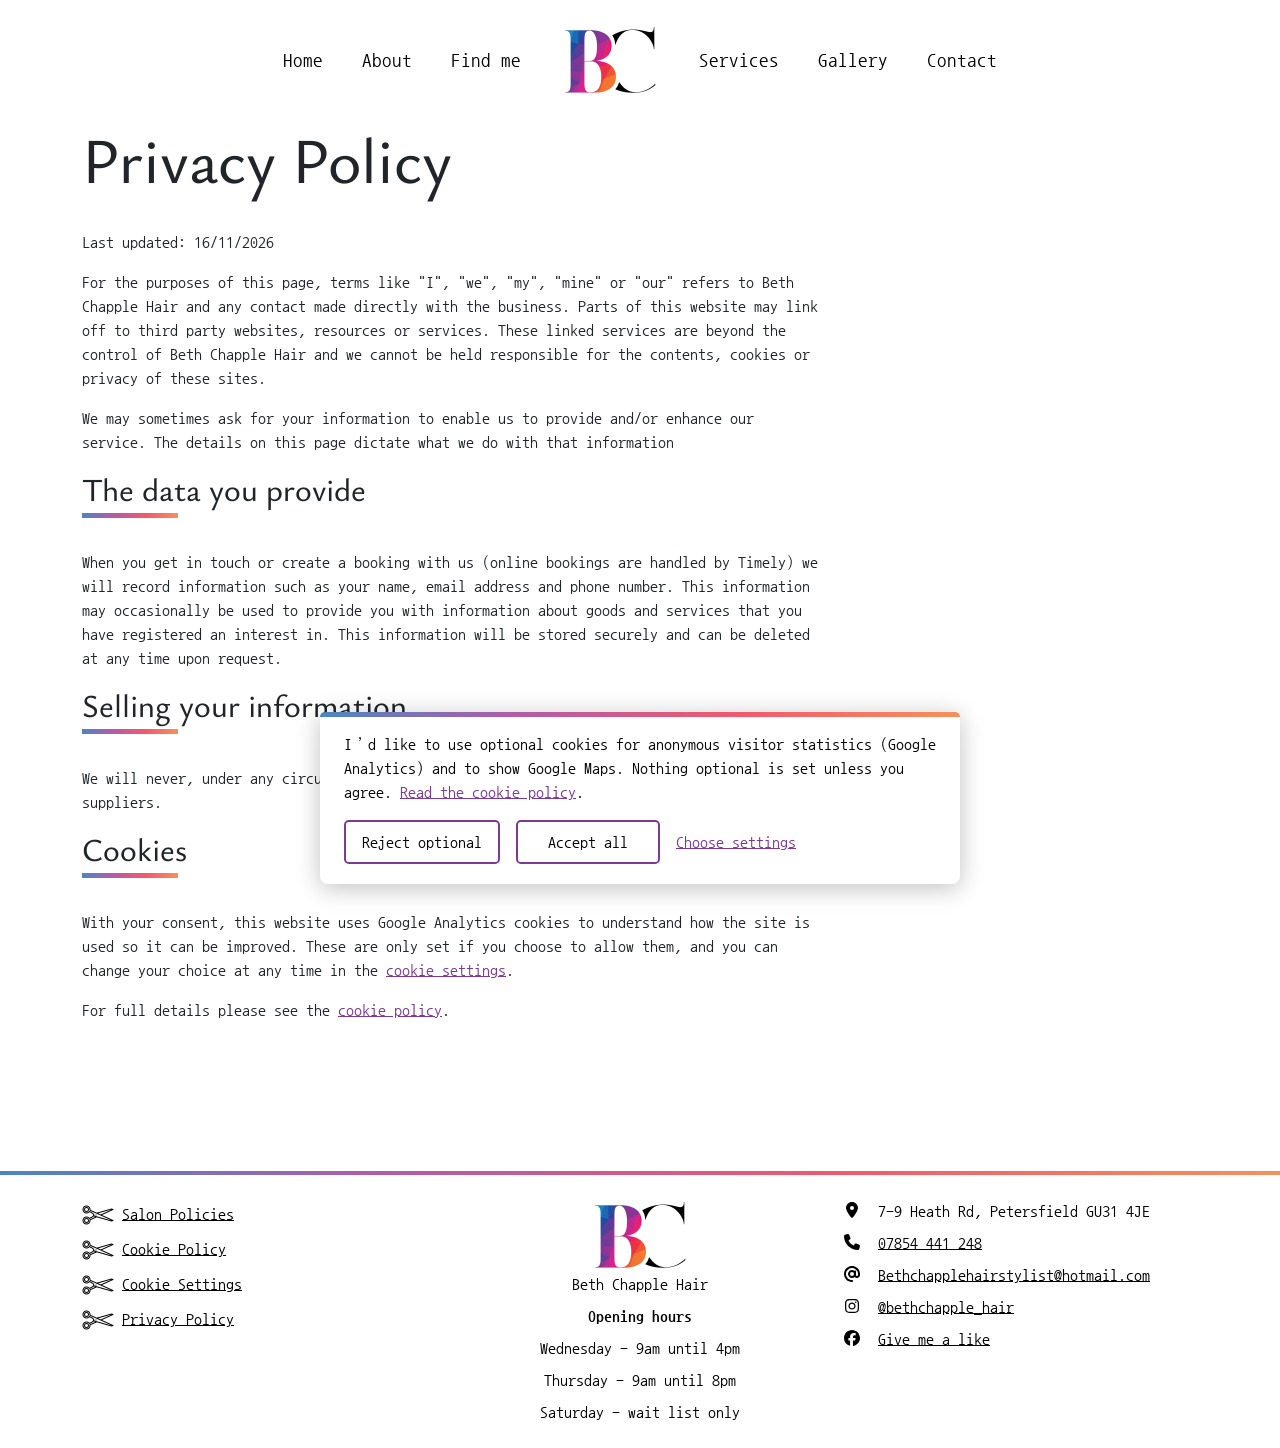
<file: privacy.html>
<!DOCTYPE html>
<html lang="en-GB">
  <head>
    <meta charset="UTF-8" />
    <meta name="viewport" content="width=device-width, initial-scale=1" />
    <title>Privacy Policy | Beth Chapple Hair</title>
    <meta name="description" content="How Beth Chapple Hair collects, uses and protects your personal information." />
    <link rel="canonical" href="https://bethchapplehair.co.uk/privacy.html" />

    <!-- Social sharing -->
    <meta property="og:type" content="website" />
    <meta property="og:site_name" content="Beth Chapple Hair" />
    <meta property="og:locale" content="en_GB" />
    <meta property="og:title" content="Privacy Policy | Beth Chapple Hair" />
    <meta property="og:description" content="How Beth Chapple Hair collects, uses and protects your personal information." />
    <meta property="og:url" content="https://bethchapplehair.co.uk/privacy.html" />
    <meta property="og:image" content="https://bethchapplehair.co.uk/img/og-image.jpg" />
    <meta property="og:image:width" content="1200" />
    <meta property="og:image:height" content="630" />
    <meta property="og:image:alt" content="A client's hair being brushed and blow-dried by Beth Chapple" />
    <meta name="twitter:card" content="summary_large_image" />

    <!-- Icons -->
    <link rel="icon" href="favicon.ico" sizes="32x32" />
    <link rel="apple-touch-icon" href="img/icons/apple-touch-icon.png" />
    <link rel="manifest" href="site.webmanifest" />
    <meta name="theme-color" content="#ffffff" />

    <!-- Fonts and styles -->
    <link rel="preconnect" href="https://fonts.googleapis.com" />
    <link rel="preconnect" href="https://fonts.gstatic.com" crossorigin />
    <link
      href="https://fonts.googleapis.com/css2?family=Nanum+Gothic+Coding&family=Ysabeau+Office&display=swap"
      rel="stylesheet"
    />
    <link
      href="https://cdn.jsdelivr.net/npm/bootstrap@5.2.3/dist/css/bootstrap.min.css"
      rel="stylesheet"
      integrity="sha384-rbsA2VBKQhggwzxH7pPCaAqO46MgnOM80zW1RWuH61DGLwZJEdK2Kadq2F9CUG65"
      crossorigin="anonymous"
    />
    <link rel="stylesheet" href="sass/main.css?v=7" />

    <!-- Cookie consent: loads Google Analytics only after the visitor opts in -->
    <script src="scripts/consent.js?v=5" defer></script>
  </head>
  <body>
    <!-- Nav Start -->
    <nav class="navbar navbar-expand-md sticky-top" aria-label="Main">
      <div class="container-fluid">
        <a class="navbar-brand d-md-none" href="./">
          <img src="img/logo.webp" alt="" width="100" height="73" />
          <p class="mobileHeaderText desktopHide">Beth Chapple Hair</p>
        </a>
        <button
          class="navbar-toggler"
          type="button"
          data-bs-toggle="collapse"
          data-bs-target="#navbarNav"
          aria-controls="navbarNav"
          aria-expanded="false"
          aria-label="Toggle navigation"
        >
          <span class="navbar-toggler-icon"></span>
        </button>
        <div class="collapse navbar-collapse" id="navbarNav">
          <ul class="navbar-nav mx-auto">
            <li class="nav-item">
              <a class="nav-link" href="./">Home</a>
            </li>
            <li class="nav-item">
              <a class="nav-link" href="./#About">About</a>
            </li>
            <li class="nav-item">
              <a class="nav-link" href="./#FindMe">Find me</a>
            </li>
            <li class="nav-item d-none d-md-block">
              <a class="navbar-brand" href="./">
                <img src="img/logo.webp" alt="Beth Chapple Hair home" width="100" height="73" />
              </a>
            </li>
            <li class="nav-item">
              <a class="nav-link" href="services.html">Services</a>
            </li>
            <li class="nav-item">
              <a class="nav-link" href="gallery.html">Gallery</a>
            </li>
            <li class="nav-item">
              <a class="nav-link" href="./#Contact">Contact</a>
            </li>
          </ul>
        </div>
      </div>
    </nav>
    <!-- Nav End -->

    <main id="PrivacyPolicy">
      <div class="container">
        <div class="row">
          <div class="col-md-12 col-lg-8">
            <h1>Privacy Policy</h1>
            <p>Last updated: 16/11/2026</p>
            <p>
              For the purposes of this page, terms like "I", "we", "my", "mine"
              or "our" refers to Beth Chapple Hair and any contact made directly
              with the business. Parts of this website may link off to third
              party websites, resources or services. These linked services are
              beyond the control of Beth Chapple Hair and we cannot be held
              responsible for the contents, cookies or privacy of these sites.
            </p>
            <p>
              We may sometimes ask for your information to enable us to provide
              and/or enhance our service. The details on this page dictate what
              we do with that information
            </p>
            <h2>The data you provide</h2>
            <p>
              When you get in touch or create a booking with us (online bookings are handled by Timely) we will
              record information such as your name, email address and phone
              number. This information may occasionally be used to provide you
              with information about goods and services that you have registered
              an interest in. This information will be stored securely and can
              be deleted at any time upon request.
            </p>

            <h2>Selling your information</h2>
            <p>
              We will never, under any circumstances, sell your information on
              to third party services or suppliers.
            </p>

            <h2>Cookies</h2>
            <p>
              With your consent, this website uses Google Analytics cookies to
              understand how the site is used so it can be improved. These are
              only set if you choose to allow them, and you can change your
              choice at any time in the
              <a href="cookies.html#cookie-settings">cookie settings</a>.
            </p>
            <p>
              For full details please see the
              <a href="cookies.html">cookie policy</a>.
            </p>
          </div>
        </div>
      </div>
    </main>

    <footer>
      <div class="container-fluid">
        <div class="container">
          <div class="row pt-4">
            <div class="col-sm-12 col-md-4 order-md-2 logo footerCol">
              <img src="img/logo.webp" alt="Beth Chapple Hair logo" width="100" height="73" loading="lazy" />
              <p class="mobileHeaderText desktopHide">Beth Chapple Hair</p>
              <p><strong>Opening hours</strong></p>
              <p>Wednesday - 9am until 4pm</p>
              <p>Thursday - 9am until 8pm</p>
              <p>Saturday - wait list only</p>
            </div>
            <div class="col-sm-12 col-md-4 order-md-1 policies footerCol">
              <div>
                <img src="img/scissors2.png" alt="" width="32" height="32" loading="lazy" />
                <p><a href="policies.html">Salon Policies</a></p>
              </div>
              <div>
                <img src="img/scissors2.png" alt="" width="32" height="32" loading="lazy" />
                <p><a href="cookies.html">Cookie Policy</a></p>
              </div>
              <div>
                <img src="img/scissors2.png" alt="" width="32" height="32" loading="lazy" />
                <p><a href="cookies.html#cookie-settings">Cookie Settings</a></p>
              </div>
              <div>
                <img src="img/scissors2.png" alt="" width="32" height="32" loading="lazy" />
                <p><a href="privacy.html">Privacy Policy</a></p>
              </div>
            </div>
            <div class="col-sm-12 col-md-4 order-md-3 footerCol">
              <address class="mb-0">
                <p>
                  <svg class="icon" aria-hidden="true" focusable="false"><use href="img/icons/sprite.svg?v=1#i-location"></use></svg> 7-9 Heath Rd,
                  Petersfield GU31 4JE
                </p>
                <p>
                  <svg class="icon" aria-hidden="true" focusable="false"><use href="img/icons/sprite.svg?v=1#i-phone"></use></svg>
                  <a href="tel:+447854441248">07854 441 248</a>
                </p>
                <p>
                  <svg class="icon" aria-hidden="true" focusable="false"><use href="img/icons/sprite.svg?v=1#i-at"></use></svg>
                  <a href="mailto:Bethchapplehairstylist@hotmail.com">Bethchapplehairstylist@hotmail.com</a>
                </p>
                <p>
                  <svg class="icon" aria-hidden="true" focusable="false"><use href="img/icons/sprite.svg?v=1#i-instagram"></use></svg>
                  <a href="https://www.instagram.com/bethchapple_hair/" target="_blank" rel="noopener">@bethchapple_hair</a>
                </p>
                <p>
                  <svg class="icon" aria-hidden="true" focusable="false"><use href="img/icons/sprite.svg?v=1#i-facebook"></use></svg>
                  <a href="https://www.facebook.com/profile.php?id=100087504177026" target="_blank" rel="noopener">Give me a like</a>
                </p>
              </address>
            </div>
          </div>
        </div>
      </div>
    </footer>

    <script
      src="https://cdn.jsdelivr.net/npm/bootstrap@5.2.3/dist/js/bootstrap.bundle.min.js"
      integrity="sha384-kenU1KFdBIe4zVF0s0G1M5b4hcpxyD9F7jL+jjXkk+Q2h455rYXK/7HAuoJl+0I4"
      crossorigin="anonymous"
      defer
    ></script>
  </body>
</html>
</file>
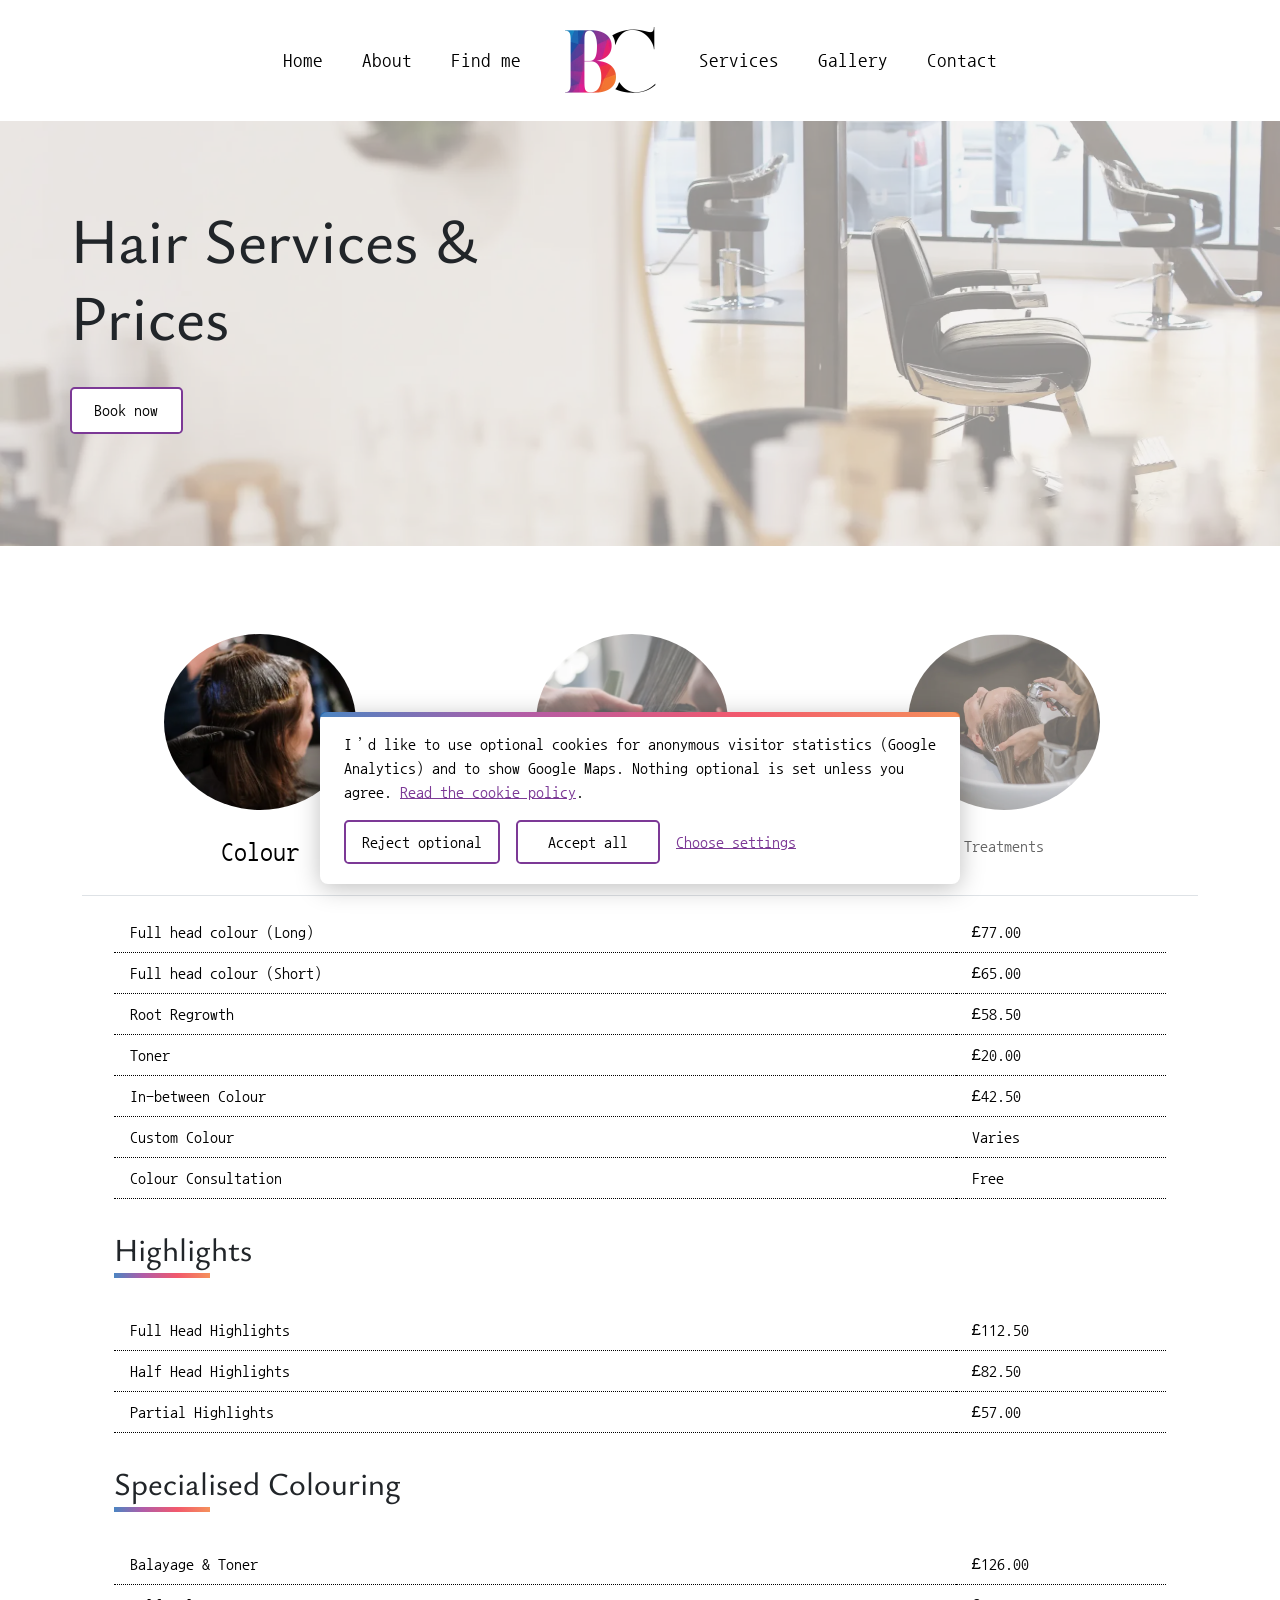
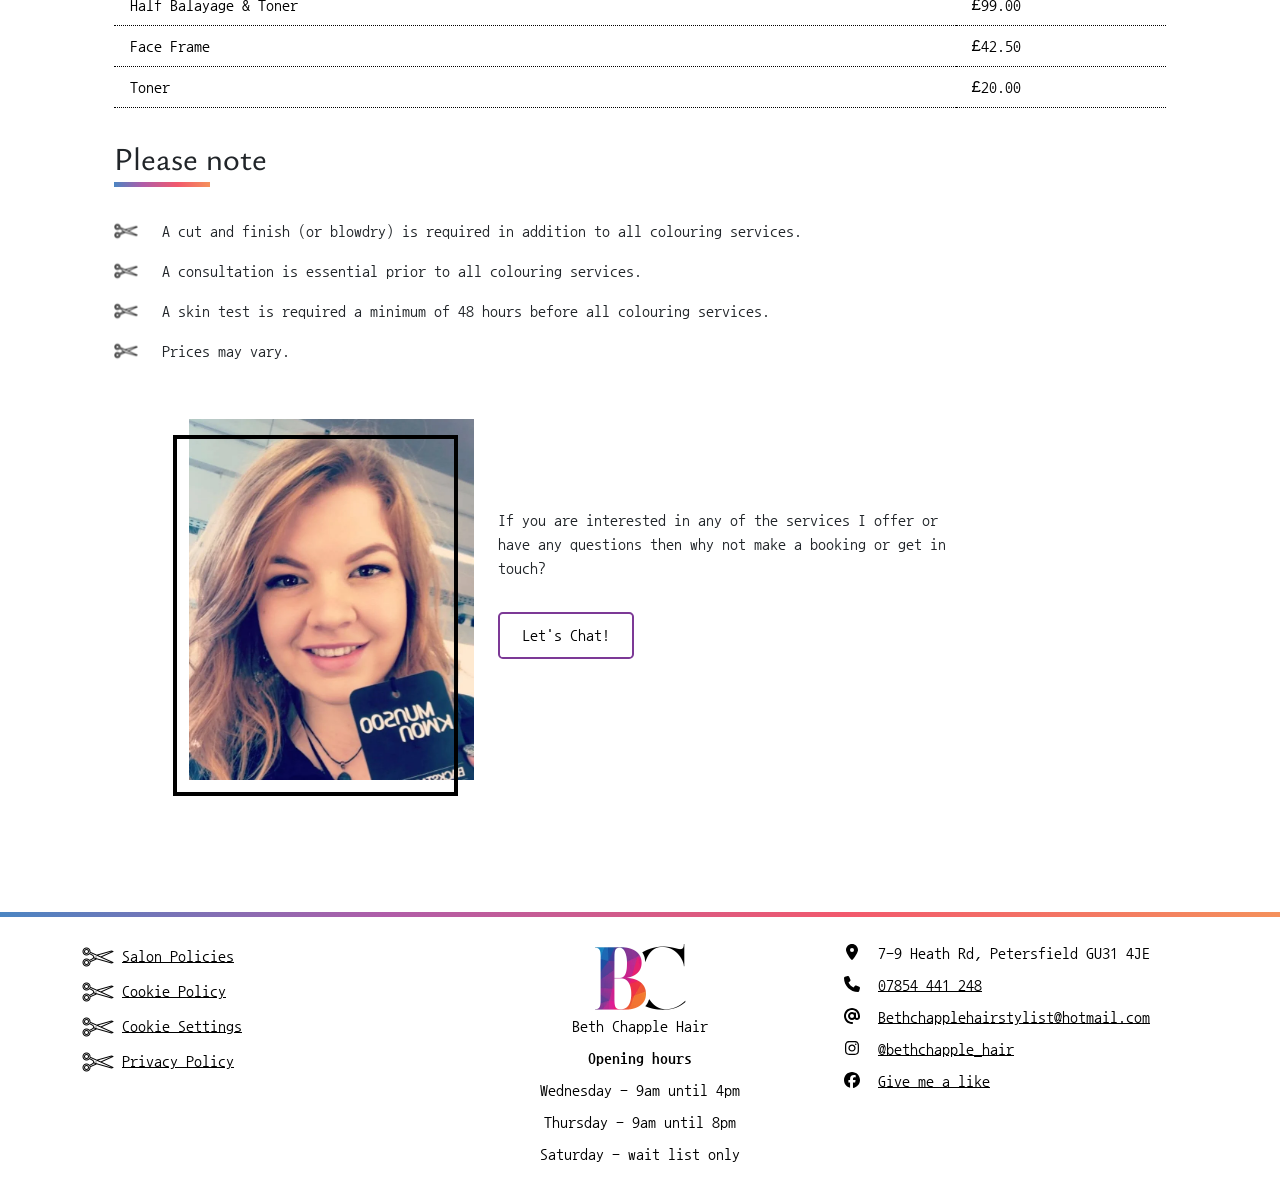
<file: services.html>
<!DOCTYPE html>
<html lang="en-GB">
  <head>
    <meta charset="UTF-8" />
    <meta name="viewport" content="width=device-width, initial-scale=1" />
    <title>Hair Services &amp; Prices | Beth Chapple Hair, Petersfield</title>
    <meta name="description" content="Prices for colour, highlights, balayage, cuts, blow-dries and treatments with Beth Chapple Hair in Petersfield. Book online or get in touch." />
    <link rel="canonical" href="https://bethchapplehair.co.uk/services.html" />

    <!-- Social sharing -->
    <meta property="og:type" content="website" />
    <meta property="og:site_name" content="Beth Chapple Hair" />
    <meta property="og:locale" content="en_GB" />
    <meta property="og:title" content="Hair Services &amp; Prices | Beth Chapple Hair, Petersfield" />
    <meta property="og:description" content="Prices for colour, highlights, balayage, cuts, blow-dries and treatments with Beth Chapple Hair in Petersfield. Book online or get in touch." />
    <meta property="og:url" content="https://bethchapplehair.co.uk/services.html" />
    <meta property="og:image" content="https://bethchapplehair.co.uk/img/og-image.jpg" />
    <meta property="og:image:width" content="1200" />
    <meta property="og:image:height" content="630" />
    <meta property="og:image:alt" content="A client's hair being brushed and blow-dried by Beth Chapple" />
    <meta name="twitter:card" content="summary_large_image" />

    <!-- Icons -->
    <link rel="icon" href="favicon.ico" sizes="32x32" />
    <link rel="apple-touch-icon" href="img/icons/apple-touch-icon.png" />
    <link rel="manifest" href="site.webmanifest" />
    <meta name="theme-color" content="#ffffff" />

    <!-- Fonts and styles -->
    <link rel="preconnect" href="https://fonts.googleapis.com" />
    <link rel="preconnect" href="https://fonts.gstatic.com" crossorigin />
    <link
      href="https://fonts.googleapis.com/css2?family=Nanum+Gothic+Coding&family=Ysabeau+Office&display=swap"
      rel="stylesheet"
    />
    <link
      href="https://cdn.jsdelivr.net/npm/bootstrap@5.2.3/dist/css/bootstrap.min.css"
      rel="stylesheet"
      integrity="sha384-rbsA2VBKQhggwzxH7pPCaAqO46MgnOM80zW1RWuH61DGLwZJEdK2Kadq2F9CUG65"
      crossorigin="anonymous"
    />
    <link rel="stylesheet" href="sass/main.css?v=7" />

    <!-- Cookie consent: loads Google Analytics only after the visitor opts in -->
    <script src="scripts/consent.js?v=5" defer></script>
  </head>
  <body>
    <!-- Nav Start -->
    <nav class="navbar navbar-expand-md sticky-top" aria-label="Main">
      <div class="container-fluid">
        <a class="navbar-brand d-md-none" href="./">
          <img src="img/logo.webp" alt="" width="100" height="73" />
          <p class="mobileHeaderText desktopHide">Beth Chapple Hair</p>
        </a>
        <button
          class="navbar-toggler"
          type="button"
          data-bs-toggle="collapse"
          data-bs-target="#navbarNav"
          aria-controls="navbarNav"
          aria-expanded="false"
          aria-label="Toggle navigation"
        >
          <span class="navbar-toggler-icon"></span>
        </button>
        <div class="collapse navbar-collapse" id="navbarNav">
          <ul class="navbar-nav mx-auto">
            <li class="nav-item">
              <a class="nav-link" href="./">Home</a>
            </li>
            <li class="nav-item">
              <a class="nav-link" href="./#About">About</a>
            </li>
            <li class="nav-item">
              <a class="nav-link" href="./#FindMe">Find me</a>
            </li>
            <li class="nav-item d-none d-md-block">
              <a class="navbar-brand" href="./">
                <img src="img/logo.webp" alt="Beth Chapple Hair home" width="100" height="73" />
              </a>
            </li>
            <li class="nav-item">
              <a class="nav-link active" aria-current="page" href="services.html">Services</a>
            </li>
            <li class="nav-item">
              <a class="nav-link" href="gallery.html">Gallery</a>
            </li>
            <li class="nav-item">
              <a class="nav-link" href="./#Contact">Contact</a>
            </li>
          </ul>
        </div>
      </div>
    </nav>
    <!-- Nav End -->

    <main id="ServicesPage">
      <div class="container-fluid servicesBanner">
        <div class="container">
          <div class="row">
            <div class="col-sm-12 col-md-6 servicesBannerInner">
              <div class="servicesBannerHeading">
                <h1>Hair Services &amp; Prices</h1>
                <!-- <p>
                  All of my services use only the best products from reputable
                  companies such as Wella, Moroccan Oil, Bed Head and
                  Milk_shake.
                </p> -->
                <div class="buttonWrapper">
                  <a class="siteBtn" href="https://bookings.gettimely.com/bethchapplehair/book" target="_blank" rel="noopener">Book now</a>
                </div>
              </div>
            </div>
          </div>
        </div>
      </div>
      
      <div class="container">
        <div class="row">
          <div class="col-12">
            <div
              class="nav nav-tabs d-none d-lg-flex"
              id="myTab"
              role="tablist"
            >
              <div class="nav-item" role="presentation">
                <button
                  class="nav-link active"
                  id="colour-tab"
                  data-bs-toggle="tab"
                  data-bs-target="#colour-tab-pane"
                  type="button"
                  role="tab"
                  aria-controls="colour-tab-pane"
                  aria-selected="true"
                >
                  <span class="tabCard">
                    <span class="image round colour"></span>
                    <span class="title">Colour</span>
                  </span>
                </button>
              </div>
              <div class="nav-item" role="presentation">
                <button
                  class="nav-link"
                  id="cut-tab"
                  data-bs-toggle="tab"
                  data-bs-target="#cut-tab-pane"
                  type="button"
                  role="tab"
                  aria-controls="cut-tab-pane"
                  aria-selected="false"
                >
                  <span class="tabCard">
                    <span class="image round cut"></span>
                    <span class="title">Cut &amp; Finish</span>
                  </span>
                </button>
              </div>
              <div class="nav-item" role="presentation">
                <button
                  class="nav-link"
                  id="treatment-tab"
                  data-bs-toggle="tab"
                  data-bs-target="#treatment-tab-pane"
                  type="button"
                  role="tab"
                  aria-controls="treatment-tab-pane"
                  aria-selected="false"
                >
                  <span class="tabCard">
                    <span class="image round treatment"></span>
                    <span class="title">Treatments</span>
                  </span>
                </button>
              </div>
              <!-- <div class="nav-item" role="presentation">
                <div
                  class="nav-link"
                  id="bridal-tab"
                  data-bs-toggle="tab"
                  data-bs-target="#bridal-tab-pane"
                  type="button"
                  role="tab"
                  aria-controls="bridal-tab-pane"
                  aria-selected="false"
                >
                  <div class="tabCard">
                    <div class="image round bridal"></div>
                    <div class="title">Bridal</div>
                  </div>
                </div>
              </div> -->
            </div>

            <div class="tab-content accordion" id="myTabContent">
              <div
                class="tab-pane fade show active accordion-item"
                id="colour-tab-pane"
                role="tabpanel"
                aria-labelledby="colour-tab"
                tabindex="0"
              >
                <h2 class="accordion-header d-lg-none" id="headingOne">
                  <button
                    class="accordion-button collapsed"
                    type="button"
                    data-bs-toggle="collapse"
                    data-bs-target="#collapseOne"
                    aria-expanded="false"
                    aria-controls="collapseOne"
                  >
                    Colour
                  </button>
                </h2>
                <div
                  id="collapseOne"
                  class="accordion-collapse collapse d-lg-block"
                  aria-labelledby="headingOne"
                  data-bs-parent="#myTabContent"
                >
                  <div class="accordion-body">
                    <div class="container">
                      <div class="row">
                        <div class="col-sm-12">
                          <table class="table table-borderless">
                            <caption class="visually-hidden">Colour prices</caption>
                            <tr>
                              <td>Full head colour (Long)</td>
                              <td>£77.00</td>
                            </tr>
                            <tr>
                              <td>Full head colour (Short)</td>
                              <td>£65.00</td>
                            </tr>
                            <tr>
                              <td>Root Regrowth</td>
                              <td>£58.50</td>
                            </tr>
                            <tr>
                              <td>Toner</td>
                              <td>£20.00</td>
                            </tr>
                            <tr>
                              <td>In-between Colour</td>
                              <td>£42.50</td>
                            </tr>
                            <tr>
                              <td>Custom Colour</td>
                              <td>Varies</td>
                            </tr>
                            <tr>
                              <td>Colour Consultation</td>
                              <td>Free</td>
                            </tr>
                          </table>
                          <h2>Highlights</h2>
                          <table class="table table-borderless">
                            <caption class="visually-hidden">Highlights prices</caption>
                            <tr>
                              <td>Full Head Highlights</td>
                              <td>£112.50</td>
                            </tr>
                            <tr>
                              <td>Half Head Highlights</td>
                              <td>£82.50</td>
                            </tr>
                            <tr>
                              <td>Partial Highlights</td>
                              <td>£57.00</td>
                            </tr>
                          </table>
                          <h2>Specialised Colouring</h2>
                          <table class="table table-borderless">
                            <caption class="visually-hidden">Specialised colouring prices</caption>
                            <tr>
                              <td>Balayage & Toner</td>
                              <td>£126.00</td>
                            </tr>
                            <tr>
                              <td>Half Balayage & Toner</td>
                              <td>£99.00</td>
                            </tr>
                            <tr>
                              <td>Face Frame</td>
                              <td>£42.50</td>
                            </tr>
                            <tr>
                              <td>Toner</td>
                              <td>£20.00</td>
                            </tr>
                          </table>
                        </div>
                      </div>
                      <div class="row">
                        <div class="col-sm-12">
                          <p class="noteHeading">Please note</p>
                          <div class="listbullet">
                            A cut and finish (or blowdry) is required in
                            addition to all colouring services.
                          </div>
                          <div class="listbullet">
                            A consultation is essential prior to all colouring
                            services.
                          </div>
                          <div class="listbullet">
                            A skin test is required a minimum of 48 hours before
                            all colouring services.
                          </div>
                          <div class="listbullet">Prices may vary.</div>
                        </div>
                      </div>
                    </div>
                  </div>
                </div>
              </div>
              <div
                class="tab-pane fade accordion-item"
                id="cut-tab-pane"
                role="tabpanel"
                aria-labelledby="cut-tab"
                tabindex="0"
              >
                <h2 class="accordion-header d-lg-none" id="headingTwo">
                  <button
                    class="accordion-button collapsed"
                    type="button"
                    data-bs-toggle="collapse"
                    data-bs-target="#collapseTwo"
                    aria-expanded="false"
                    aria-controls="collapseTwo"
                  >
                    Cut &amp; Finish
                  </button>
                </h2>
                <div
                  id="collapseTwo"
                  class="accordion-collapse collapse d-lg-block"
                  aria-labelledby="headingTwo"
                  data-bs-parent="#myTabContent"
                >
                  <div class="accordion-body">
                    <div class="container">
                      <div class="row">
                        <div class="col-sm-12">
                          <h2>Curly</h2>
                          <table class="table table-borderless">
                            <caption class="visually-hidden">Curly cut and finish prices</caption>
                            <tr>
                              <td>Curly Cut &amp; Finish (Short)</td>
                              <td>£68.00</td>
                            </tr>
                            <tr>
                              <td>Curly Cut &amp; Finish (Medium)</td>
                              <td>£78.00</td>
                            </tr>
                            <tr>
                              <td>Curly Cut &amp; Finish (Long)</td>
                              <td>£88.00</td>
                            </tr>
                            <tr>
                              <td>Wet Curl Finish</td>
                              <td>£10.00</td>
                            </tr>
                          </table>
                          <h2>General</h2>
                          <table class="table table-borderless">
                            <caption class="visually-hidden">General cut and finish prices</caption>
                            <tr>
                              <td><p>Wash, Cut & Finish</p></td>
                              <td><p>£63.00</p></td>
                            </tr>
                            <tr>
                              <td>Blow Dry (Long)</td>
                              <td>£43.50</td>
                            </tr>
                            <tr>
                              <td>Blow Dry (Short)</td>
                              <td>£37.00</td>
                            </tr>
                            <tr>
                              <td>Hair Up</td>
                              <td>£65.00</td>
                            </tr>
                            <tr>
                              <td>Gents</td>
                              <td>£31.50</td>
                            </tr>
                          </table>
                        </div>
                      </div>
                    </div>
                  </div>
                </div>
              </div>
              <div
                class="tab-pane fade accordion-item"
                id="treatment-tab-pane"
                role="tabpanel"
                aria-labelledby="treatment-tab"
                tabindex="0"
              >
                <h2 class="accordion-header d-lg-none" id="headingThree">
                  <button
                    class="accordion-button collapsed"
                    type="button"
                    data-bs-toggle="collapse"
                    data-bs-target="#collapseThree"
                    aria-expanded="false"
                    aria-controls="collapseThree"
                  >
                    Treatments
                  </button>
                </h2>
                <div
                  id="collapseThree"
                  class="accordion-collapse collapse d-lg-block"
                  aria-labelledby="headingThree"
                  data-bs-parent="#myTabContent"
                >
                  <div class="accordion-body">
                    <div class="container">
                      <div class="row">
                        <div class="col-sm-12">
                          <table class="table table-borderless">
                            <caption class="visually-hidden">Treatment prices</caption>
                            <tr>
                              <td><p>Treatment Mask</p></td>
                              <td><p>£15.00</p></td>
                            </tr>
                            <tr>
                              <td>Vitamin Perfection</td>
                              <td>£13.00</td>
                            </tr>
                            <tr>
                              <td>K18 Molecular Repair</td>
                              <td>£25.00</td>
                            </tr>
                          </table>
                        </div>
                      </div>
                    </div>
                  </div>
                </div>
              </div>
              <!-- <div
                class="tab-pane fade accordion-item"
                id="bridal-tab-pane"
                role="tabpanel"
                aria-labelledby="bridal-tab"
                tabindex="0"
              >
                <h2 class="accordion-header d-lg-none" id="headingFour">
                  <button
                    class="accordion-button collapsed"
                    type="button"
                    data-bs-toggle="collapse"
                    data-bs-target="#collapseFour"
                    aria-expanded="false"
                    aria-controls="collapseFour"
                  >
                    Bridal
                  </button>
                </h2>
                <div
                  id="collapseFour"
                  class="accordion-collapse collapse d-lg-block"
                  aria-labelledby="headingFour"
                  data-bs-parent="#myTabContent"
                >
                  <div class="accordion-body">
                    <div class="container">
                      <div class="row">
                        <div class="col-sm-12">
                          <table class="table table-borderless">
                            <tr>
                              <td>
                                <p>
                                  Bridal hair trial<br />
                                  (Up to 2 hours Monday to Thursday)
                                </p>
                              </td>
                              <td><p>£60.00</p></td>
                            </tr>
                            <tr>
                              <td>Bridesmaid hair trial</td>
                              <td>£50.00 per person</td>
                            </tr>
                            <tr>
                              <td>Mother of the bride hair trial</td>
                              <td>£40.00</td>
                            </tr>
                            <tr>
                              <td>
                                Bridal hair on the day<br />
                                (Including placement of veil and accessories)
                              </td>
                              <td>£160.00</td>
                            </tr>
                            <tr>
                              <td>Bridesmaid hair on the day</td>
                              <td>£60.00 per person</td>
                            </tr>
                            <tr>
                              <td>
                                Mother of the bride or groom hair on the day
                              </td>
                              <td>£45.00 per person</td>
                            </tr>
                            <tr>
                              <td>
                                Flower girls<br />
                                (12 & under)
                              </td>
                              <td>£20.00 per person</td>
                            </tr>
                            <tr>
                              <td>Additional person in the bridal party</td>
                              <td>£60.00 per person</td>
                            </tr>
                          </table>
                        </div>
                      </div>
                      <div class="row">
                        <div class="col-lg-9 col-md-12">
                          <p class="noteHeading">Please note</p>
                          <p>
                            Bridal hair appointments may be subject to travel
                            and out of hours charges. If applicable, these will
                            be communicated to you when the quote is produced.
                            If you have any questions then please feel free to
                            <a href="./#Contact">drop me a message</a> or
                            give me a ring.
                          </p>
                        </div>
                      </div>
                    </div>
                  </div>
                </div>
              </div> -->
            </div>
          </div>
        </div>
      </div>

      <div class="container">
        <div class="row">
          <div class="col-sm-12 col-md-10 offset-md-1">
            <div class="container attentionBanner mt-4">
              <div class="row">
                <div class="col-sm-7 col-md-8 order-md-2">
                  <div class="attentionText">
                    <p>
                      If you are interested in any of the services I offer or
                      have any questions then why not make a booking or get in
                      touch?
                    </p>
                    <div class="buttonWrapper">
                      <a class="siteBtn" href="./#Contact">Let's Chat!</a>
                    </div>
                  </div>
                </div>
                <div class="col-sm-5 col-md-4 order-md-1">
                  <div class="mobileSpacing">
                    <div class="ImgContainer">
                      <img
                        src="img/Headshot.webp"
                        alt="Headshot of Beth at Milan Fashion Week"
                        width="750"
                        height="950"
                        loading="lazy"
                      />
                    </div>
                  </div>
                </div>
              </div>
            </div>
          </div>
        </div>
      </div>
    </main>

    <footer>
      <div class="container-fluid">
        <div class="container">
          <div class="row pt-4">
            <div class="col-sm-12 col-md-4 order-md-2 logo footerCol">
              <img src="img/logo.webp" alt="Beth Chapple Hair logo" width="100" height="73" loading="lazy" />
              <p class="mobileHeaderText desktopHide">Beth Chapple Hair</p>
              <p><strong>Opening hours</strong></p>
              <p>Wednesday - 9am until 4pm</p>
              <p>Thursday - 9am until 8pm</p>
              <p>Saturday - wait list only</p>
            </div>
            <div class="col-sm-12 col-md-4 order-md-1 policies footerCol">
              <div>
                <img src="img/scissors2.png" alt="" width="32" height="32" loading="lazy" />
                <p><a href="policies.html">Salon Policies</a></p>
              </div>
              <div>
                <img src="img/scissors2.png" alt="" width="32" height="32" loading="lazy" />
                <p><a href="cookies.html">Cookie Policy</a></p>
              </div>
              <div>
                <img src="img/scissors2.png" alt="" width="32" height="32" loading="lazy" />
                <p><a href="cookies.html#cookie-settings">Cookie Settings</a></p>
              </div>
              <div>
                <img src="img/scissors2.png" alt="" width="32" height="32" loading="lazy" />
                <p><a href="privacy.html">Privacy Policy</a></p>
              </div>
            </div>
            <div class="col-sm-12 col-md-4 order-md-3 footerCol">
              <address class="mb-0">
                <p>
                  <svg class="icon" aria-hidden="true" focusable="false"><use href="img/icons/sprite.svg?v=1#i-location"></use></svg> 7-9 Heath Rd,
                  Petersfield GU31 4JE
                </p>
                <p>
                  <svg class="icon" aria-hidden="true" focusable="false"><use href="img/icons/sprite.svg?v=1#i-phone"></use></svg>
                  <a href="tel:+447854441248">07854 441 248</a>
                </p>
                <p>
                  <svg class="icon" aria-hidden="true" focusable="false"><use href="img/icons/sprite.svg?v=1#i-at"></use></svg>
                  <a href="mailto:Bethchapplehairstylist@hotmail.com">Bethchapplehairstylist@hotmail.com</a>
                </p>
                <p>
                  <svg class="icon" aria-hidden="true" focusable="false"><use href="img/icons/sprite.svg?v=1#i-instagram"></use></svg>
                  <a href="https://www.instagram.com/bethchapple_hair/" target="_blank" rel="noopener">@bethchapple_hair</a>
                </p>
                <p>
                  <svg class="icon" aria-hidden="true" focusable="false"><use href="img/icons/sprite.svg?v=1#i-facebook"></use></svg>
                  <a href="https://www.facebook.com/profile.php?id=100087504177026" target="_blank" rel="noopener">Give me a like</a>
                </p>
              </address>
            </div>
          </div>
        </div>
      </div>
    </footer>

    <script
      src="https://cdn.jsdelivr.net/npm/bootstrap@5.2.3/dist/js/bootstrap.bundle.min.js"
      integrity="sha384-kenU1KFdBIe4zVF0s0G1M5b4hcpxyD9F7jL+jjXkk+Q2h455rYXK/7HAuoJl+0I4"
      crossorigin="anonymous"
      defer
    ></script>
  </body>
</html>
</file>
<file: sass/main.css>
@charset "UTF-8";
html,
body {
  font-size: 1rem;
  font-family: "Nanum Gothic Coding", monospace, sans-serif;
}

.hide {
  display: none;
}

.show {
  display: block;
}

.spacer {
  margin-top: 5rem;
}

.flex-container {
  display: flex;
}

.flex-child {
  flex: 1;
}

a {
  color: #7c3996;
  text-decoration: underline;
}
a:hover {
  color: #7c3996;
  text-decoration: none;
}
a:visited {
  color: #7c3996;
}
a:active {
  color: #ef5634;
}

main img {
  width: 100%;
  height: auto;
}

h1,
h2,
h3,
h4 {
  margin-bottom: 2rem !important;
  font-family: "Ysabeau Office", sans-serif;
}

h1 {
  font-size: 4em;
  font-family: "Ysabeau Office", sans-serif;
}

h2 {
  font-size: 2em;
}

h3::after{
  content: " ";
  background: linear-gradient(to right, rgba(30, 103, 179, 0.8) 0%, rgba(156, 52, 147, 0.8) 30%, rgba(239, 47, 72, 0.8) 66%, rgba(242, 117, 50, 0.8) 100%);
  height: 0.15rem;
  display: block;
  width: 2.5rem;
  margin-top: 0.3rem;
}

h3 {
  font-size: 1.3em;
  margin-bottom: 1rem !important;
  font-weight: 600;
}

/* Inline SVG icons from img/icons/sprite.svg (Font Awesome Free, CC BY 4.0) */
.icon {
  display: inline-block;
  width: 1.25em;
  height: 1em;
  vertical-align: -0.125em;
  fill: currentColor;
  overflow: visible;
}

.navbar-brand img,
footer .logo img {
  width: 100px;
  height: auto;
}

.navbar-nav {
  align-items: center;
}

.navbar .navbar-nav .nav-link {
  color: #000;
  font-size: 1.1em;
  padding: 0.5em 1em;
}

@media screen and (min-width: 768px) {
  .navbar-brand img {
    width: 100px;
  }
  .navbar-brand {
    margin-right: 0;
    padding: 0 1em;
  }
}
main h2::after {
  content: " ";
  background: linear-gradient(to right, rgba(30, 103, 179, 0.8) 0%, rgba(156, 52, 147, 0.8) 30%, rgba(239, 47, 72, 0.8) 66%, rgba(242, 117, 50, 0.8) 100%);
  height: 0.3rem;
  display: block;
  width: 6rem;
  margin-top: 0.3rem;
}

#About {
  margin-top: 7rem;
}

.ImgContainer {
  display: inline-block;
  position: relative;
}
.ImgContainer::before {
  position: absolute;
  top: 1rem;
  left: -1rem;
  width: 100%;
  height: 100%;
  border: 4px solid #000;
  content: "";
}

.InstaLink {
  color: #000;
  left: 10rem;
}
.InstaLink a {
  color: #000;
}
.InstaLink a:hover {
  text-decoration: none;
}
.InstaLink p {
  margin-bottom: 0;
  margin-top: 0;
}
.InstaLink .igIcon {
  display: inline-block;
  width: 2.3rem;
  height: 2.3rem;
  margin: 0.3rem;
  vertical-align: -0.3rem;
  position: relative;
  top: 0.9rem;
  z-index: 3;
  background: #000;
  -webkit-mask: url(../img/icons/instagram.svg) center / contain no-repeat;
  mask: url(../img/icons/instagram.svg) center / contain no-repeat;
}
.InstaLink .instaName {
  margin-left: 2.6rem;
  font-size: 0.9rem !important;
  margin-top: -0.5rem;
}
.InstaLink:hover {
  font-weight: bold;
}
.InstaLink:hover .igIcon {
  background: linear-gradient(rgba(30, 103, 179, 0.8) 0%, rgba(156, 52, 147, 0.8) 30%, rgba(239, 47, 72, 0.8) 66%, rgba(242, 117, 50, 0.8) 100%);
}

.gradientBox {
  display: flex;
  flex-direction: column;
  width: 30rem;
  position: relative;
  padding: 2em 2em;
  box-sizing: border-box;
  color: #000;
  background: #fff;
  background-clip: padding-box; /* !important */
  border: solid 8px transparent; /* !important */
  border-radius: 1em;
}
.gradientBox:before {
  content: "";
  position: absolute;
  top: 0;
  right: 0;
  bottom: 0;
  left: 0;
  z-index: -1;
  margin: -8px; /* !importanté */
  border-radius: inherit; /* !importanté */
  background: linear-gradient(135deg, rgba(30, 103, 179, 0.8) 0%, rgba(156, 52, 147, 0.8) 30%, rgba(239, 47, 72, 0.8) 66%, rgba(242, 117, 50, 0.8) 100%);
}

.imageStrap {
  display: flex;
  align-items: center;
}

.ButtonContainer {
  margin: 2rem 0;
}
.ButtonContainer .Button {
  padding: 0.5rem 1rem;
}

.buttonWrapper {
  margin: 1rem 0 2rem;
}

.navbar {
  background: #fff;
  --bs-navbar-padding-y: 1.5rem !important;
  font-size: 1.1rem;
}

#Banner .bannerImage {
  z-index: -2;
  position: relative;
  right: 22rem;
  display: none;
}
#Banner .bannerImage2 {
  background-image: url(/img/BannerImage.webp);
  background-repeat: no-repeat;
  background-size: cover;
  min-height: 400px;
  position: relative;
  z-index: 1;
  position: relative;
  background-position: 50% 80%;
}
#Banner .gradientBox {
  left: 2rem;
  top: 2rem;
}

/* Home gallery preview: crop portrait photos to squares */
#Gallery .galleryImg img {
  aspect-ratio: 1;
  object-fit: cover;
  object-position: 50% 25%;
}
#Gallery {
  background-color: #dcdcdc;
  background: linear-gradient(180deg, rgb(255, 255, 255) 0%, rgb(220, 220, 220) 10%, rgb(220, 220, 220) 90%, rgb(255, 255, 255) 100%);
  padding: 3rem 0;
}

.galleryImg {
  overflow: hidden;
}
.galleryImg img {
  transition: transform 1s ease;
}
.galleryImg img:hover {
  transform: scale(1.3);
}

.galleryIntro {
  margin-top: 2rem;
}

/* Reviews (home page): scroll-snap carousel. 1 card + peek on mobile, 2 on tablet, 3 on desktop.
   Arrow buttons are shown by scripts/reviews.js (tablet and up). */
.reviewsHeader {
  display: flex;
  flex-wrap: wrap;
  align-items: center;
  justify-content: space-between;
  gap: 1rem 2rem;
  margin-bottom: 1.5rem;
}
.reviewsSummary {
  margin: 0;
  font-size: 1.1rem;
}
.reviewsCarousel {
  position: relative;
}
.stars,
.reviewCard__stars {
  color: #ef7a32;
  letter-spacing: 0.1em;
}
.reviewsSummary .stars {
  margin-right: 0.5rem;
  font-size: 1.3rem;
}
.reviews {
  display: flex;
  gap: 1rem;
  overflow-x: auto;
  scroll-snap-type: x mandatory;
  scroll-padding: 0 0.25rem;
  padding: 0.25rem 0.25rem 1rem;
  margin: 0 -0.25rem;
}
.reviews:focus-visible {
  outline: 3px solid #7c3996;
  outline-offset: 2px;
}
.reviewCard {
  position: relative;
  display: flex;
  flex-direction: column;
  flex: 0 0 85%;
  scroll-snap-align: start;
  margin: 0;
  padding: 1.75rem 1.5rem 1.25rem;
  background: #fff;
  border: 1px solid #e3dde6;
  border-radius: 0.5rem;
}
.reviewCard::before {
  content: "";
  position: absolute;
  top: 0;
  left: 0;
  right: 0;
  height: 0.3rem;
  border-radius: 0.5rem 0.5rem 0 0;
  background: linear-gradient(to right, rgba(30, 103, 179, 0.8) 0%, rgba(156, 52, 147, 0.8) 30%, rgba(239, 47, 72, 0.8) 66%, rgba(242, 117, 50, 0.8) 100%);
}
.reviewCard__stars {
  margin-bottom: 0.75rem;
}
.reviewCard__quote {
  position: relative;
  margin: 0 0 1rem;
}
.reviewCard__quote::before {
  content: "\201C";
  position: absolute;
  top: -2.9rem;
  right: 0;
  font-family: "Ysabeau Office", sans-serif;
  font-size: 4rem;
  line-height: 1;
  color: #e3dde6;
}
.reviewCard__quote p {
  position: relative;
  margin: 0;
}
.reviewCard__name {
  margin-top: auto;
  font-family: "Ysabeau Office", sans-serif;
  font-size: 1.1rem;
  font-weight: 600;
}
.reviewCard__name span {
  display: block;
  font-family: "Nanum Gothic Coding", monospace;
  font-size: 0.8rem;
  font-weight: normal;
  color: #555;
}
@media screen and (min-width: 768px) {
  .reviews {
    gap: 1.5rem;
  }
  .reviewCard {
    flex-basis: calc((100% - 1.5rem) / 2);
  }
}
@media screen and (min-width: 1200px) {
  .reviewCard {
    flex-basis: calc((100% - 3rem) / 3);
  }
}
.carouselBtn {
  position: absolute;
  top: 50%;
  z-index: 2;
  display: flex;
  align-items: center;
  justify-content: center;
  width: 2.75rem;
  height: 2.75rem;
  margin-top: -1.875rem;
  padding: 0;
  border: 2px solid #7c3996;
  border-radius: 50%;
  background: #fff;
  color: #7c3996;
  box-shadow: 0 2px 8px rgba(0, 0, 0, 0.15);
  cursor: pointer;
}
.carouselBtn[hidden] {
  display: none;
}
.carouselBtn--prev {
  left: -1rem;
}
.carouselBtn--next {
  right: -1rem;
}
.carouselBtn:hover,
.carouselBtn:focus-visible {
  background: #7c3996;
  color: #fff;
}
.carouselBtn[aria-disabled="true"] {
  opacity: 0.35;
  cursor: default;
  background: #fff;
  color: #7c3996;
}
.carouselBtn .icon {
  font-size: 1.1rem;
}

.reviewsActions {
  display: flex;
  align-items: center;
  flex-wrap: wrap;
  gap: 0.75rem 1rem;
}
/* Site buttons: purple frame = main action, soft purple fill = secondary */
.siteBtn {
  display: inline-block;
  padding: 0.6rem 1.4rem;
  border: 2px solid #7c3996;
  border-radius: 0.3rem;
  background: #fff;
  color: #000;
  text-align: center;
  text-decoration: none;
}
.siteBtn:visited {
  color: #000;
}
.siteBtn:hover,
.siteBtn:active {
  background: #7c3996;
  color: #fff;
}
.siteBtn--secondary {
  border-color: #f3ebf6;
  background: #f3ebf6;
}
.siteBtn--secondary:hover,
.siteBtn--secondary:active {
  border-color: #e3d3ea;
  background: #e3d3ea;
  color: #000;
}
.siteBtn:focus-visible {
  outline: 3px solid #000;
  outline-offset: 3px;
}

/* Home page: booking panel + find me / map */
.contact {
  display: grid;
  grid-template-columns: minmax(0, 1fr);
  gap: 3rem;
}
.contact,
.contactFind {
  scroll-margin-top: 10rem; /* clears the sticky nav */
}
.contactPanel {
  padding: 2rem 1.5rem;
  border: 8px solid transparent;
  border-radius: 1em;
  background:
    linear-gradient(#fff, #fff) padding-box,
    linear-gradient(135deg, rgba(30, 103, 179, 0.8) 0%, rgba(156, 52, 147, 0.8) 30%, rgba(239, 47, 72, 0.8) 66%, rgba(242, 117, 50, 0.8) 100%) border-box;
}
.contactPanel__links {
  margin: 1.75rem 0 2rem;
  padding: 0;
  list-style: none;
}
.contactPanel__links a {
  display: inline-block;
  padding: 0.4rem 0;
}
.contactPanel__links .icon {
  width: 1.875rem;
  margin-right: 0.5rem;
  color: #000;
}
.contactPanel__links .contactPanel__phone {
  font-family: "Ysabeau Office", sans-serif;
  font-size: clamp(1.5rem, 7vw, 2rem);
  line-height: 1.2;
  white-space: nowrap;
}
.contactPanel__phone .icon {
  font-size: 1.5rem;
}
.contactHours {
  display: grid;
  grid-template-columns: max-content 1fr;
  gap: 0.4rem 1.5rem;
  margin: 0;
}
.contactHours dd {
  margin: 0;
}
.contactFind {
  display: flex;
  flex-direction: column;
}
.contactFind__details {
  display: flex;
  flex-wrap: wrap;
  align-items: flex-start;
  justify-content: space-between;
  gap: 1rem 2rem;
  margin-bottom: 2rem;
}
.contactFind__details > div {
  flex: 1 1 16rem;
}
@media screen and (min-width: 768px) and (max-width: 991.98px) {
  .contactPanel {
    display: grid;
    grid-template-columns: max-content 1fr;
    column-gap: 3rem;
    padding: 2.5rem;
  }
}
@media screen and (min-width: 992px) {
  .contact {
    grid-template-columns: repeat(2, minmax(0, 1fr));
    gap: 4rem;
  }
  .contactPanel {
    padding: 2.5rem;
  }
}

/* Gallery page: masonry (CSS columns) + length filter */
.galleryFilters {
  display: flex;
  flex-wrap: wrap;
  align-items: center;
  gap: 0.5rem;
  margin-bottom: 0.75rem;
}
.galleryFilters[hidden] {
  display: none;
}
.galleryFilters__label {
  margin-right: 0.5rem;
  font-family: "Ysabeau Office", sans-serif;
  font-size: 1.2rem;
}
.filterBtn {
  padding: 0.35rem 1rem;
  border: 2px solid #7c3996;
  border-radius: 0.3rem;
  background: #fff;
  color: #000;
  font: inherit;
  cursor: pointer;
}
.filterBtn:hover {
  background: #f3ebf6;
}
.filterBtn[aria-pressed="true"] {
  background: #7c3996;
  color: #fff;
}
.filterBtn:focus-visible {
  outline: 3px solid #ef5634;
  outline-offset: 2px;
}
.galleryCount {
  margin-bottom: 1.5rem;
  font-size: 0.9rem;
}

.masonry {
  list-style: none;
  margin: 0;
  padding: 0;
  column-count: 2;
  column-gap: 0.75rem;
}
@media screen and (min-width: 768px) {
  .masonry {
    column-count: 3;
    column-gap: 1rem;
  }
}
@media screen and (min-width: 1200px) {
  .masonry {
    column-count: 4;
  }
}
.masonry__item {
  break-inside: avoid;
  margin-bottom: 0.75rem;
}
@media screen and (min-width: 768px) {
  .masonry__item {
    margin-bottom: 1rem;
  }
}
.masonry__item[hidden] {
  display: none;
}
.galleryItem {
  display: block;
  position: relative;
  overflow: hidden;
  border-radius: 0.25rem;
}
.galleryItem img {
  display: block;
  width: 100%;
  height: auto;
  transition: transform 0.6s ease;
}
.galleryItem:hover img,
.galleryItem:focus-visible img {
  transform: scale(1.04);
}
.galleryItem:focus-visible {
  outline: 3px solid #7c3996;
  outline-offset: 2px;
}

.img-overlay {
  pointer-events: none;
  transition: opacity 0.6s;
  background: rgba(0, 0, 0, 0.7);
  width: 100%;
  height: 100%;
  position: absolute;
  top: 0;
  left: 0;
  display: flex;
  justify-content: center;
  align-items: center;
  opacity: 0;
}
.galleryItem:hover .img-overlay,
.galleryItem:focus-visible .img-overlay {
  opacity: 1;
}
.img-overlay svg {
  color: #fff;
  font-size: 3em;
}

#overlay {
  background: rgba(0, 0, 0, 0.7);
  width: 100%;
  height: 100%;
  position: fixed;
  top: 0;
  left: 0;
  display: flex;
  justify-content: center;
  align-items: center;
  z-index: 1060;
  -webkit-user-select: none;
  -moz-user-select: none;
  user-select: none;
  opacity: 0;
  transition: opacity 0.4s;
}
#overlay[hidden] {
  display: none;
}
#overlay.is-open {
  opacity: 1;
}
#overlay button {
  background: none;
  border: 0;
  padding: 0.5rem;
  cursor: pointer;
}
#overlay img {
  margin: 0;
  width: auto;
  height: auto;
  max-width: calc(100% - 7rem);
  max-height: 90vh;
  -o-object-fit: contain;
     object-fit: contain;
  padding: 0;
}
#nextButton {
  color: #fff;
  font-size: 2em;
  transition: opacity 0.8s;
}
#nextButton:hover {
  opacity: 0.7;
}
@media screen and (min-width: 768px) {
  #nextButton {
    font-size: 3em;
  }
}

#prevButton {
  color: #fff;
  font-size: 2em;
  transition: opacity 0.8s;
}
#prevButton:hover {
  opacity: 0.7;
}
@media screen and (min-width: 768px) {
  #prevButton {
    font-size: 3em;
  }
}

#exitButton {
  color: #fff;
  font-size: 2em;
  transition: opacity 0.8s;
  position: absolute;
  top: 15px;
  right: 15px;
}
#exitButton:hover {
  opacity: 0.7;
}
@media screen and (min-width: 768px) {
  #exitButton {
    font-size: 3em;
  }
}

@media (max-width: 991px) {
  .tab-content > .tab-pane {
    display: block;
    opacity: 1;
  }
}
#ServicesPage .servicesBanner {
  background-color: #ede9e9;
  margin-bottom: 4rem;
  position: relative;
}
#ServicesPage .servicesBanner::before {
  background: url(../img/Banner-New1.webp);
  background-position: 50%;
  background-repeat: no-repeat;
  content: " ";
  display: block;
  position: absolute;
  left: 0;
  top: 0;
  width: 100%;
  height: 100%;
  opacity: 0.4;
  background-size: cover;
}
#ServicesPage .servicesBanner .servicesBannerInner {
  padding: 5rem 0;
}
#ServicesPage .servicesBanner .servicesBannerInner .servicesBannerHeading {
  position: relative;
}
/* Banner h1s shrink on narrow screens so longer titles don't overflow */
.servicesBannerHeading h1,
.galleryBannerHeading h1 {
  font-size: clamp(2.5rem, 11vw, 4rem);
}
#ServicesPage .servicesBanner .servicesBannerInner .servicesBannerHeading p {
  font-size: 1.3rem;
  font-weight: bold;
}
#ServicesPage .gradientBox {
  width: 100% !important;
  margin-bottom: 2rem;
}
#ServicesPage .nav-item {
  margin-right: 1rem;
}
#ServicesPage #myTab .nav-link {
  width: 100%;
  background: none;
}
#ServicesPage .nav-item .nav-link {
  color: #000;
}
#ServicesPage .nav-item .nav-link:hover {
  border-width: 1px 1px 0 1px;
}
#ServicesPage .nav-item .nav-link.active {
  border-width: 1px 1px 0 1px;
  font-size: 1.6rem;
}
#ServicesPage .nav-item .nav-link:not(.active) {
  opacity: 0.6;
}
#ServicesPage .nav-item .nav-link:not(.active):hover {
  opacity: 1;
}
#ServicesPage .nav-tabs .nav-link {
  border: none;
}
#ServicesPage #myTab {
  display: flex;
  justify-content: space-around;
}
#ServicesPage #myTab .nav-item {
  width: 20%;
}
#ServicesPage #myTab .tabCard {
  padding: 1rem;
  display: flex;
  flex-direction: column;
  align-items: center;
}
#ServicesPage #myTab .tabCard .image {
  margin-bottom: 1.5rem;
  width: 100%;
  background-size: cover;
}
#ServicesPage #myTab .tabCard .image.colour {
  background-image: url(/img/colouring.webp);
}
#ServicesPage #myTab .tabCard .image.cut {
  background-image: url(/img/cutting.webp);
}
#ServicesPage #myTab .tabCard .image.treatment {
  background-image: url(/img/treatment.webp);
}
#ServicesPage #myTab .tabCard .image.bridal {
  background-image: url(/img/bridal2.webp);
}
#ServicesPage #myTab .tabCard .round {
  border-radius: 50%;
  padding: 5.5rem 6rem;
}
#ServicesPage .tab-content {
  border: none;
}
#ServicesPage .accordion-item {
  border: none;
}
/* Mobile accordion headers are h2s for document structure; keep them looking like plain buttons */
#ServicesPage .accordion-header {
  margin-bottom: 0 !important;
  font-family: inherit;
  font-size: 1rem;
}
#ServicesPage .accordion-header::after {
  content: none;
}
/* "Please note" label: looks like an h2 but isn't a heading */
.noteHeading {
  margin-bottom: 2rem;
  font-family: "Ysabeau Office", sans-serif;
  font-size: 2em;
  font-weight: 500;
  line-height: 1.2;
}
.noteHeading::after {
  content: " ";
  background: linear-gradient(to right, rgba(30, 103, 179, 0.8) 0%, rgba(156, 52, 147, 0.8) 30%, rgba(239, 47, 72, 0.8) 66%, rgba(242, 117, 50, 0.8) 100%);
  height: 0.3rem;
  display: block;
  width: 6rem;
  margin-top: 0.3rem;
}
#ServicesPage .accordion-body .listbullet {
  margin-bottom: 1rem;
  display: flex;
  padding-left: 0;
}
#ServicesPage .accordion-body .listbullet::before {
  content: "";
  display: inline-block;
  background-image: url("../img/scissors2.ico");
  background-repeat: no-repeat;
  background-size: contain;
  width: 2.5em;
  height: 1.5em;
  margin-right: 0.5rem;
}
#ServicesPage .accordion-body .table {
  margin-bottom: 2rem;
}
#ServicesPage .accordion-body .table tr {
  border-bottom: 1px dotted #000;
}
#ServicesPage .accordion-body .table tr p {
  margin-bottom: 0;
}
#ServicesPage .accordion-body .table tr td {
  padding: 0.5rem 1rem;
}
#ServicesPage .accordion-body .table tr td:first-child {
  width: 80%;
}

.galleryBanner {
  background-color: #ede9e9;
  margin-bottom: 4rem;
  position: relative;
}
.galleryBanner::before {
  background: url(../img/Banner-New2.webp);
  background-repeat: no-repeat;
  background-position: 50%;
  content: " ";
  display: block;
  position: absolute;
  left: 0;
  top: 0;
  width: 100%;
  height: 100%;
  opacity: 0.4;
  background-size: cover;
}
.galleryBanner .galleryBannerInner {
  padding: 5rem 0;
  position: relative;
}
.galleryBanner .galleryBannerInner p {
  font-size: 1.3rem;
  font-weight: bold;
}
.galleryBanner .galleryBannerInner .galleryBannerHeading {
  position: relative;
}

footer {
  padding: 1rem 0;
  color: #000;
  min-height: 10rem;
  margin-top: 7rem;
}
footer::before {
  content: " ";
  background: linear-gradient(to right, rgba(30, 103, 179, 0.8) 0%, rgba(156, 52, 147, 0.8) 30%, rgba(239, 47, 72, 0.8) 66%, rgba(242, 117, 50, 0.8) 100%);
  height: 0.3rem;
  display: block;
  width: 100%;
  margin-top: 0.3rem;
}
footer a {
  overflow-wrap: anywhere; /* the long email address */
  color: #000;
  text-decoration: underline;
}
footer a:hover {
  color: #000;
  text-decoration: none;
}
footer .icon {
  margin-right: 0.5rem;
}
footer p {
  margin-bottom: 0.5rem;
}
footer .logo {
  text-align: center;
}
footer .policies img,
footer .policies p {
  display: inline-block;
}

.attentionBanner {
  display: flex;
  justify-content: center;
  align-items: center;
  margin-top: 4rem;
}
.attentionBanner .attentionText {
  max-width: 80%;
  height: 100%;
  justify-content: center;
  align-items: flex-start;
  display: inline-flex;
  flex-direction: column;
}

@media screen and (max-width: 1024px) {
  #Banner .bannerImage {
    right: 32rem;
  }
}
@media screen and (max-width: 900px) {
  .mobileHide {
    display: none;
  }
  #Banner .bannerImage {
    right: 41rem;
  }
  #Banner .gradientBox {
    left: -1rem;
    top: 2rem;
    width: 30rem;
  }
  .homeMap {
    margin-top: 4rem;
    min-height: 20rem;
  }
  .attentionBanner .attentionText {
    max-width: 100%;
  }
  #ServicesPage .servicesBanner .servicesBannerInner {
    background-position: -30%, 50%;
  }
}
@media screen and (max-width: 767px) {
  .mobileSpacing {
    padding: 1rem;
  }
  .gradientBox {
    width: 100%;
  }
  .navbar-brand img {
    width: 3rem;
  }
  #Banner .bannerImage {
    display: none;
  }
  #Banner .gradientBox {
    left: 0;
    top: 0;
  }
  #About .ImgContainer {
    margin-bottom: 3rem;
  }
  #Gallery {
    padding: 0;
  }
  #Gallery .galleryImg {
    margin-bottom: 1rem;
  }
  footer .footerCol {
    margin-top: 2rem;
  }
}
@media screen and (max-width: 425px) {
  #Banner .bannerImage2 {
    background: none !important;
  }
  #Banner .gradientBox {
    width: 100%;
  }
}

/* Cookie consent banner */
.cookieBanner {
  position: fixed;
  left: 1rem;
  right: 1rem;
  bottom: 1rem;
  z-index: 1050;
  max-width: 40rem;
  margin: 0 auto;
  padding: 1.25rem 1.5rem;
  background: #fff;
  color: #000;
  border-radius: 0.5rem;
  box-shadow: 0 4px 24px rgba(0, 0, 0, 0.25);
}
.cookieBanner::before {
  content: "";
  position: absolute;
  top: 0;
  left: 0;
  right: 0;
  height: 0.3rem;
  border-radius: 0.5rem 0.5rem 0 0;
  background: linear-gradient(to right, rgba(30, 103, 179, 0.8) 0%, rgba(156, 52, 147, 0.8) 30%, rgba(239, 47, 72, 0.8) 66%, rgba(242, 117, 50, 0.8) 100%);
}
.cookieBanner p {
  margin-bottom: 1rem;
}
.cookieBanner__actions {
  display: flex;
  flex-wrap: wrap;
  align-items: center;
  gap: 0.75rem 1rem;
}
.consentBtn {
  min-width: 9rem;
  padding: 0.5rem 1rem;
  border: 2px solid #7c3996;
  border-radius: 0.3rem;
  background: #fff;
  color: #000;
  font: inherit;
  cursor: pointer;
}
.consentBtn:hover,
.consentBtn:focus-visible {
  background: #7c3996;
  color: #fff;
}

/* Click-to-load Google map */
.mapConsent {
  display: flex;
  flex: 1 1 auto;
  min-height: 15rem;
}
.mapConsent iframe {
  width: 100%;
  border: 0;
}
.mapPlaceholder {
  display: flex;
  flex: 1;
  flex-direction: column;
  justify-content: center;
  align-items: flex-start;
  padding: 1.5rem 2rem;
  background: #f3ebf6;
}
.mapConsent [hidden] {
  display: none;
}
.mapPlaceholder p {
  max-width: 26rem;
}

#cookieSettingsForm .form-check {
  margin-bottom: 1rem;
}
#cookieSettingsForm .form-check-input:checked {
  background-color: #7c3996;
  border-color: #7c3996;
}
.consentStatus {
  margin-top: 1rem;
  font-weight: bold;
}
</file>
